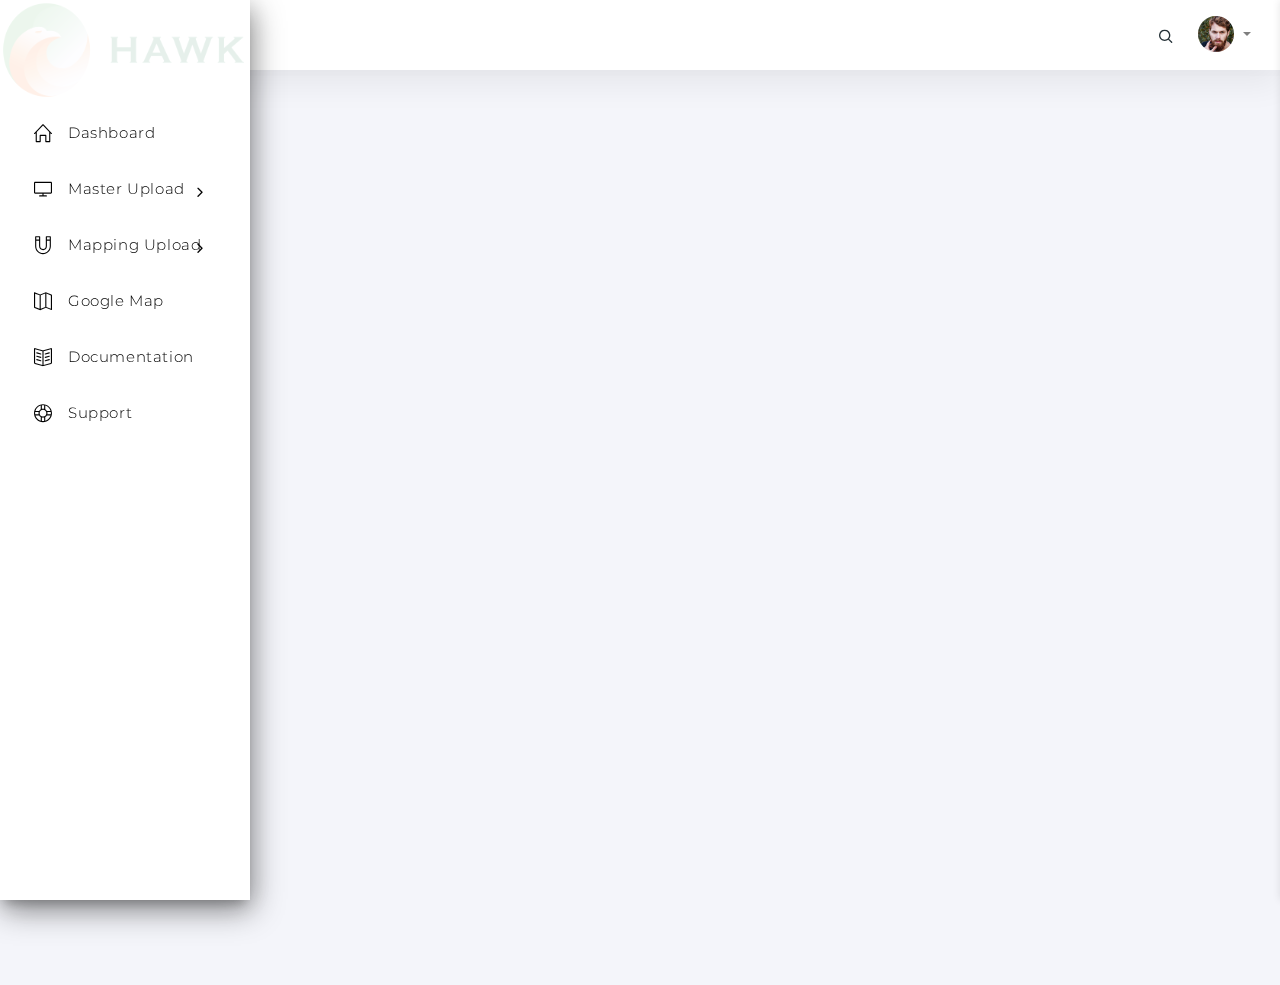
<file: template.html>
<!DOCTYPE html>
<html lang="en" class="loading">
<head>
    <meta http-equiv="Content-Type" content="text/html; charset=UTF-8">
    <meta http-equiv="X-UA-Compatible" content="IE=edge">
    <meta name="viewport" content="width=device-width, initial-scale=1.0, user-scalable=0, minimal-ui">
    <meta name="description" content="Convex admin is super flexible, powerful, clean &amp; modern responsive bootstrap 4 admin template with unlimited possibilities.">
    <meta name="keywords" content="admin template, Convex admin template, dashboard template, flat admin template, responsive admin template, web app">
    <meta name="author" content="PIXINVENT">
    <title>HAWK - Sale Dashboard</title>
    <link rel="apple-touch-icon" sizes="60x60" href="app-assets/img/ico/apple-icon-60.png">
    <link rel="apple-touch-icon" sizes="76x76" href="app-assets/img/ico/apple-icon-76.png">
    <link rel="apple-touch-icon" sizes="120x120" href="app-assets/img/ico/apple-icon-120.png">
    <link rel="apple-touch-icon" sizes="152x152" href="app-assets/img/ico/apple-icon-152.png">
    <link rel="shortcut icon" type="image/x-icon" href="./app-assets/img/ico/favicon.ico">
    <link rel="shortcut icon" type="image/png" href="./app-assets/img/ico/favicon-32.png">
    <meta name="apple-mobile-web-app-capable" content="yes">
    <meta name="apple-touch-fullscreen" content="yes">
    <meta name="apple-mobile-web-app-status-bar-style" content="default">
    <link href="https://fonts.googleapis.com/css?family=Rubik:300,400,500,700,900%7CMontserrat:300,400,500,600,700,800,900" rel="stylesheet">
    <link rel="stylesheet" type="text/css" href="./app-assets/fonts/feather/style.min.css">
    <link rel="stylesheet" type="text/css" href="./app-assets/fonts/simple-line-icons/style.css">
    <link rel="stylesheet" type="text/css" href="./app-assets/fonts/font-awesome/css/font-awesome.min.css">
    <link rel="stylesheet" type="text/css" href="./app-assets/vendors/css/perfect-scrollbar.min.css">
    <link rel="stylesheet" type="text/css" href="./app-assets/vendors/css/prism.min.css">
    <link rel="stylesheet" type="text/css" href="./app-assets/vendors/css/chartist.min.css">
    <link rel="stylesheet" type="text/css" href="./app-assets/css/app.css">
    <link rel="stylesheet" type="text/css" href="./app-assets/css/templatestyle.css">

    <link rel="stylesheet" type="text/css" href="./app-assets/vendors/css/sweetalert2.min.css">

</head>
<body data-col="2-columns" class=" 2-columns ">
<!-- ////////////////////////////////////////////////////////////////////////////-->
<div class="wrapper">


    <div data-active-color="black" data-background-color="white" data-image="" class="app-sidebar">
        <div class="sidebar-header">
            <img src="./app-assets/img/logo/hawklogo.png" alt="HAWK" width="250" height="100">
        </div>
        <div class="sidebar-content">
            <div class="nav-container">
                <ul id="main-menu-navigation" data-menu="menu-navigation" class="navigation navigation-main">
                    <li class="nav-item"><a href="#" class="menu-item active"><i class="icon-home"></i><span data-i18n="" class="menu-title">Dashboard</span></a>

                    </li>
                    <li class="has-sub nav-item"><a href="#"><i class="icon-screen-desktop"></i><span data-i18n="" class="menu-title">Master Upload</span></a>
                        <ul class="menu-content">
                            <li><a id="channel_menu"  data-tablename="Channel" data-primarykeycolumn="ID" class="menu-item">Channel Master</a>
                            </li>
                            <li><a id="department_menu" data-tablename="Department" data-primarykeycolumn="ID" class="menu-item">Department Master</a>
                            </li>
                            <li><a id="depot_menu" data-tablename="Depot" data-primarykeycolumn="CODE" class="menu-item">Depot Master</a>
                            </li>
                            <li><a id="designation_menu" data-tablename="Designation" data-primarykeycolumn="ID" class="menu-item">Designation Master</a>
                            </li>
                            <li><a id="district_menu" data-tablename="District" data-primarykeycolumn="ID" class="menu-item">District Master</a>
                            </li>
                            <li><a id="donor_menu" data-tablename="Donor" data-primarykeycolumn="CODE" class="menu-item">Donor Master</a>
                            </li>

                            <li><a id="employee_menu" data-tablename="Employee" data-primarykeycolumn="ID" class="mappingtable menu-item"
                                   data-dropdown1="DESIGNATION_ID" data-joiningtablename1 = "Designation" data-joiningcolumnname1="ID" data-joiningcolumnvalue1 = "NAME"
                                   data-dropdown2="DEPARTMENT_ID" data-joiningtablename2 = "Department" data-joiningcolumnname2="ID" data-joiningcolumnvalue2 = "NAME"

                            >Employee Master</a>
                            </li>
                            <li><a id="mnpchannelmapping_menu" class="mappingtable menu-item"
                                   data-tablename="MNPChannelMapping" data-primarykeycolumn="CLASS_CODE"
                                   data-dropdown1="CHANNEL" data-joiningtablename1 = "Channel" data-joiningcolumnname1="NAME" data-joiningcolumnvalue1 = "NAME"
                            >MNP Channel Master</a>
                            </li>
                            <li><a id="PRDGroupOn_menu" data-tablename="PRDGroupOn" data-primarykeycolumn="PRD_NAME" class="menu-item">GroupOn Master</a>
                            </li>

                            <li><a id="Provincemaster_menu" data-tablename="ProvinceMaster" data-primarykeycolumn="ID" class="menu-item">Province Master</a>
                            </li>
                            <li><a id="RegionMaster_menu" data-tablename="RegionMaster" data-primarykeycolumn="ID" class="menu-item">Region Master</a>
                            </li>

                            <li><a id="TehsilMaster_menu" data-tablename="TehsilMaster" data-primarykeycolumn="ID" class="menu-item">Tehsil Master</a>

                            <li><a id="TerritoryMaster_menu" data-tablename="TerritoryMaster" data-primarykeycolumn="ID" class="menu-item">Territory Master</a>
                            </li>
                            <li><a  class="menu-item">UCC Master</a>
                            </li>
                            <li><a id="Zone_menu" data-tablename="Zone" data-primarykeycolumn="ID" class="menu-item">Zone Master</a>
                            </li>
                        </ul>
                    </li>
                    <li class="has-sub nav-item"><a href="#"><i class="icon-magnet"></i><span data-i18n="" class="menu-title">Mapping Upload</span></a>
                        <ul class="menu-content">
                            </li>
                            <li><a id="TehsilSNDPOP_menu" data-tablename="TehsilSNDPOP" data-primarykeycolumn="SNDPOP_ID"
                                   data-dropdown1="TEHSIL_ID" data-joiningtablename1 = "TehsilMaster" data-joiningcolumnname1="ID" data-joiningcolumnvalue1 = "NAME"
                                   class="mappingtable menu-item">Tehsil SNDPOP mapping</a>
                            </li>
                            <li><a id="DepotSectionToPosition_menu" data-tablename="DepotSectionToPosition" data-primarykeycolumn="id"
                                   class="menu-item">Depot Section-Position</a>
                            </li>
                            <li><a id="DepotTerritoryToPosition_menu" data-tablename="DepotTerritoryToPosition" data-primarykeycolumn="ID"
                                   class="menu-item">Depot Territory-Position</a>
                            </li>
                            <li><a id="territoryemployeemapping_menu" data-tablename="TerritoryEmployeeMapping" data-primarykeycolumn="EMP_ID"
                                   data-dropdown1="territoryCode" data-joiningtablename1 = "TerritoryMaster" data-joiningcolumnname1="ID" data-joiningcolumnvalue1 = "NAME"
                                   data-dropdown2="EMP_ID" data-joiningtablename2 = "EmployeeIDPositionIDMapping" data-joiningcolumnname2="POSITION_ID" data-joiningcolumnvalue2 = "EMPLOYEE_ID"
                                   class="mappingtable menu-item">Territory Employee Mapping</a>
                            </li>
                            <li><a id="TeamDepartment_menu" data-tablename="TeamDepartment" data-primarykeycolumn="ID"
                                   data-dropdown1="DEPT_ID" data-joiningtablename1 = "Department" data-joiningcolumnname1="ID" data-joiningcolumnvalue1 = "NAME"
                                   class="mappingtable menu-item">Team Department Mapping</a>
                            </li>
                            <li><a id="teamregion_menu" data-tablename="TeamRegion" data-primarykeycolumn="ID" class="menu-item">Team Region Mapping</a>
                            </li>
                            <li><a  id="providertehsil_menu" data-tablename="ProviderTehsil" class="mappingtable menu-item" data-primarykeycolumn="PROVIDERCODE"
                                    data-dropdown1="TEHSIL_ID" data-joiningtablename1 = "TehsilMaster" data-joiningcolumnname1="ID" data-joiningcolumnvalue1 = "NAME"
                            >Provider Tehsil Mapping</a>
                            </li>
                            <li><a  class="menu-item">Employee Customer Mapping</a>
                            </li>
                            <li><a  id="employeedepot_menu" data-tablename="EmployeeDepot" class="mappingtable menu-item" data-primarykeycolumn="DEPOT_CODE"
                                    data-dropdown1="DEPOT_CODE" data-joiningtablename1 = "Depot" data-joiningcolumnname1="CODE" data-joiningcolumnvalue1 = "NAME"
                                    data-dropdown2="POSITION_CODE" data-joiningtablename2 = "EmployeeIDPositionIDMapping" data-joiningcolumnname2="POSITION_ID" data-joiningcolumnvalue2 = "EMPLOYEE_ID"
                            >Employee Depot Mapping</a>
                            </li>
                            <li><a id="employeepjp_menu" data-tablename="EmployeePJP" class="mappingtable menu-item" data-primarykeycolumn="PJP_CODE"
                                   data-dropdown1="POSITION_CODE" data-joiningtablename1 = "EmployeeIDPositionIDMapping" data-joiningcolumnname1="POSITION_ID" data-joiningcolumnvalue1 = "EMPLOYEE_ID"
                                   class="menu-item">Employee PJP Mapping</a>
                            </li>
                            <li><a id="employeepositionteam_menu" data-tablename="EmployeePositionTeam" class="mappingtable menu-item" data-primarykeycolumn="POSITION_ID"
                                   data-dropdown1="TEAM_ID" data-joiningtablename1 = "TeamDepartment" data-joiningcolumnname1="ID" data-joiningcolumnvalue1 = "ALIAS"
                                   data-dropdown2="POSITION_ID" data-joiningtablename2 = "EmployeeIDPositionIDMapping" data-joiningcolumnname2="POSITION_ID" data-joiningcolumnvalue2 = "EMPLOYEE_ID"
                            >Employee Team Mapping</a>
                            </li>
                            <li><a id="employeepositionteamregion_menu" data-tablename="EmployeePositionTeamRegion" class="mappingtable menu-item"
                                   data-primarykeycolumn="TEAMREGION_ID"
                                   data-dropdown1="TEAMREGION_ID" data-joiningtablename1 = "TeamRegion" data-joiningcolumnname1="ID" data-joiningcolumnvalue1 = "NAME"
                                   data-dropdown2="POSITION_ID" data-joiningtablename2 = "EmployeeIDPositionIDMapping" data-joiningcolumnname2="POSITION_ID" data-joiningcolumnvalue2 = "EMPLOYEE_ID"
                            >Employee Team Region Mapping</a>
                            </li>
                            <li><a id="employeetagging_menu" data-tablename="EmployeeTagging" class="mappingtable menu-item" data-primarykeycolumn="ID"
                                   data-dropdown1="DESIGNATION_ID" data-joiningtablename1 = "Designation" data-joiningcolumnname1="ID" data-joiningcolumnvalue1 = "NAME"
                            >Employee Provider Mapping</a>
                            </li>
                            <li><a id="employeezonemapping_menu" data-tablename="EmployeeZoneMapping" class="mappingtable menu-item"
                                   data-primarykeycolumn="POSITION_ID"
                                   data-dropdown1="ZONE_ID" data-joiningtablename1 = "Zone" data-joiningcolumnname1="ID" data-joiningcolumnvalue1 = "SUBZONE"
                                   data-dropdown2="POSITION_ID" data-joiningtablename2 = "EmployeeIDPositionIDMapping" data-joiningcolumnname2="POSITION_ID" data-joiningcolumnvalue2 = "EMPLOYEE_ID"
                            >Employee Zone Mapping</a>
                            </li>
                            <li><a id="employeeidpositionidmapping_menu" data-tablename="EmployeeIDPositionIDMapping" class="mappingtable menu-item"
                                   data-primarykeycolumn="EMPLOYEE_ID"
                                   data-dropdown1="EMPLOYEE_ID" data-joiningtablename1 = "Employee" data-joiningcolumnname1="ID" data-joiningcolumnvalue1 = "NAME"
                            >Employee ID and Position ID Mapping</a>
                            </li>
                            <li><a id="districtprovince_menu" data-tablename="DistrictProvince" class="mappingtable menu-item"
                                   data-primarykeycolumn="DIST_ID"
                                   data-dropdown1="DIST_ID" data-joiningtablename1 = "District" data-joiningcolumnname1="ID" data-joiningcolumnvalue1 = "NAME"
                                   data-dropdown2="PROVINCE_ID" data-joiningtablename2 = "ProvinceMaster" data-joiningcolumnname2="ID" data-joiningcolumnvalue2 = "NAME"
                            >District Province Mapping</a>
                            </li>
                            <li><a id="districtregionmapping_menu" data-tablename="DistrictRegionMapping" class="mappingtable menu-item"
                                   data-primarykeycolumn="DIST_ID"
                                   data-dropdown1="DIST_ID" data-joiningtablename1 = "District" data-joiningcolumnname1="ID" data-joiningcolumnvalue1 = "NAME"
                                   data-dropdown2="REGION_ID" data-joiningtablename2 = "RegionMaster" data-joiningcolumnname2="ID" data-joiningcolumnvalue2 = "NAME">District Region Mapping</a>
                            </li>
                            <li><a id="districttehsil_menu" data-tablename="DistrictTehsil" class="mappingtable menu-item"
                                   data-primarykeycolumn="DIST_ID"
                                   data-dropdown1="DIST_ID" data-joiningtablename1 = "District" data-joiningcolumnname1="ID" data-joiningcolumnvalue1 = "NAME"
                                   data-dropdown2="TEHSIL_ID" data-joiningtablename2 = "TehsilMaster" data-joiningcolumnname2="ID" data-joiningcolumnvalue2 = "NAME">District Tehsil Mapping</a>
                            </li>
                        </ul>
                    </li>

                    <li class=" nav-item"><a href="google-map.html"><i class="icon-map"></i><span data-i18n="" class="menu-title">Google Map</span></a>
                    </li>

                    <li class=" nav-item"><a href="http://pixinvent.com/demo/convex-bootstrap-admin-dashboard-template/documentation"><i class="icon-book-open"></i><span data-i18n="" class="menu-title">Documentation</span></a>
                    </li>
                    <li class=" nav-item"><a href="https://pixinvent.ticksy.com/"><i class="icon-support"></i><span data-i18n="" class="menu-title">Support</span></a>
                    </li>
                </ul>
            </div>
        </div>
        <div class="sidebar-background"></div>
    </div>


    <nav class="navbar navbar-expand-lg navbar-light bg-faded">
        <div class="container-fluid">
            <div class="navbar-header">

            </div>
            <div class="navbar-container">
                <div id="navbarSupportedContent" class="collapse navbar-collapse">
                    <ul class="navbar-nav">
                        <li class="nav-item mt-1 navbar-search text-left dropdown"><a id="search" href="#" data-toggle="dropdown" class="nav-link dropdown-toggle"><i class="ft-search blue-grey darken-4"></i></a>
                            <div aria-labelledby="search" class="search dropdown-menu dropdown-menu-right">
                                <div class="arrow_box_right">
                                    <form role="search" class="navbar-form navbar-right">
                                        <div class="position-relative has-icon-right mb-0">
                                            <input id="navbar-search" type="text" placeholder="Search" class="form-control"/>
                                            <div class="form-control-position navbar-search-close"><i class="ft-x"></i></div>
                                        </div>
                                    </form>
                                </div>
                            </div>
                        </li>

                        <li class="dropdown nav-item mr-0"><a id="dropdownBasic3" href="#" data-toggle="dropdown" class="nav-link position-relative dropdown-user-link dropdown-toggle"><span class="avatar avatar-online"><img id="navbar-avatar" src="./app-assets/img/portrait/small/avatar-s-3.jpg" alt="avatar"/></span>
                            <p class="d-none">User Settings</p></a>
                            <div aria-labelledby="dropdownBasic3" class="dropdown-menu dropdown-menu-right">
                                <div class="arrow_box_right">
                                    <a href="javascript:;" class="dropdown-item"><i class="ft-power mr-2"></i><span>Logout</span></a>
                                </div>
                            </div>
                        </li>
                    </ul>
                </div>
            </div>
        </div>
    </nav>

    <div id="admin_main_container" class="main-panel">
        <section id="channel_main_form" class="main-content hide_block">
            <div class="content-wrapper">
                <div class="container-fluid"><div class="row">
                    <div class="col-sm-12">
                        <h2 class="content-header">Channel Master</h2>
                    </div>
                </div>
                    <!-- Input Validation start -->
                    <section class="input-validation">
                        <div class="row">
                            <div class="col-md-12">
                                <div class="card">
                                    <div class="card-body">
                                        <div class="card-block">
                                            <form class="form-horizontal" novalidate="">
                                                <div class="row">
                                                    <div class="col-lg-6 col-md-12">
                                                        <div class="form-group">
                                                            <h5>ID <span class="required">*</span></h5>
                                                            <div class="controls">
                                                                <input id="inpChannelID" type="text" name="text" class="form-control" required="" data-validation-required-message="This field is required">
                                                                <div class="help-block"></div></div>
                                                        </div>
                                                        <div class="form-group">
                                                            <h5>Channel Name <span class="required">*</span></h5>
                                                            <div class="controls">
                                                                <input id="inpChannelNAME" type="text" name="text" class="form-control" required="" data-validation-required-message="This field is required">
                                                                <div class="help-block"></div></div>
                                                            <p>Channel name is <code>required</code> </p>
                                                        </div>
                                                    </div>
                                                </div>
                                                <div class="row">
                                                    <div class="col-lg-6 col-md-12">
                                                        <div class="block-button">
                                                            <a id="btnAddChannel" data-tablename="Channel" data-columns="ID*NAME" data-primarykeycolumn="ID" class="btnAddUpdate btn btn-success btn-lg btn-block">Add/Update</a>
                                                        </div>
                                                    </div>
                                                </div>
                                            </form>
                                            <section id="extended">
                                                <div class="row">
                                                    <div class="col-sm-12">
                                                        <div class="card">
                                                            <div class="card-header">
                                                                <div class="card-title-wrap bar-success">
                                                                    <h4 class="card-title">Data Entered</h4>
                                                                </div>
                                                            </div>
                                                            <div class="card-body">
                                                                <div id="channel_div_content" class="card-block">
                                                                </div>
                                                            </div>
                                                        </div>
                                                    </div>
                                                </div>
                                            </section>
                                        </div>
                                    </div>

                                </div>

                            </div>

                        </div>

                    </section>

                    <!-- Input Validation end -->
                </div>

            </div>

        </section>
        <section id="department_main_form" class="main-content hide_block">
            <div class="content-wrapper">
                <div class="container-fluid"><div class="row">
                    <div class="col-sm-12">
                        <h2 class="content-header">Department Master</h2>
                    </div>
                </div>
                    <!-- Input Validation start -->
                    <section class="input-validation">
                        <div class="row">
                            <div class="col-md-12">
                                <div class="card">
                                    <div class="card-body">
                                        <div class="card-block">
                                            <form class="form-horizontal" novalidate="">
                                                <div class="row">
                                                    <div class="col-lg-6 col-md-12">
                                                        <div class="form-group">
                                                            <h5>ID <span class="required">*</span></h5>
                                                            <div class="controls">
                                                                <input id="inpDepartmentID" type="text" name="text" class="form-control" required="" data-validation-required-message="This field is required">
                                                                <div class="help-block"></div></div>
                                                        </div>
                                                        <div class="form-group">
                                                            <h5>Department Name <span class="required">*</span></h5>
                                                            <div class="controls">
                                                                <input id="inpDepartmentNAME" type="text" name="text" class="form-control" required="" data-validation-required-message="This field is required">
                                                                <div class="help-block"></div></div>
                                                        </div>
                                                    </div>
                                                </div>
                                                <div class="row">
                                                    <div class="col-lg-6 col-md-12">
                                                        <div class="block-button">
                                                            <a id="btnAddDepartment" data-tablename="Department" data-columns="ID*NAME" data-primarykeycolumn="ID" class="btnAddUpdate btn btn-success btn-lg btn-block">Add</a>
                                                        </div>
                                                    </div>
                                                </div>
                                            </form>
                                            <section class="extended">
                                                <div class="row">
                                                    <div class="col-sm-12">
                                                        <div class="card">
                                                            <div class="card-header">
                                                                <div class="card-title-wrap bar-success">
                                                                    <h4 class="card-title">Data Entered</h4>
                                                                </div>
                                                            </div>
                                                            <div class="card-body">
                                                                <div id="department_div_content" class="card-block">
                                                                </div>
                                                            </div>
                                                        </div>
                                                    </div>
                                                </div>
                                            </section>
                                        </div>
                                    </div>

                                </div>

                            </div>

                        </div>

                    </section>

                    <!-- Input Validation end -->
                </div>

            </div>
        </section>
        <section id="depot_main_form" class="main-content hide_block">
            <div class="content-wrapper">
                <div class="container-fluid"><div class="row">
                    <div class="col-sm-12">
                        <h2 class="content-header">Depot Master</h2>
                    </div>
                </div>
                    <!-- Input Validation start -->
                    <section class="input-validation">
                        <div class="row">
                            <div class="col-md-12">
                                <div class="card">
                                    <div class="card-body">
                                        <div class="card-block">
                                            <form class="form-horizontal" novalidate="">
                                                <div class="row">
                                                    <div class="col-lg-6 col-md-12">
                                                        <div class="form-group">
                                                            <h5>CODE <span class="required">*</span></h5>
                                                            <div class="controls">
                                                                <input id="inpDepotCODE" type="text" name="text" class="form-control" required="" data-validation-required-message="This field is required">
                                                                <div class="help-block"></div></div>
                                                        </div>
                                                        <div class="form-group">
                                                            <h5>Depot Name <span class="required">*</span></h5>
                                                            <div class="controls">
                                                                <input id="inpDepotNAME" type="text" name="text" class="form-control" required="" data-validation-required-message="This field is required">
                                                                <div class="help-block"></div></div>
                                                            <p>Depot name is <code>required</code> </p>
                                                        </div>
                                                    </div>
                                                </div>
                                                <div class="row">
                                                    <div class="col-lg-6 col-md-12">
                                                        <div class="block-button">
                                                            <a id="btnAddDepot" data-tablename="Depot" data-columns="CODE*NAME" data-primarykeycolumn="CODE" class="btnAddUpdate btn btn-success btn-lg btn-block">Add/Update</a>
                                                        </div>
                                                    </div>
                                                </div>
                                            </form>
                                            <section class="extended">
                                                <div class="row">
                                                    <div class="col-sm-12">
                                                        <div class="card">
                                                            <div class="card-header">
                                                                <div class="card-title-wrap bar-success">
                                                                    <h4 class="card-title">Data Entered</h4>
                                                                </div>
                                                            </div>
                                                            <div class="card-body">
                                                                <div id="depot_div_content" class="card-block">
                                                                </div>
                                                            </div>
                                                        </div>
                                                    </div>
                                                </div>
                                            </section>
                                        </div>
                                    </div>

                                </div>

                            </div>

                        </div>

                    </section>

                    <!-- Input Validation end -->
                </div>

            </div>
        </section>
        <section id="designation_main_form" class="main-content hide_block">
            <div class="content-wrapper">
                <div class="container-fluid"><div class="row">
                    <div class="col-sm-12">
                        <h2 class="content-header">Designation Master</h2>
                    </div>
                </div>
                    <!-- Input Validation start -->
                    <section class="input-validation">
                        <div class="row">
                            <div class="col-md-12">
                                <div class="card">
                                    <div class="card-body">
                                        <div class="card-block">
                                            <form class="form-horizontal" novalidate="">
                                                <div class="row">
                                                    <div class="col-lg-6 col-md-12">
                                                        <div class="form-group">
                                                            <h5>ID <span class="required">*</span></h5>
                                                            <div class="controls">
                                                                <input id="inpDesignationID" type="text" name="text" class="form-control" required="" data-validation-required-message="This field is required">
                                                                <div class="help-block"></div></div>
                                                        </div>
                                                        <div class="form-group">
                                                            <h5>Designation Name <span class="required">*</span></h5>
                                                            <div class="controls">
                                                                <input id="inpDesignationNAME" type="text" name="text" class="form-control" required="" data-validation-required-message="This field is required">
                                                                <div class="help-block"></div></div>
                                                        </div>
                                                    </div>
                                                </div>
                                                <div class="row">
                                                    <div class="col-lg-6 col-md-12">
                                                        <div class="block-button">
                                                            <a id="btnAddDesignation" data-tablename="Designation" data-columns="ID*NAME" data-primarykeycolumn="ID" class="btnAddUpdate btn btn-success btn-lg btn-block">Add/Update</a>
                                                        </div>
                                                    </div>
                                                </div>
                                            </form>
                                            <section class="extended">
                                                <div class="row">
                                                    <div class="col-sm-12">
                                                        <div class="card">
                                                            <div class="card-header">
                                                                <div class="card-title-wrap bar-success">
                                                                    <h4 class="card-title">Data Entered</h4>
                                                                </div>
                                                            </div>
                                                            <div class="card-body">
                                                                <div id="designation_div_content" class="card-block">
                                                                </div>
                                                            </div>
                                                        </div>
                                                    </div>
                                                </div>
                                            </section>
                                        </div>
                                    </div>

                                </div>

                            </div>

                        </div>

                    </section>

                    <!-- Input Validation end -->
                </div>

            </div>
        </section>
        <section id="district_main_form" class="main-content hide_block">
            <div class="content-wrapper">
                <div class="container-fluid"><div class="row">
                    <div class="col-sm-12">
                        <h2 class="content-header">District Master</h2>
                    </div>
                </div>
                    <!-- Input Validation start -->
                    <section class="input-validation">
                        <div class="row">
                            <div class="col-md-12">
                                <div class="card">
                                    <div class="card-body">
                                        <div class="card-block">
                                            <form class="form-horizontal" novalidate="">
                                                <div class="row">
                                                    <div class="col-lg-6 col-md-12">
                                                        <div class="form-group">
                                                            <h5>ID <span class="required">*</span></h5>
                                                            <div class="controls">
                                                                <input id="inpDistrictID" type="text" name="text" class="form-control" required="" data-validation-required-message="This field is required">
                                                                <div class="help-block"></div></div>
                                                        </div>
                                                        <div class="form-group">
                                                            <h5>district Name <span class="required">*</span></h5>
                                                            <div class="controls">
                                                                <input id="inpDistrictNAME" type="text" name="text" class="form-control" required="" data-validation-required-message="This field is required">
                                                                <div class="help-block"></div></div>
                                                        </div>
                                                    </div>
                                                </div>
                                                <div class="row">
                                                    <div class="col-lg-6 col-md-12">
                                                        <div class="block-button">
                                                            <a id="btnAddDistrict" data-tablename="District" data-columns="ID*NAME" data-primarykeycolumn="ID" class="btnAddUpdate btn btn-success btn-lg btn-block">Add/Update</a>
                                                        </div>
                                                    </div>
                                                </div>
                                            </form>
                                            <section class="extended">
                                                <div class="row">
                                                    <div class="col-sm-12">
                                                        <div class="card">
                                                            <div class="card-header">
                                                                <div class="card-title-wrap bar-success">
                                                                    <h4 class="card-title">Data Entered</h4>
                                                                </div>
                                                            </div>
                                                            <div class="card-body">
                                                                <div id="district_div_content" class="card-block">
                                                                </div>
                                                            </div>
                                                        </div>
                                                    </div>
                                                </div>
                                            </section>
                                        </div>
                                    </div>

                                </div>

                            </div>

                        </div>

                    </section>

                    <!-- Input Validation end -->
                </div>

            </div>
        </section>
        <section id="donor_main_form" class="main-content hide_block"4>
            <div class="content-wrapper">
                <div class="container-fluid"><div class="row">
                    <div class="col-sm-12">
                        <h2 class="content-header">Donor Master</h2>
                    </div>
                </div>
                    <!-- Input Validation start -->
                    <section class="input-validation">
                        <div class="row">
                            <div class="col-md-12">
                                <div class="card">
                                    <div class="card-body">
                                        <div class="card-block">
                                            <form class="form-horizontal" novalidate="">
                                                <div class="row">
                                                    <div class="col-lg-6 col-md-12">
                                                        <div class="form-group">
                                                            <h5>ID <span class="required">*</span></h5>
                                                            <div class="controls">
                                                                <input id="inpDonorID" type="text" name="text" class="form-control" required="" data-validation-required-message="This field is required">
                                                                <div class="help-block"></div></div>
                                                        </div>
                                                        <div class="form-group">
                                                            <h5>Donor Name <span class="required">*</span></h5>
                                                            <div class="controls">
                                                                <input id="inpDonorNAME" type="text" name="text" class="form-control" required="" data-validation-required-message="This field is required">
                                                                <div class="help-block"></div></div>
                                                        </div>
                                                    </div>
                                                </div>
                                                <div class="row">
                                                    <div class="col-lg-6 col-md-12">
                                                        <div class="block-button">
                                                            <a id="btnAddDonor" data-tablename="Donor" data-columns="ID*NAME" data-primarykeycolumn="ID" class="btnAddUpdate btn btn-success btn-lg btn-block">Add</a>
                                                        </div>
                                                    </div>
                                                </div>
                                            </form>
                                            <section class="extended">
                                                <div class="row">
                                                    <div class="col-sm-12">
                                                        <div class="card">
                                                            <div class="card-header">
                                                                <div class="card-title-wrap bar-success">
                                                                    <h4 class="card-title">Data Entered</h4>
                                                                </div>
                                                            </div>
                                                            <div class="card-body">
                                                                <div id="donor_div_content" class="card-block">
                                                                </div>
                                                            </div>
                                                        </div>
                                                    </div>
                                                </div>
                                            </section>
                                        </div>
                                    </div>

                                </div>

                            </div>

                        </div>

                    </section>

                    <!-- Input Validation end -->
                </div>

            </div>
        </section>
        <section id="employee_main_form" class="main-content hide_block">
            <div class="content-wrapper">
                <div class="container-fluid"><div class="row">
                    <div class="col-sm-12">
                        <h2 class="content-header">Employee Master</h2>
                    </div>
                </div>
                    <!-- Input Validation start -->
                    <section class="input-validation">
                        <div class="row">
                            <div class="col-md-12">
                                <div class="card">
                                    <div class="card-body">
                                        <div class="card-block">
                                            <form class="form-horizontal" novalidate="">
                                                <div class="row">
                                                    <div class="col-lg-6 col-md-12">
                                                        <div class="form-group">
                                                            <h5>ID <span class="required">*</span></h5>
                                                            <div class="controls">
                                                                <input id="inpEmployeeID" type="text" name="text" class="form-control" required="" data-validation-required-message="This field is required">
                                                                <div class="help-block"></div></div>
                                                        </div>
                                                        <div class="form-group">
                                                            <h5>Employee Name <span class="required">*</span></h5>
                                                            <div class="controls">
                                                                <input id="inpEmployeeNAME" type="text" name="text" class="form-control" required="" data-validation-required-message="This field is required">
                                                                <div class="help-block"></div></div>
                                                            <p>Employee name is <code>required</code> </p>
                                                        </div>
                                                        <div class="form-group">
                                                            <h5>BASE <span class="required">*</span></h5>
                                                            <div class="controls">
                                                                <input id="inpEmployeeBASE" type="text" name="text" class="form-control" required="" data-validation-required-message="This field is required">
                                                                <div class="help-block"></div></div>
                                                            <p>Base is <code>required</code> </p>
                                                        </div>
                                                        <div class="form-group">
                                                            <h5>Designation ID <span class="required">*</span></h5>
                                                            <div class="controls">
                                                                <select class="custom-select form-control employee_designation_id_select"  id="inpEmployeeDESIGNATION_ID" name="location2"
                                                                >

                                                                </select>
                                                                <div class="help-block"></div></div>
                                                        </div>
                                                        <div class="form-group">
                                                            <h5>Department ID <span class="required">*</span></h5>
                                                            <div class="controls">
                                                                <select class="custom-select form-control employee_department_id_select"  id="inpEmployeeDEPARTMENT_ID" name="location2"
                                                                >

                                                                </select>
                                                                <div class="help-block"></div></div>
                                                        </div>
                                                    </div>
                                                </div>
                                                <div class="row">
                                                    <div class="col-lg-6 col-md-12">
                                                        <div class="block-button">
                                                            <a id="btnAddEmployee" data-tablename="Employee" data-columns="ID*NAME*DESIGNATION_ID*BASE*DEPARTMENT_ID" data-primarykeycolumn="ID" class="btnAddUpdate btnAddUpdate btn btn-success btn-lg btn-block">Add</a>
                                                        </div>
                                                    </div>
                                                </div>
                                            </form>
                                            <section class="extended">
                                                <div class="row">
                                                    <div class="col-sm-12">
                                                        <div class="card">
                                                            <div class="card-header">
                                                                <div class="card-title-wrap bar-success">
                                                                    <h4 class="card-title">Data Entered</h4>
                                                                </div>
                                                            </div>
                                                            <div class="card-body">
                                                                <div id="employee_div_content" class="card-block">
                                                                </div>
                                                            </div>
                                                        </div>
                                                    </div>
                                                </div>
                                            </section>
                                        </div>
                                    </div>

                                </div>

                            </div>

                        </div>

                    </section>

                    <!-- Input Validation end -->
                </div>

            </div>
        </section>
        <section id="mnpchannelmapping_main_form" class="main-content hide_block">
            <div class="content-wrapper">
                <div class="container-fluid"><div class="row">
                    <div class="col-sm-12">
                        <h2 class="content-header">MNP Channel Master</h2>
                    </div>
                </div>
                    <!-- Input Validation start -->
                    <section class="input-validation">
                        <div class="row">
                            <div class="col-md-12">
                                <div class="card">
                                    <div class="card-body">
                                        <div class="card-block">
                                            <form class="form-horizontal" novalidate="">
                                                <div class="row">
                                                    <div class="col-lg-6 col-md-12">
                                                        <div class="form-group">
                                                            <h5>CLASS CODE <span class="required">*</span></h5>
                                                            <div class="controls">
                                                                <input id="inpMNPChannelMappingCLASS_CODE" type="text" name="text" class="form-control" required="" data-validation-required-message="This field is required">
                                                                <div class="help-block"></div></div>
                                                        </div>
                                                        <div class="form-group">
                                                            <h5>CHANNEL <span class="required">*</span></h5>
                                                            <div class="controls">
                                                                <select class="custom-select form-control btnAddUpdate mnpchannelmapping_channel_select"
                                                                        id="inpMNPChannelMappingCHANNEL" name="location2"
                                                                >

                                                                </select>
                                                                <div class="help-block"></div></div>
                                                        </div>
                                                    </div>
                                                </div>
                                                <div class="row">
                                                    <div class="col-lg-6 col-md-12">
                                                        <div class="block-button">
                                                            <a id="btnAddMNPChannelMapping" data-tablename="MNPChannelMapping" data-columns="CLASS_CODE*CHANNEL" data-primarykeycolumn="CLASS_CODE" class="btnAddUpdate btn btn-success btn-lg btn-block">Add/Update</a>
                                                        </div>
                                                    </div>
                                                </div>
                                            </form>
                                            <section class="extended">
                                                <div class="row">
                                                    <div class="col-sm-12">
                                                        <div class="card">
                                                            <div class="card-header">
                                                                <div class="card-title-wrap bar-success">
                                                                    <h4 class="card-title">Data Entered</h4>
                                                                </div>
                                                            </div>
                                                            <div class="card-body">
                                                                <div id="mnpchannelmapping_div_content" class="card-block">
                                                                </div>
                                                            </div>
                                                        </div>
                                                    </div>
                                                </div>
                                            </section>
                                        </div>
                                    </div>

                                </div>

                            </div>

                        </div>

                    </section>

                    <!-- Input Validation end -->
                </div>

            </div>
        </section>

        <section id="prdgroupon_main_form" class="main-content hide_block">
            <div class="content-wrapper">
                <div class="container-fluid"><div class="row">
                    <div class="col-sm-12">
                        <h2 class="content-header">GROUPON Master</h2>
                    </div>
                </div>
                    <!-- Input Validation start -->
                    <section class="input-validation">
                        <div class="row">
                            <div class="col-md-12">
                                <div class="card">
                                    <div class="card-body">
                                        <div class="card-block">
                                            <form class="form-horizontal" novalidate="">
                                                <div class="row">
                                                    <div class="col-lg-6 col-md-12">
                                                        <div class="form-group">
                                                            <h5>PRD_NAME <span class="required">*</span></h5>
                                                            <div class="controls">
                                                                <input id="inpPRDGroupOnPRD_NAME" type="text" name="text" class="form-control" required="" data-validation-required-message="This field is required">
                                                                <div class="help-block"></div></div>
                                                        </div>
                                                        <div class="form-group">
                                                            <h5>PRD_CAT <span class="required">*</span></h5>
                                                            <div class="controls">
                                                                <input id="inpPRDGroupOnPRD_CAT" type="text" name="text" class="form-control" required="" data-validation-required-message="This field is required">
                                                                <div class="help-block"></div></div>
                                                        </div>
                                                        <div class="form-group">
                                                            <h5>GRP <span class="required">*</span></h5>
                                                            <div class="controls">
                                                                <input id="inpPRDGroupOnGRP" type="text" name="text" class="form-control" required="" data-validation-required-message="This field is required">
                                                                <div class="help-block"></div></div>
                                                        </div>
                                                        <div class="form-group">
                                                            <h5>PRD_GRP <span class="required">*</span></h5>
                                                            <div class="controls">
                                                                <input id="inpPRDGroupOnPRD_GRP" type="text" name="text" class="form-control" required="" data-validation-required-message="This field is required">
                                                                <div class="help-block"></div></div>
                                                        </div>
                                                        <div class="form-group">
                                                            <h5>GROUP_ON <span class="required">*</span></h5>
                                                            <div class="controls">
                                                                <input id="inpPRDGroupOnGROUP_ON" type="text" name="text" class="form-control" required="" data-validation-required-message="This field is required">
                                                                <div class="help-block"></div></div>
                                                        </div>
                                                        <div class="form-group">
                                                            <h5>QTY_CONVERSION <span class="required">*</span></h5>
                                                            <div class="controls">
                                                                <input id="inpPRDGroupOnQTY_CONVERSION" type="text" name="text" class="form-control" required="" data-validation-required-message="This field is required">
                                                                <div class="help-block"></div></div>
                                                        </div>
                                                        <div class="form-group">
                                                            <h5>CYP_CONVERSION <span class="required">*</span></h5>
                                                            <div class="controls">
                                                                <input id="inpPRDGroupOnCYP_CONVERSION" type="text" name="text" class="form-control" required="" data-validation-required-message="This field is required">
                                                                <div class="help-block"></div></div>
                                                        </div>
                                                    </div>
                                                </div>
                                                <div class="row">
                                                    <div class="col-lg-6 col-md-12">
                                                        <div class="block-button">
                                                            <a id="btnAddPRDGroupOn" data-tablename="PRDGroupOn" data-columns="PRD_NAME*PRD_CAT*GRP*PRD_GRP*GROUP_ON*QTY_CONVERSION*CYP_CONVERSION" data-primarykeycolumn="PRD_NAME" class="btnAddUpdate btn btn-success btn-lg btn-block">Add</a>
                                                        </div>
                                                    </div>
                                                </div>
                                            </form>
                                            <section class="extended">
                                                <div class="row">
                                                    <div class="col-sm-12">
                                                        <div class="card">
                                                            <div class="card-header">
                                                                <div class="card-title-wrap bar-success">
                                                                    <h4 class="card-title">Data Entered</h4>
                                                                </div>
                                                            </div>
                                                            <div class="card-body">
                                                                <div id="prdgroupon_div_content" class="card-block">
                                                                </div>
                                                            </div>
                                                        </div>
                                                    </div>
                                                </div>
                                            </section>
                                        </div>
                                    </div>

                                </div>

                            </div>

                        </div>

                    </section>

                    <!-- Input Validation end -->
                </div>

            </div>
        </section>
        <section id="provincemaster_main_form" class="main-content hide_block">
            <div class="content-wrapper">
                <div class="container-fluid"><div class="row">
                    <div class="col-sm-12">
                        <h2 class="content-header">Province Master</h2>
                    </div>
                </div>
                    <!-- Input Validation start -->
                    <section class="input-validation">
                        <div class="row">
                            <div class="col-md-12">
                                <div class="card">
                                    <div class="card-body">
                                        <div class="card-block">
                                            <form class="form-horizontal" novalidate="">
                                                <div class="row">
                                                    <div class="col-lg-6 col-md-12">
                                                        <div class="form-group">
                                                            <h5>ID <span class="required">*</span></h5>
                                                            <div class="controls">
                                                                <input id="inpProvinceMasterID" type="text" name="text" class="form-control" required="" data-validation-required-message="This field is required">
                                                                <div class="help-block"></div></div>
                                                        </div>
                                                        <div class="form-group">
                                                            <h5>Province Name <span class="required">*</span></h5>
                                                            <div class="controls">
                                                                <input id="inpProvinceMasterNAME" type="text" name="text" class="form-control" required="" data-validation-required-message="This field is required">
                                                                <div class="help-block"></div></div>
                                                        </div>
                                                    </div>
                                                </div>
                                                <div class="row">
                                                    <div class="col-lg-6 col-md-12">
                                                        <div class="block-button">
                                                            <a id="btnAddProvince" data-tablename="ProvinceMaster" data-columns="ID*NAME" data-primarykeycolumn="ID" class="btnAddUpdate btn btn-success btn-lg btn-block">Add</a>
                                                        </div>
                                                    </div>
                                                </div>
                                            </form>
                                            <section >
                                                <div class="row">
                                                    <div class="col-sm-12">
                                                        <div class="card">
                                                            <div class="card-header">
                                                                <div class="card-title-wrap bar-success">
                                                                    <h4 class="card-title">Data Entered</h4>
                                                                </div>
                                                            </div>
                                                            <div class="card-body">
                                                                <div id="provincemaster_div_content" class="card-block">
                                                                </div>
                                                            </div>
                                                        </div>
                                                    </div>
                                                </div>
                                            </section>
                                        </div>
                                    </div>

                                </div>

                            </div>

                        </div>

                    </section>

                    <!-- Input Validation end -->
                </div>

            </div>

        </section>
        <section id="regionmaster_main_form" class="main-content hide_block">
            <div class="content-wrapper">
                <div class="container-fluid"><div class="row">
                    <div class="col-sm-12">
                        <h2 class="content-header">Region Master</h2>
                    </div>
                </div>
                    <!-- Input Validation start -->
                    <section class="input-validation">
                        <div class="row">
                            <div class="col-md-12">
                                <div class="card">
                                    <div class="card-body">
                                        <div class="card-block">
                                            <form class="form-horizontal" novalidate="">
                                                <div class="row">
                                                    <div class="col-lg-6 col-md-12">
                                                        <div class="form-group">
                                                            <h5>ID <span class="required">*</span></h5>
                                                            <div class="controls">
                                                                <input id="inpRegionMasterID" type="text" name="text" class="form-control" required="" data-validation-required-message="This field is required">
                                                                <div class="help-block"></div></div>
                                                        </div>
                                                        <div class="form-group">
                                                            <h5>Region Name <span class="required">*</span></h5>
                                                            <div class="controls">
                                                                <input id="inpRegionMasterNAME" type="text" name="text" class="form-control" required="" data-validation-required-message="This field is required">
                                                                <div class="help-block"></div></div>
                                                        </div>
                                                    </div>
                                                </div>
                                                <div class="row">
                                                    <div class="col-lg-6 col-md-12">
                                                        <div class="block-button">
                                                            <a id="btnAddRegion" data-tablename="RegionMaster" data-columns="ID*NAME" data-primarykeycolumn="ID" class="btnAddUpdate btn btn-success btn-lg btn-block">Add</a>
                                                        </div>
                                                    </div>
                                                </div>
                                            </form>
                                            <section >
                                                <div class="row">
                                                    <div class="col-sm-12">
                                                        <div class="card">
                                                            <div class="card-header">
                                                                <div class="card-title-wrap bar-success">
                                                                    <h4 class="card-title">Data Entered</h4>
                                                                </div>
                                                            </div>
                                                            <div class="card-body">
                                                                <div id="regionmaster_div_content" class="card-block">
                                                                </div>
                                                            </div>
                                                        </div>
                                                    </div>
                                                </div>
                                            </section>
                                        </div>
                                    </div>

                                </div>

                            </div>

                        </div>

                    </section>

                    <!-- Input Validation end -->
                </div>

            </div>

        </section>
        <section id="tehsilmaster_main_form" class="main-content hide_block">
            <div class="content-wrapper">
                <div class="container-fluid"><div class="row">
                    <div class="col-sm-12">
                        <h2 class="content-header">Tehsil Master</h2>
                    </div>
                </div>
                    <!-- Input Validation start -->
                    <section class="input-validation">
                        <div class="row">
                            <div class="col-md-12">
                                <div class="card">
                                    <div class="card-body">
                                        <div class="card-block">
                                            <form class="form-horizontal" novalidate="">
                                                <div class="row">
                                                    <div class="col-lg-6 col-md-12">
                                                        <div class="form-group">
                                                            <h5>ID <span class="required">*</span></h5>
                                                            <div class="controls">
                                                                <input id="inpTehsilMasterID" type="text" name="text" class="form-control" required="" data-validation-required-message="This field is required">
                                                                <div class="help-block"></div></div>
                                                        </div>
                                                        <div class="form-group">
                                                            <h5>Tehsil Name <span class="required">*</span></h5>
                                                            <div class="controls">
                                                                <input id="inpTehsilMasterNAME" type="text" name="text" class="form-control" required="" data-validation-required-message="This field is required">
                                                                <div class="help-block"></div></div>
                                                        </div>
                                                        <div class="form-group">
                                                            <h5>URBAN_PERC <span class="required">*</span></h5>
                                                            <div class="controls">
                                                                <input id="inpTehsilMasterURBAN_PERC" type="text" name="text" class="form-control" required="" data-validation-required-message="This field is required">
                                                                <div class="help-block"></div></div>
                                                        </div>
                                                        <div class="form-group">
                                                            <h5>RURAL_PERC <span class="required">*</span></h5>
                                                            <div class="controls">
                                                                <input id="inpTehsilMasterRURAL_PERC" type="text" name="text" class="form-control" required="" data-validation-required-message="This field is required">
                                                                <div class="help-block"></div></div>
                                                        </div>
                                                    </div>
                                                </div>
                                                <div class="row">
                                                    <div class="col-lg-6 col-md-12">
                                                        <div class="block-button">
                                                            <a id="btnAddTehsil"  data-tablename="TehsilMaster" data-columns="ID*NAME*URBAN_PERC*RURAL_PERC" data-primarykeycolumn="ID" class="btnAddUpdate btn btn-success btn-lg btn-block">Add</a>
                                                        </div>
                                                    </div>
                                                </div>
                                            </form>
                                            <section >
                                                <div class="row">
                                                    <div class="col-sm-12">
                                                        <div class="card">
                                                            <div class="card-header">
                                                                <div class="card-title-wrap bar-success">
                                                                    <h4 class="card-title">Data Entered</h4>
                                                                </div>
                                                            </div>
                                                            <div class="card-body">
                                                                <div id="tehsilmaster_div_content" class="card-block">
                                                                </div>
                                                            </div>
                                                        </div>
                                                    </div>
                                                </div>
                                            </section>
                                        </div>
                                    </div>

                                </div>

                            </div>

                        </div>

                    </section>

                    <!-- Input Validation end -->
                </div>

            </div>

        </section>
        <section id="territorymaster_main_form" class="main-content hide_block">
            <div class="content-wrapper">
                <div class="container-fluid"><div class="row">
                    <div class="col-sm-12">
                        <h2 class="content-header">Territory Master</h2>
                    </div>
                </div>
                    <!-- Input Validation start -->
                    <section class="input-validation">
                        <div class="row">
                            <div class="col-md-12">
                                <div class="card">
                                    <div class="card-body">
                                        <div class="card-block">
                                            <form class="form-horizontal" novalidate="">
                                                <div class="row">
                                                    <div class="col-lg-6 col-md-12">
                                                        <div class="form-group">
                                                            <h5>ID <span class="required">*</span></h5>
                                                            <div class="controls">
                                                                <input id="inpTerritoryMasterID" type="text" name="text" class="form-control" required="" data-validation-required-message="This field is required">
                                                                <div class="help-block"></div></div>
                                                        </div>
                                                        <div class="form-group">
                                                            <h5>Territory Name <span class="required">*</span></h5>
                                                            <div class="controls">
                                                                <input id="inpTerritoryMasterNAME" type="text" name="text" class="form-control" required="" data-validation-required-message="This field is required">
                                                                <div class="help-block"></div></div>
                                                        </div>
                                                    </div>
                                                </div>
                                                <div class="row">
                                                    <div class="col-lg-6 col-md-12">
                                                        <div class="block-button">
                                                            <a id="btnAddTerritory"  data-tablename="TerritoryMaster" data-columns="ID*NAME" data-primarykeycolumn="ID" class="btnAddUpdate btn btn-success btn-lg btn-block">Add</a>
                                                        </div>
                                                    </div>
                                                </div>
                                            </form>
                                            <section >
                                                <div class="row">
                                                    <div class="col-sm-12">
                                                        <div class="card">
                                                            <div class="card-header">
                                                                <div class="card-title-wrap bar-success">
                                                                    <h4 class="card-title">Data Entered</h4>
                                                                </div>
                                                            </div>
                                                            <div class="card-body">
                                                                <div id="territorymaster_div_content" class="card-block">
                                                                </div>
                                                            </div>
                                                        </div>
                                                    </div>
                                                </div>
                                            </section>
                                        </div>
                                    </div>

                                </div>

                            </div>

                        </div>

                    </section>

                    <!-- Input Validation end -->
                </div>

            </div>

        </section>
        <section id="zone_main_form" class="main-content hide_block">
            <div class="content-wrapper">
                <div class="container-fluid"><div class="row">
                    <div class="col-sm-12">
                        <h2 class="content-header">Zone Master</h2>
                    </div>
                </div>
                    <!-- Input Validation start -->
                    <section class="input-validation">
                        <div class="row">
                            <div class="col-md-12">
                                <div class="card">
                                    <div class="card-body">
                                        <div class="card-block">
                                            <form class="form-horizontal" novalidate="">
                                                <div class="row">
                                                    <div class="col-lg-6 col-md-12">
                                                        <div class="form-group">
                                                            <h5>ID <span class="required">*</span></h5>
                                                            <div class="controls">
                                                                <input id="inpZoneID" type="text" name="text" class="form-control" required="" data-validation-required-message="This field is required">
                                                                <div class="help-block"></div></div>
                                                        </div>
                                                        <div class="form-group">
                                                            <h5>SUBZONE <span class="required">*</span></h5>
                                                            <div class="controls">
                                                                <input id="inpZoneSUBZONE" type="text" name="text" class="form-control" required="" data-validation-required-message="This field is required">
                                                                <div class="help-block"></div></div>
                                                        </div>
                                                        <div class="form-group">
                                                            <h5>ZONE <span class="required">*</span></h5>
                                                            <div class="controls">
                                                                <input id="inpZoneZONE" type="text" name="text" class="form-control" required="" data-validation-required-message="This field is required">
                                                                <div class="help-block"></div></div>
                                                        </div>
                                                        <div class="form-group">
                                                            <h5>SUBZONE ALIAS <span class="required">*</span></h5>
                                                            <div class="controls">
                                                                <input id="inpZoneSUBZONE_ALIAS" type="text" name="text" class="form-control" required="" data-validation-required-message="This field is required">
                                                                <div class="help-block"></div></div>
                                                        </div>
                                                        <div class="form-group">
                                                            <h5>ZONE ALIAS <span class="required">*</span></h5>
                                                            <div class="controls">
                                                                <input id="inpZoneZONE_ALIAS" type="text" name="text" class="form-control" required="" data-validation-required-message="This field is required">
                                                                <div class="help-block"></div></div>
                                                        </div>
                                                    </div>
                                                </div>
                                                <div class="row">
                                                    <div class="col-lg-6 col-md-12">
                                                        <div class="block-button">
                                                            <a id="btnAddZone" data-tablename="Zone" data-columns="ID*SUBZONE*ZONE*SUBZONE_ALIAS*ZONE_ALIAS*" data-primarykeycolumn="ID" class="btnAddUpdate btn btn-success btn-lg btn-block">Add</a>
                                                        </div>
                                                    </div>
                                                </div>
                                            </form>
                                            <section >
                                                <div class="row">
                                                    <div class="col-sm-12">
                                                        <div class="card">
                                                            <div class="card-header">
                                                                <div class="card-title-wrap bar-success">
                                                                    <h4 class="card-title">Data Entered</h4>
                                                                </div>
                                                            </div>
                                                            <div class="card-body">
                                                                <div id="zone_div_content" class="card-block">
                                                                </div>
                                                            </div>
                                                        </div>
                                                    </div>
                                                </div>
                                            </section>
                                        </div>
                                    </div>

                                </div>

                            </div>

                        </div>

                    </section>

                    <!-- Input Validation end -->
                </div>

            </div>

        </section>

        <section id="tehsilsndpop_main_form" class="main-content hide_block">
            <div class="content-wrapper">
                <div class="container-fluid"><div class="row">
                    <div class="col-sm-12">
                        <h2 class="content-header">SNDPOP - Tehsil mapping</h2>
                    </div>
                </div>
                    <!-- Input Validation start -->
                    <section class="input-validation">
                        <div class="row">
                            <div class="col-md-12">
                                <div class="card">
                                    <div class="card-body">
                                        <div class="card-block">
                                            <form class="form-horizontal" novalidate="">
                                                <div class="row">
                                                    <div class="col-lg-6 col-md-12">
                                                        <div class="form-group">
                                                            <h5>SNDPOP_ID <span class="required">*</span></h5>
                                                            <div class="controls">
                                                                <input id="inpTehsilSNDPOPSNDPOP_ID" type="text" name="text" class="form-control" required="" data-validation-required-message="This field is required">
                                                                <div class="help-block"></div></div>
                                                        </div>
                                                        <div class="form-group">
                                                            <h5>TEHSIL ID <span class="required">*</span></h5>
                                                            <div class="controls">
                                                                <select class="custom-select form-control tehsilsndpop_tehsil_id_select" id="inpTehsilSNDPOPTEHSIL_ID" name="location2">

                                                                </select>
                                                                <div class="help-block"></div></div>
                                                        </div>
                                                    </div>
                                                </div>
                                                <div class="row">
                                                    <div class="col-lg-6 col-md-12">
                                                        <div class="block-button">
                                                            <a id="btnAddTehsilSNDPOP" data-tablename="TehsilSNDPOP" data-columns="SNDPOP_ID*TEHSIL_ID" data-primarykeycolumn="SNDPOP_ID" class="btnAddUpdate btn btn-success btn-lg btn-block">Add/Update</a>
                                                        </div>
                                                    </div>
                                                </div>
                                            </form>
                                            <section id="">
                                                <div class="row">
                                                    <div class="col-sm-12">
                                                        <div class="card">
                                                            <div class="card-header">
                                                                <div class="card-title-wrap bar-success">
                                                                    <h4 class="card-title">Data Entered</h4>
                                                                </div>
                                                            </div>
                                                            <div class="card-body">
                                                                <div id="tehsilsndpop_div_content" class="card-block">
                                                                </div>
                                                            </div>
                                                        </div>
                                                    </div>
                                                </div>
                                            </section>
                                        </div>
                                    </div>

                                </div>

                            </div>

                        </div>

                    </section>

                    <!-- Input Validation end -->
                </div>

            </div>

        </section>
        <section id="territoryemployeemapping_main_form" class="main-content hide_block">
            <div class="content-wrapper">
                <div class="container-fluid"><div class="row">
                    <div class="col-sm-12">
                        <h2 class="content-header">Territory Employee Mapping</h2>
                    </div>
                </div>
                    <!-- Input Validation start -->
                    <section class="input-validation">
                        <div class="row">
                            <div class="col-md-12">
                                <div class="card">
                                    <div class="card-body">
                                        <div class="card-block">
                                            <form class="form-horizontal" novalidate="">
                                                <div class="row">
                                                    <div class="col-lg-6 col-md-12">
                                                        <div class="form-group">
                                                            <h5>Territory Code <span class="required">*</span></h5>
                                                            <div class="controls">
                                                                <select class="custom-select form-control territoryemployeemapping_territorycode_select" id="inpTerritoryEmployeeMappingTERRITORY_CODE" name="location2">

                                                                </select>
                                                                <div class="help-block"></div></div>
                                                        </div>
                                                        <div class="form-group">
                                                            <h5>Employee ID <span class="required">*</span></h5>
                                                            <div class="controls">
                                                                <select class="custom-select form-control territoryemployeemapping_emp_id_select" id="inpTerritoryEmployeeMappingEMP_ID" name="location2">

                                                                </select>
                                                                <div class="help-block"></div></div>
                                                        </div>
                                                    </div>
                                                    <div class="form-group">
                                                        <h5>Sharing <span class="required">*</span></h5>
                                                        <div class="controls">
                                                            <input id="inpTerritoryEmployeeMappingSHARING" type="Select" name="text" class="form-control" required="" data-validation-required-message="This field is required">
                                                            <div class="help-block"></div></div>
                                                    </div>
                                                </div>
                                                <div class="row">
                                                    <div class="col-lg-6 col-md-12">
                                                        <div class="block-button">
                                                            <a id="btnAdd" data-tablename="TerritoryEmployeeMapping" data-columns="EMP_ID*TERRITORY_CODE*SHARING" data-primarykeycolumn="EMP_ID" class="btnAddUpdate btn btn-success btn-lg btn-block">Add/Update</a>
                                                        </div>
                                                    </div>
                                                </div>

                                            </form>
                                            <section class="extended">
                                                <div class="row">
                                                    <div class="col-sm-12">
                                                        <div class="card">
                                                            <div class="card-header">
                                                                <div class="card-title-wrap bar-success">
                                                                    <h4 class="card-title">Data Entered</h4>
                                                                </div>
                                                            </div>
                                                            <div class="card-body">
                                                                <div id="territoryemployeemapping_div_content" class="card-block">
                                                                </div>
                                                            </div>
                                                        </div>
                                                    </div>
                                                </div>
                                            </section>
                                        </div>
                                    </div>

                                </div>

                            </div>

                        </div>

                    </section>

                    <!-- Input Validation end -->
                </div>

            </div>
        </section>
        <section id="teamdepartment_main_form" class="main-content hide_block">
            <div class="content-wrapper">
                <div class="container-fluid"><div class="row">
                    <div class="col-sm-12">
                        <h2 class="content-header">Team Department Mapping</h2>
                    </div>
                </div>
                    <!-- Input Validation start -->
                    <section class="input-validation">
                        <div class="row">
                            <div class="col-md-12">
                                <div class="card">
                                    <div class="card-body">
                                        <div class="card-block">
                                            <form class="form-horizontal" novalidate="">
                                                <div class="row">
                                                    <div class="col-lg-6 col-md-12">
                                                        <div class="form-group">
                                                            <h5>ID <span class="required">*</span></h5>
                                                            <div class="controls">
                                                                <input id="inpTeamDepartmentID" type="text" name="text" class="form-control" required="" data-validation-required-message="This field is required">
                                                                <div class="help-block"></div></div>
                                                        </div>
                                                        <div class="form-group">
                                                            <h5>NAME <span class="required">*</span></h5>
                                                            <div class="controls">
                                                                <input id="inpTeamDepartmentNAME" type="text" name="text" class="form-control" required="" data-validation-required-message="This field is required">
                                                                <div class="help-block"></div></div>
                                                        </div>
                                                        <div class="form-group">
                                                            <h5>ALIAS <span class="required">*</span></h5>
                                                            <div class="controls">
                                                                <input id="inpTeamDepartmentALIAS" type="text" name="text" class="form-control" required="" data-validation-required-message="This field is required">
                                                                <div class="help-block"></div></div>
                                                        </div>
                                                        <div class="form-group">
                                                            <h5>DEPT_ID <span class="required">*</span></h5>
                                                            <div class="controls">
                                                                <select class="custom-select form-control teamdepartment_dept_id_select" id="inpTeamDepartmentDEPT_ID" name="location2">

                                                                </select>
                                                                <div class="help-block"></div></div>
                                                        </div>
                                                    </div>
                                                </div>
                                                <div class="row">
                                                    <div class="col-lg-6 col-md-12">
                                                        <div class="block-button">
                                                            <a id="btnAddTeamDepartment" data-tablename="TeamDepartment" data-columns="ID*NAME*ALIAS*DEPT_ID" data-primarykeycolumn="ID" class="btnAddUpdate btn btn-success btn-lg btn-block">Add/Update</a>
                                                        </div>
                                                    </div>
                                                </div>

                                            </form>
                                            <section class="extended">
                                                <div class="row">
                                                    <div class="col-sm-12">
                                                        <div class="card">
                                                            <div class="card-header">
                                                                <div class="card-title-wrap bar-success">
                                                                    <h4 class="card-title">Data Entered</h4>
                                                                </div>
                                                            </div>
                                                            <div class="card-body">
                                                                <div id="teamdepartment_div_content" class="card-block">
                                                                </div>
                                                            </div>
                                                        </div>
                                                    </div>
                                                </div>
                                            </section>
                                        </div>
                                    </div>

                                </div>

                            </div>

                        </div>

                    </section>

                    <!-- Input Validation end -->
                </div>

            </div>
        </section>
        <section id="teamregion_main_form" class="main-content hide_block">
            <div class="content-wrapper">
                <div class="container-fluid"><div class="row">
                    <div class="col-sm-12">
                        <h2 class="content-header">Team Region Master</h2>
                    </div>
                </div>
                    <!-- Input Validation start -->
                    <section class="input-validation">
                        <div class="row">
                            <div class="col-md-12">
                                <div class="card">
                                    <div class="card-body">
                                        <div class="card-block">
                                            <form class="form-horizontal" novalidate="">
                                                <div class="row">
                                                    <div class="col-lg-6 col-md-12">
                                                        <div class="form-group">
                                                            <h5>ID <span class="required">*</span></h5>
                                                            <div class="controls">
                                                                <input id="inpTeamRegionID" type="text" name="text" class="form-control" required="" data-validation-required-message="This field is required">
                                                                <div class="help-block"></div></div>
                                                        </div>
                                                        <div class="form-group">
                                                            <h5> Name <span class="required">*</span></h5>
                                                            <div class="controls">
                                                                <input id="inpTeamRegionNAME" type="text" name="text" class="form-control" required="" data-validation-required-message="This field is required">
                                                                <div class="help-block"></div></div>
                                                        </div>
                                                        <div class="form-group">
                                                            <h5> Alias <span class="required">*</span></h5>
                                                            <div class="controls">
                                                                <input id="inpTeamRegionALIAS" type="text" name="text" class="form-control" required="" data-validation-required-message="This field is required">
                                                                <div class="help-block"></div></div>
                                                        </div>
                                                    </div>
                                                </div>
                                                <div class="row">
                                                    <div class="col-lg-6 col-md-12">
                                                        <div class="block-button">
                                                            <a id="btnAddTeamRegion" data-tablename="TeamRegion" data-columns="ID*NAME*ALIAS" data-primarykeycolumn="ID" class="btnAddUpdate btn btn-success btn-lg btn-block">Add</a>
                                                        </div>
                                                    </div>
                                                </div>
                                            </form>
                                            <section class="extended">
                                                <div class="row">
                                                    <div class="col-sm-12">
                                                        <div class="card">
                                                            <div class="card-header">
                                                                <div class="card-title-wrap bar-success">
                                                                    <h4 class="card-title">Data Entered</h4>
                                                                </div>
                                                            </div>
                                                            <div class="card-body">
                                                                <div id="teamregion_div_content" class="card-block">
                                                                </div>
                                                            </div>
                                                        </div>
                                                    </div>
                                                </div>
                                            </section>
                                        </div>
                                    </div>

                                </div>

                            </div>

                        </div>

                    </section>

                    <!-- Input Validation end -->
                </div>

            </div>
        </section>
        <section id="providertehsil_main_form" class="main-content hide_block">
            <div class="content-wrapper">
                <div class="container-fluid"><div class="row">
                    <div class="col-sm-12">
                        <h2 class="content-header">Provider Tehsil Mapping</h2>
                    </div>
                </div>
                    <!-- Input Validation start -->
                    <section class="input-validation">
                        <div class="row">
                            <div class="col-md-12">
                                <div class="card">
                                    <div class="card-body">
                                        <div class="card-block">
                                            <form class="form-horizontal" novalidate="">
                                                <div class="row">
                                                    <div class="col-lg-6 col-md-12">
                                                        <div class="form-group">
                                                            <h5>PROVIDERCODE <span class="required">*</span></h5>
                                                            <div class="controls">
                                                                <input id="inpProviderTehsilPROVIDERCODE" type="text" name="text" class="form-control" required="" data-validation-required-message="This field is required">
                                                                <div class="help-block"></div></div>
                                                        </div>
                                                        <div class="form-group">
                                                            <h5>TEHSIL ID <span class="required">*</span></h5>
                                                            <div class="controls">
                                                                <select class="custom-select form-control providertehsil_tehsil_id_select" id="inpProviderTehsilTEHSIL_ID" name="location2">

                                                                </select>
                                                                <div class="help-block"></div></div>
                                                        </div>
                                                    </div>
                                                </div>
                                                <div class="row">
                                                    <div class="col-lg-6 col-md-12">
                                                        <div class="block-button">
                                                            <a id="btnAddProviderTehsil" data-tablename="ProviderTehsil" data-columns="PROVIDERCODE*TEHSIL_ID" data-primarykeycolumn="PROVIDERCODE" class="btnAddUpdate btn btn-success btn-lg btn-block">Add</a>
                                                        </div>
                                                    </div>
                                                </div>

                                            </form>
                                            <section class="extended">
                                                <div class="row">
                                                    <div class="col-sm-12">
                                                        <div class="card">
                                                            <div class="card-header">
                                                                <div class="card-title-wrap bar-success">
                                                                    <h4 class="card-title">Data Entered</h4>
                                                                </div>
                                                            </div>
                                                            <div class="card-body">
                                                                <div id="providertehsil_div_content" class="card-block">
                                                                </div>
                                                            </div>
                                                        </div>
                                                    </div>
                                                </div>
                                            </section>
                                        </div>
                                    </div>

                                </div>

                            </div>

                        </div>

                    </section>

                    <!-- Input Validation end -->
                </div>

            </div>
        </section>
        <section id="employeepjp_main_form" class="main-content hide_block">
            <div class="content-wrapper">
                <div class="container-fluid"><div class="row">
                    <div class="col-sm-12">
                        <h2 class="content-header">Employee PJP Mapping</h2>
                    </div>
                </div>
                    <!-- Input Validation start -->
                    <section class="input-validation">
                        <div class="row">
                            <div class="col-md-12">
                                <div class="card">
                                    <div class="card-body">
                                        <div class="card-block">
                                            <form class="form-horizontal" novalidate="">
                                                <div class="row">
                                                    <div class="col-lg-6 col-md-12">
                                                        <div class="form-group">
                                                            <h5>PJP CODE <span class="required">*</span></h5>
                                                            <div class="controls">
                                                                <input id="inpEmployeePJPPJP_CODE" type="text" name="text" class="form-control" required="" data-validation-required-message="This field is required">
                                                                <div class="help-block"></div></div>
                                                        </div>
                                                        <div class="form-group">
                                                            <h5>Employee Position Code <span class="required">*</span></h5>
                                                            <div class="controls">
                                                                <select class="custom-select form-control employeepjp_position_code_select" id="inpEmployeePJPPOSITION_CODE" name="location2">

                                                                </select>
                                                                <div class="help-block"></div></div>
                                                        </div>
                                                    </div>
                                                </div>
                                                <div class="row">
                                                    <div class="col-lg-6 col-md-12">
                                                        <div class="block-button">
                                                            <a id="btnAddEmployeePJP" data-tablename="EmployeePJP" data-columns="PJP_CODE*POSITION_CODE" data-primarykeycolumn="PJP_CODE" class="btnAddUpdate btn btn-success btn-lg btn-block">Add</a>
                                                        </div>
                                                    </div>
                                                </div>

                                            </form>
                                            <section class="extended">
                                                <div class="row">
                                                    <div class="col-sm-12">
                                                        <div class="card">
                                                            <div class="card-header">
                                                                <div class="card-title-wrap bar-success">
                                                                    <h4 class="card-title">Data Entered</h4>
                                                                </div>
                                                            </div>
                                                            <div class="card-body">
                                                                <div id="employeepjp_div_content" class="card-block">
                                                                </div>
                                                            </div>
                                                        </div>
                                                    </div>
                                                </div>
                                            </section>
                                        </div>
                                    </div>

                                </div>

                            </div>

                        </div>

                    </section>

                    <!-- Input Validation end -->
                </div>

            </div>
        </section>
        <section id="employeepositionteam_main_form" class="main-content hide_block">
            <div class="content-wrapper">
                <div class="container-fluid"><div class="row">
                    <div class="col-sm-12">
                        <h2 class="content-header">Employee TEAM Mapping</h2>
                    </div>
                </div>
                    <!-- Input Validation start -->
                    <section class="input-validation">
                        <div class="row">
                            <div class="col-md-12">
                                <div class="card">
                                    <div class="card-body">
                                        <div class="card-block">
                                            <form class="form-horizontal" novalidate="">
                                                <div class="row">
                                                    <div class="col-lg-6 col-md-12">
                                                        <div class="form-group">
                                                            <h5>TEAM_ID <span class="required">*</span></h5>
                                                            <div class="controls">
                                                                <select class="custom-select form-control employeepositionteam_team_id_select" id="inpEmployeePositionTeamTEAM_ID" name="location2">

                                                                </select>
                                                                <div class="help-block"></div></div>
                                                        </div>
                                                        <div class="form-group">
                                                            <h5>POSITION_ID<span class="required">*</span></h5>
                                                            <div class="controls">
                                                                <select class="custom-select form-control employeepositionteam_position_id_select" id="inpEmployeePositionTeamPOSITION_ID" name="location2">

                                                                </select>
                                                                <div class="help-block"></div></div>
                                                        </div>
                                                    </div>
                                                </div>
                                                <div class="row">
                                                    <div class="col-lg-6 col-md-12">
                                                        <div class="block-button">
                                                            <a id="btnAddEmployeeTeamMapping" data-tablename="EmployeePositionTeam" data-columns="TEAM_ID*POSITION_ID" data-primarykeycolumn="POSITION_ID" class="btnAddUpdate btn btn-success btn-lg btn-block">Add</a>
                                                        </div>
                                                    </div>
                                                </div>

                                            </form>
                                            <section class="extended">
                                                <div class="row">
                                                    <div class="col-sm-12">
                                                        <div class="card">
                                                            <div class="card-header">
                                                                <div class="card-title-wrap bar-success">
                                                                    <h4 class="card-title">Data Entered</h4>
                                                                </div>
                                                            </div>
                                                            <div class="card-body">
                                                                <div id="employeepositionteam_div_content" class="card-block">
                                                                </div>
                                                            </div>
                                                        </div>
                                                    </div>
                                                </div>
                                            </section>
                                        </div>
                                    </div>

                                </div>

                            </div>

                        </div>

                    </section>

                    <!-- Input Validation end -->
                </div>

            </div>
        </section>
        <section id="employeepositionteamregion_main_form" class="main-content hide_block">
            <div class="content-wrapper">
                <div class="container-fluid"><div class="row">
                    <div class="col-sm-12">
                        <h2 class="content-header">Employee TEAM Region</h2>
                    </div>
                </div>
                    <!-- Input Validation start -->
                    <section class="input-validation">
                        <div class="row">
                            <div class="col-md-12">
                                <div class="card">
                                    <div class="card-body">
                                        <div class="card-block">
                                            <form class="form-horizontal" novalidate="">
                                                <div class="row">
                                                    <div class="col-lg-6 col-md-12">
                                                        <div class="form-group">
                                                            <h5>TEAMREGION_ID <span class="required">*</span></h5>
                                                            <div class="controls">
                                                                <select class="custom-select form-control employeepositionteamregion_teamregion_id_select" id="inpEmployeePositionTeamRegionTEAMREGION_ID" name="location2">

                                                                </select>
                                                                <div class="help-block"></div></div>
                                                        </div>
                                                        <div class="form-group">
                                                            <h5>POSITION_ID<span class="required">*</span></h5>
                                                            <div class="controls">
                                                                <select class="custom-select form-control employeepositionteamregion_position_id_select" id="inpEmployeePositionTeamRegionPOSITION_ID" name="location2">

                                                                </select>
                                                                <div class="help-block"></div></div>
                                                        </div>
                                                    </div>
                                                </div>
                                                <div class="row">
                                                    <div class="col-lg-6 col-md-12">
                                                        <div class="block-button">
                                                            <a id="btnAddEmployeePositionTeamRegion" data-tablename="EmployeePositionTeamRegion" data-columns="POSITION_ID*TEAMREGION_ID" data-primarykeycolumn="POSITION_ID" class="btnAddUpdate btn btn-success btn-lg btn-block">Add</a>
                                                        </div>
                                                    </div>
                                                </div>

                                            </form>
                                            <section class="extended">
                                                <div class="row">
                                                    <div class="col-sm-12">
                                                        <div class="card">
                                                            <div class="card-header">
                                                                <div class="card-title-wrap bar-success">
                                                                    <h4 class="card-title">Data Entered</h4>
                                                                </div>
                                                            </div>
                                                            <div class="card-body">
                                                                <div id="employeepositionteamregion_div_content" class="card-block">
                                                                </div>
                                                            </div>
                                                        </div>
                                                    </div>
                                                </div>
                                            </section>
                                        </div>
                                    </div>

                                </div>

                            </div>

                        </div>

                    </section>

                    <!-- Input Validation end -->
                </div>

            </div>
        </section>
        <section id="employeedepot_main_form" class="main-content hide_block">
            <div class="content-wrapper">
                <div class="container-fluid"><div class="row">
                    <div class="col-sm-12">
                        <h2 class="content-header">Employee Depot Region</h2>
                    </div>
                </div>
                    <!-- Input Validation start -->
                    <section class="input-validation">
                        <div class="row">
                            <div class="col-md-12">
                                <div class="card">
                                    <div class="card-body">
                                        <div class="card-block">
                                            <form class="form-horizontal" novalidate="">
                                                <div class="row">
                                                    <div class="col-lg-6 col-md-12">
                                                        <div class="form-group">
                                                            <h5>DEPOT_CODE <span class="required">*</span></h5>
                                                            <div class="controls">
                                                                <select class="custom-select form-control employeedepot_depot_code_select" id="inpEmployeeDepotDEPOT_CODE" name="location2">

                                                                </select>
                                                                <div class="help-block"></div></div>
                                                        </div>
                                                        <div class="form-group">
                                                            <h5>POSITION_CODE<span class="required">*</span></h5>
                                                            <div class="controls">
                                                                <select class="custom-select form-control employeedepot_position_code_select" id="inpEmployeeDepotPOSITION_CODE" name="location2">

                                                                </select>
                                                                <div class="help-block"></div></div>
                                                        </div>
                                                    </div>
                                                </div>
                                                <div class="row">
                                                    <div class="col-lg-6 col-md-12">
                                                        <div class="block-button">
                                                            <a id="btnAddEmployeeDepot" data-tablename="EmployeeDepot" data-columns="DEPOT_CODE*POSITION_CODE" data-primarykeycolumn="DEPOT_CODE" class="btnAddUpdate btn btn-success btn-lg btn-block">Add</a>
                                                        </div>
                                                    </div>
                                                </div>

                                            </form>
                                            <section class="extended">
                                                <div class="row">
                                                    <div class="col-sm-12">
                                                        <div class="card">
                                                            <div class="card-header">
                                                                <div class="card-title-wrap bar-success">
                                                                    <h4 class="card-title">Data Entered</h4>
                                                                </div>
                                                            </div>
                                                            <div class="card-body">
                                                                <div id="employeedepot_div_content" class="card-block">
                                                                </div>
                                                            </div>
                                                        </div>
                                                    </div>
                                                </div>
                                            </section>
                                        </div>
                                    </div>

                                </div>

                            </div>

                        </div>

                    </section>

                    <!-- Input Validation end -->
                </div>

            </div>
        </section>
        <section id="employeezonemapping_main_form" class="main-content hide_block">
            <div class="content-wrapper">
                <div class="container-fluid"><div class="row">
                    <div class="col-sm-12">
                        <h2 class="content-header">Employee Zone Mapping</h2>
                    </div>
                </div>
                    <!-- Input Validation start -->
                    <section class="input-validation">
                        <div class="row">
                            <div class="col-md-12">
                                <div class="card">
                                    <div class="card-body">
                                        <div class="card-block">
                                            <form class="form-horizontal" novalidate="">
                                                <div class="row">
                                                    <div class="col-lg-6 col-md-12">
                                                        <div class="form-group">
                                                            <h5>ZONE_ID <span class="required">*</span></h5>
                                                            <div class="controls">
                                                                <select class="custom-select form-control employeezonemapping_zone_id_select" id="inpEmployeeZoneMappingZONE_ID" name="location2">

                                                                </select>
                                                                <div class="help-block"></div></div>
                                                        </div>
                                                        <div class="form-group">
                                                            <h5>POSITION_ID<span class="required">*</span></h5>
                                                            <div class="controls">
                                                                <select class="custom-select form-control employeezonemapping_position_id_select" id="inpEmployeeZoneMappingPOSITION_ID" name="location2">

                                                                </select>
                                                                <div class="help-block"></div></div>
                                                        </div>
                                                    </div>
                                                </div>
                                                <div class="row">
                                                    <div class="col-lg-6 col-md-12">
                                                        <div class="block-button">
                                                            <a id="btnAddEmployeeZoneMapping" data-tablename="EmployeeZoneMapping" data-columns="POSITION_ID*ZONE_ID" data-primarykeycolumn="POSITION_ID" class="btnAddUpdate btn btn-success btn-lg btn-block">Add</a>
                                                        </div>
                                                    </div>
                                                </div>

                                            </form>
                                            <section class="extended">
                                                <div class="row">
                                                    <div class="col-sm-12">
                                                        <div class="card">
                                                            <div class="card-header">
                                                                <div class="card-title-wrap bar-success">
                                                                    <h4 class="card-title">Data Entered</h4>
                                                                </div>
                                                            </div>
                                                            <div class="card-body">
                                                                <div id="employeezonemapping_div_content" class="card-block">
                                                                </div>
                                                            </div>
                                                        </div>
                                                    </div>
                                                </div>
                                            </section>
                                        </div>
                                    </div>

                                </div>

                            </div>

                        </div>

                    </section>

                    <!-- Input Validation end -->
                </div>

            </div>
        </section>
        <section id="employeeidpositionidmapping_main_form" class="main-content hide_block">
            <div class="content-wrapper">
                <div class="container-fluid"><div class="row">
                    <div class="col-sm-12">
                        <h2 class="content-header">Employee Position Mapping</h2>
                    </div>
                </div>
                    <!-- Input Validation start -->
                    <section class="input-validation">
                        <div class="row">
                            <div class="col-md-12">
                                <div class="card">
                                    <div class="card-body">
                                        <div class="card-block">
                                            <form class="form-horizontal" novalidate="">
                                                <div class="row">
                                                    <div class="col-lg-6 col-md-12">
                                                        <div class="form-group">
                                                            <h5>EMPLOYEE_ID <span class="required">*</span></h5>
                                                            <div class="controls">
                                                                <select class="custom-select form-control employeeidpositionidmapping_employee_id_select" id="inpEmployeeIDPositionIDMappingEMPLOYEE_ID" name="location2">

                                                                </select>
                                                                <div class="help-block"></div></div>
                                                        </div>
                                                        <div class="form-group">
                                                            <h5>POSITION_ID <span class="required">*</span></h5>
                                                            <div class="controls">
                                                                <input id="inpEmployeeIDPositionIDMappingPOSITION_ID" type="text" name="text" class="form-control" required="" data-validation-required-message="This field is required">
                                                                <div class="help-block"></div></div>
                                                        </div>
                                                        <div class="form-group">
                                                            <h5>SAS_ID <span class="required">*</span></h5>
                                                            <div class="controls">
                                                                <input id="inpEmployeeIDPositionIDMappingSAS_ID" type="text" name="text" class="form-control" required="" data-validation-required-message="This field is required">
                                                                <div class="help-block"></div></div>
                                                        </div>
                                                    </div>
                                                </div>
                                                <div class="row">
                                                    <div class="col-lg-6 col-md-12">
                                                        <div class="block-button">
                                                            <a id="btnAddEmployeeIDPositionIDMapping" data-tablename="EmployeeIDPositionIDMapping" data-columns="EMPLOYEE_ID*POSITION_ID*SAS_ID" data-primarykeycolumn="EMPLOYEE_ID" class="btnAddUpdate btn btn-success btn-lg btn-block">Add</a>
                                                        </div>
                                                    </div>
                                                </div>

                                            </form>
                                            <section class="extended">
                                                <div class="row">
                                                    <div class="col-sm-12">
                                                        <div class="card">
                                                            <div class="card-header">
                                                                <div class="card-title-wrap bar-success">
                                                                    <h4 class="card-title">Data Entered</h4>
                                                                </div>
                                                            </div>
                                                            <div class="card-body">
                                                                <div id="employeeidpositionidmapping_div_content" class="card-block">
                                                                </div>
                                                            </div>
                                                        </div>
                                                    </div>
                                                </div>
                                            </section>
                                        </div>
                                    </div>

                                </div>

                            </div>

                        </div>

                    </section>

                    <!-- Input Validation end -->
                </div>

            </div>
        </section>
        <section id="districtprovince_main_form" class="main-content hide_block">
            <div class="content-wrapper">
                <div class="container-fluid"><div class="row">
                    <div class="col-sm-12">
                        <h2 class="content-header">District Province Mapping</h2>
                    </div>
                </div>
                    <!-- Input Validation start -->
                    <section class="input-validation">
                        <div class="row">
                            <div class="col-md-12">
                                <div class="card">
                                    <div class="card-body">
                                        <div class="card-block">
                                            <form class="form-horizontal" novalidate="">
                                                <div class="row">
                                                    <div class="col-lg-6 col-md-12">
                                                        <div class="form-group">
                                                            <h5>DIST_ID <span class="required">*</span></h5>
                                                            <div class="controls">
                                                                <select class="custom-select form-control districtprovince_dist_id_select" id="inpDistrictProvinceDIST_ID" name="location2">

                                                                </select>
                                                                <div class="help-block"></div></div>
                                                        </div>
                                                        <div class="form-group">
                                                            <h5>PROVINCE_ID<span class="required">*</span></h5>
                                                            <div class="controls">
                                                                <select class="custom-select form-control districtprovince_province_id_select" id="inpDistrictProvincePROVINCE_ID" name="location2">

                                                                </select>
                                                                <div class="help-block"></div></div>
                                                        </div>
                                                    </div>
                                                </div>
                                                <div class="row">
                                                    <div class="col-lg-6 col-md-12">
                                                        <div class="block-button">
                                                            <a id="btnAddDistrictProvince" data-tablename="DistrictProvince" data-columns="DIST_ID*PROVINCE_ID" data-primarykeycolumn="DIST_ID" class="btnAddUpdate btn btn-success btn-lg btn-block">Add</a>
                                                        </div>
                                                    </div>
                                                </div>

                                            </form>
                                            <section class="extended">
                                                <div class="row">
                                                    <div class="col-sm-12">
                                                        <div class="card">
                                                            <div class="card-header">
                                                                <div class="card-title-wrap bar-success">
                                                                    <h4 class="card-title">Data Entered</h4>
                                                                </div>
                                                            </div>
                                                            <div class="card-body">
                                                                <div id="districtprovince_div_content" class="card-block">
                                                                </div>
                                                            </div>
                                                        </div>
                                                    </div>
                                                </div>
                                            </section>
                                        </div>
                                    </div>

                                </div>

                            </div>

                        </div>

                    </section>

                    <!-- Input Validation end -->
                </div>

            </div>
        </section>
        <section id="districtregionmapping_main_form" class="main-content hide_block">
            <div class="content-wrapper">
                <div class="container-fluid"><div class="row">
                    <div class="col-sm-12">
                        <h2 class="content-header">District Region Mapping</h2>
                    </div>
                </div>
                    <!-- Input Validation start -->
                    <section class="input-validation">
                        <div class="row">
                            <div class="col-md-12">
                                <div class="card">
                                    <div class="card-body">
                                        <div class="card-block">
                                            <form class="form-horizontal" novalidate="">
                                                <div class="row">
                                                    <div class="col-lg-6 col-md-12">
                                                        <div class="form-group">
                                                            <h5>DIST_ID <span class="required">*</span></h5>
                                                            <div class="controls">
                                                                <select class="custom-select form-control districtregionmapping_dist_id_select" id="inpDistrictRegionMappingDIST_ID" name="location2">

                                                                </select>
                                                                <div class="help-block"></div></div>
                                                        </div>
                                                        <div class="form-group">
                                                            <h5>REGION_ID<span class="required">*</span></h5>
                                                            <div class="controls">
                                                                <select class="custom-select form-control districtregionmapping_region_id_select" id="inpDistrictRegionMappingREGION_ID" name="location2">

                                                                </select>
                                                                <div class="help-block"></div></div>
                                                        </div>
                                                    </div>
                                                </div>
                                                <div class="row">
                                                    <div class="col-lg-6 col-md-12">
                                                        <div class="block-button">
                                                            <a id="btnAddDistrictRegionMapping" data-tablename="DistrictRegionMapping" data-columns="DIST_ID*REGION_ID" data-primarykeycolumn="DIST_ID" class="btnAddUpdate btn btn-success btn-lg btn-block">Add</a>
                                                        </div>
                                                    </div>
                                                </div>

                                            </form>
                                            <section class="extended">
                                                <div class="row">
                                                    <div class="col-sm-12">
                                                        <div class="card">
                                                            <div class="card-header">
                                                                <div class="card-title-wrap bar-success">
                                                                    <h4 class="card-title">Data Entered</h4>
                                                                </div>
                                                            </div>
                                                            <div class="card-body">
                                                                <div id="districtregionmapping_div_content" class="card-block">
                                                                </div>
                                                            </div>
                                                        </div>
                                                    </div>
                                                </div>
                                            </section>
                                        </div>
                                    </div>

                                </div>

                            </div>

                        </div>

                    </section>

                    <!-- Input Validation end -->
                </div>

            </div>
        </section>
        <section id="districttehsil_main_form" class="main-content hide_block">
            <div class="content-wrapper">
                <div class="container-fluid"><div class="row">
                    <div class="col-sm-12">
                        <h2 class="content-header">District Tehsil Mapping</h2>
                    </div>
                </div>
                    <!-- Input Validation start -->
                    <section class="input-validation">
                        <div class="row">
                            <div class="col-md-12">
                                <div class="card">
                                    <div class="card-body">
                                        <div class="card-block">
                                            <form class="form-horizontal" novalidate="">
                                                <div class="row">
                                                    <div class="col-lg-6 col-md-12">
                                                        <div class="form-group">
                                                            <h5>DIST_ID <span class="required">*</span></h5>
                                                            <div class="controls">
                                                                <select class="custom-select form-control districttehsil_dist_id_select" id="inpDistrictTehsilDIST_ID" name="location2">

                                                                </select>
                                                                <div class="help-block"></div></div>
                                                        </div>
                                                        <div class="form-group">
                                                            <h5>TEHSIL_ID<span class="required">*</span></h5>
                                                            <div class="controls">
                                                                <select class="custom-select form-control districttehsil_tehsil_id_select" id="inpDistrictTehsilTEHSIL_ID" name="location2">

                                                                </select>
                                                                <div class="help-block"></div></div>
                                                        </div>
                                                    </div>
                                                </div>
                                                <div class="row">
                                                    <div class="col-lg-6 col-md-12">
                                                        <div class="block-button">
                                                            <a id="btnAddDistrictTehsil" data-tablename="DistrictTehsil" data-columns="DIST_ID*TEHSIL_ID" data-primarykeycolumn="DIST_ID" class="btnAddUpdate btn btn-success btn-lg btn-block">Add</a>
                                                        </div>
                                                    </div>
                                                </div>

                                            </form>
                                            <section class="extended">
                                                <div class="row">
                                                    <div class="col-sm-12">
                                                        <div class="card">
                                                            <div class="card-header">
                                                                <div class="card-title-wrap bar-success">
                                                                    <h4 class="card-title">Data Entered</h4>
                                                                </div>
                                                            </div>
                                                            <div class="card-body">
                                                                <div id="districttehsil_div_content" class="card-block">
                                                                </div>
                                                            </div>
                                                        </div>
                                                    </div>
                                                </div>
                                            </section>
                                        </div>
                                    </div>

                                </div>

                            </div>

                        </div>

                    </section>

                    <!-- Input Validation end -->
                </div>

            </div>
        </section>

        <section id="depotsectiontoposition_main_form" class="main-content hide_block">
            <div class="content-wrapper">
                <div class="container-fluid"><div class="row">
                    <div class="col-sm-12">
                        <h2 class="content-header">Depot Section to Position Mapping</h2>
                    </div>
                </div>
                    <!-- Input Validation start -->
                    <section class="input-validation">
                        <div class="row">
                            <div class="col-md-12">
                                <div class="card">
                                    <div class="card-body">
                                        <div class="card-block">
                                            <form class="form-horizontal" novalidate="">
                                                <div class="row">
                                                    <div class="col-lg-6 col-md-12">
                                                        <div class="form-group">
                                                            <h5>NewSectionCode <span class="required">*</span></h5>
                                                            <div class="controls">
                                                                <input id="inpDepotSectionToPositionNewSectionCode" type="text" name="text" class="form-control" required="" data-validation-required-message="This field is required">
                                                                <div class="help-block"></div></div>
                                                        </div>
                                                        <div class="form-group">
                                                            <h5>PositionCode <span class="required">*</span></h5>
                                                            <div class="controls">
                                                                <input id="inpDepotSectionToPositionPositionCode" type="text" name="text" class="form-control" required="" data-validation-required-message="This field is required">
                                                                <div class="help-block"></div></div>
                                                        </div>
                                                    </div>
                                                </div>
                                                <div class="row">
                                                    <div class="col-lg-6 col-md-12">
                                                        <div class="block-button">
                                                            <a id="btnAddDepotSectionToPosition" data-tablename="DepotSectionToPosition" data-columns="PositionCode*NewSectionCode" data-primarykeycolumn="id" class="btnAddUpdate btn btn-success btn-lg btn-block">Add</a>
                                                        </div>
                                                    </div>
                                                </div>
                                            </form>
                                            <section class="extended">
                                                <div class="row">
                                                    <div class="col-sm-12">
                                                        <div class="card">
                                                            <div class="card-header">
                                                                <div class="card-title-wrap bar-success">
                                                                    <h4 class="card-title">Data Entered</h4>
                                                                </div>
                                                            </div>
                                                            <div class="card-body">
                                                                <div id="depotsectiontoposition_div_content" class="card-block">
                                                                </div>
                                                            </div>
                                                        </div>
                                                    </div>
                                                </div>
                                            </section>
                                        </div>
                                    </div>

                                </div>

                            </div>

                        </div>

                    </section>

                    <!-- Input Validation end -->
                </div>

            </div>
        </section>
        <section id="depotterritorytoposition_main_form" class="main-content hide_block">
            <div class="content-wrapper">
                <div class="container-fluid"><div class="row">
                    <div class="col-sm-12">
                        <h2 class="content-header">Depot Territory to Position Mapping</h2>
                    </div>
                </div>
                    <!-- Input Validation start -->
                    <section class="input-validation">
                        <div class="row">
                            <div class="col-md-12">
                                <div class="card">
                                    <div class="card-body">
                                        <div class="card-block">
                                            <form class="form-horizontal" novalidate="">
                                                <div class="row">
                                                    <div class="col-lg-6 col-md-12">
                                                        <div class="form-group">
                                                            <h5>position_code <span class="required">*</span></h5>
                                                            <div class="controls">
                                                                <input id="inpDepotTerritoryToPositionposition_code" type="text" name="text" class="form-control" required="" data-validation-required-message="This field is required">
                                                                <div class="help-block"></div></div>
                                                        </div>
                                                        <div class="form-group">
                                                            <h5>depot_territory <span class="required">*</span></h5>
                                                            <div class="controls">
                                                                <input id="inpDepotTerritoryToPositiondepot_territory" type="text" name="text" class="form-control" required="" data-validation-required-message="This field is required">
                                                                <div class="help-block"></div></div>
                                                        </div>
                                                    </div>
                                                </div>
                                                <div class="row">
                                                    <div class="col-lg-6 col-md-12">
                                                        <div class="block-button">
                                                            <a id="btnAddDepotTerritoryToPosition" data-tablename="DepotTerritoryToPosition" data-columns="depot_territory*position_code" data-primarykeycolumn="id" class="btnAddUpdate btn btn-success btn-lg btn-block">Add</a>
                                                        </div>
                                                    </div>
                                                </div>
                                            </form>
                                            <section class="extended">
                                                <div class="row">
                                                    <div class="col-sm-12">
                                                        <div class="card">
                                                            <div class="card-header">
                                                                <div class="card-title-wrap bar-success">
                                                                    <h4 class="card-title">Data Entered</h4>
                                                                </div>
                                                            </div>
                                                            <div class="card-body">
                                                                <div id="depotterritorytoposition_div_content" class="card-block">
                                                                </div>
                                                            </div>
                                                        </div>
                                                    </div>
                                                </div>
                                            </section>
                                        </div>
                                    </div>

                                </div>

                            </div>

                        </div>

                    </section>

                    <!-- Input Validation end -->
                </div>

            </div>
        </section>

        <section id="employeetagging_main_form" class="main-content hide_block">
            <div class="content-wrapper">
                <div class="container-fluid"><div class="row">
                    <div class="col-sm-12">
                        <h2 class="content-header">Employee - Provider Tagging</h2>
                    </div>
                </div>
                    <!-- Input Validation start -->
                    <section class="input-validation">
                        <div class="row">
                            <div class="col-md-12">
                                <div class="card">
                                    <div class="card-body">
                                        <div class="card-block">
                                            <form class="form-horizontal" novalidate="">
                                                <div class="row">
                                                    <div class="col-lg-6 col-md-12">
                                                        <div class="form-group">
                                                            <h5>POSITION_ID <span class="required">*</span></h5>
                                                            <div class="controls">
                                                                <input id="inpEmployeeTaggingPOSITION_ID" type="text" name="text" class="form-control" required="" data-validation-required-message="This field is required">
                                                                <div class="help-block"></div></div>
                                                        </div>
                                                        <div class="form-group">
                                                            <h5>TAGGED_TO <span class="required">*</span></h5>
                                                            <div class="controls">
                                                                <input id="inpEmployeeTaggingTAGGED_TO" type="text" name="text" class="form-control" required="" data-validation-required-message="This field is required">
                                                                <div class="help-block"></div></div>
                                                        </div>
                                                        <div class="form-group">
                                                            <h5>Designation ID <span class="required">*</span></h5>
                                                            <div class="controls">
                                                                <select class="custom-select form-control employeetagging_designation_id_select"  id="inpEmployeeTaggingDESIGNATION_ID" name="location2"
                                                                >

                                                                </select>
                                                                <div class="help-block"></div></div>
                                                        </div>
                                                    </div>
                                                </div>
                                                <div class="row">
                                                    <div class="col-lg-6 col-md-12">
                                                        <div class="block-button">
                                                            <a id="btnAddEmployeeTagging" data-tablename="EmployeeTagging" data-columns="POSITION_ID*DESIGNATION_ID*TAGGED_TO" data-primarykeycolumn="ID" class="btnAddUpdate btnAddUpdate btn btn-success btn-lg btn-block">Add</a>
                                                        </div>
                                                    </div>
                                                </div>
                                            </form>
                                            <section class="extended">
                                                <div class="row">
                                                    <div class="col-sm-12">
                                                        <div class="card">
                                                            <div class="card-header">
                                                                <div class="card-title-wrap bar-success">
                                                                    <h4 class="card-title">Data Entered</h4>
                                                                </div>
                                                            </div>
                                                            <div class="card-body">
                                                                <div id="employeetagging_div_content" class="card-block">
                                                                </div>
                                                            </div>
                                                        </div>
                                                    </div>
                                                </div>
                                            </section>
                                        </div>
                                    </div>

                                </div>

                            </div>

                        </div>

                    </section>

                    <!-- Input Validation end -->
                </div>

            </div>
        </section>
    </div>
</div>
<!-- ////////////////////////////////////////////////////////////////////////////-->

<aside id="notification-sidebar" class="notification-sidebar d-none d-sm-none d-md-block"><a class="notification-sidebar-close"><i class="ft-x font-medium-3"></i></a>
    <div class="side-nav notification-sidebar-content">
        <div class="row">
            <div class="col-12 mt-1">
                <ul class="nav nav-tabs">
                    <li class="nav-item"><a id="base-tab1" data-toggle="tab" aria-controls="base-tab1" href="#activity-tab" aria-expanded="true" class="nav-link active"><strong>Activity</strong></a></li>
                    <li class="nav-item"><a id="base-tab2" data-toggle="tab" aria-controls="base-tab2" href="#settings-tab" aria-expanded="false" class="nav-link"><strong>Settings</strong></a></li>
                </ul>
                <div class="tab-content">
                    <div id="activity-tab" role="tabpanel" aria-expanded="true" aria-labelledby="base-tab1" class="tab-pane active">
                        <div id="activity-timeline" class="col-12 timeline-left">
                            <h6 class="mt-1 mb-3 text-bold-400">RECENT ACTIVITY</h6>
                            <div class="timeline">
                                <ul class="list-unstyled base-timeline activity-timeline ml-0">
                                    <li>
                                        <div class="timeline-icon bg-danger"><i class="ft-shopping-cart"></i></div>
                                        <div class="base-timeline-info"><a href="#" class="text-uppercase text-danger">Update</a><span class="d-block">Jim Doe Purchased new equipments for zonal office.</span></div><small class="text-muted">just now</small>
                                    </li>
                                    <li>
                                        <div class="timeline-icon bg-primary"><i class="fa fa-plane"></i></div>
                                        <div class="base-timeline-info"><a href="#" class="text-uppercase text-primary">Added</a><span class="d-block">Your Next flight for USA will be on 15th August 2015.</span></div><small class="text-muted">25 hours ago</small>
                                    </li>
                                    <li>
                                        <div class="timeline-icon bg-dark"><i class="ft-mic"></i></div>
                                        <div class="base-timeline-info"><a href="#" class="text-uppercase text-dark">Assined</a><span class="d-block">Natalya Parker Send you a voice mail for next conference.</span></div><small class="text-muted">15 days ago</small>
                                    </li>
                                    <li>
                                        <div class="timeline-icon bg-warning"><i class="ft-map-pin"></i></div>
                                        <div class="base-timeline-info"><a href="#" class="text-uppercase text-warning">New</a><span class="d-block">Jessy Jay open a new store at S.G Road.</span></div><small class="text-muted">20 days ago</small>
                                    </li>
                                    <li>
                                        <div class="timeline-icon bg-primary"><i class="ft-inbox"></i></div>
                                        <div class="base-timeline-info"><a href="#" class="text-uppercase text-primary">Added</a><span class="d-block">voice mail for conference.</span></div><small class="text-muted">2 Week Ago</small>
                                    </li>
                                    <li>
                                        <div class="timeline-icon bg-danger"><i class="ft-mic"></i></div>
                                        <div class="base-timeline-info"><a href="#" class="text-uppercase text-danger">Update</a><span class="d-block">Natalya Parker Jessy Jay open a new store at S.G Road.</span></div><small class="text-muted">1 Month Ago</small>
                                    </li>
                                    <li>
                                        <div class="timeline-icon bg-dark"><i class="ft-inbox"></i></div>
                                        <div class="base-timeline-info"><a href="#" class="text-uppercase text-dark">Assined</a><span class="d-block">Natalya Parker Send you a voice mail for Updated conference.</span></div><small class="text-muted">1 Month ago</small>
                                    </li>
                                    <li>
                                        <div class="timeline-icon bg-warning"><i class="ft-map-pin"></i></div>
                                        <div class="base-timeline-info"><a href="#" class="text-uppercase text-warning">New</a><span class="d-block">Started New project with Jessie Lee.</span></div><small class="text-muted">2 Month ago</small>
                                    </li>
                                </ul>
                            </div>
                        </div>
                    </div>
                    <div id="settings-tab" aria-labelledby="base-tab2" class="tab-pane">
                        <div id="settings" class="col-12">
                            <h6 class="mt-1 mb-3 text-bold-400">GENERAL SETTINGS</h6>
                            <ul class="list-unstyled">
                                <li>
                                    <div class="togglebutton">
                                        <div class="switch"><span class="text-bold-500">Notifications</span>
                                            <div class="float-right">
                                                <div class="form-group">
                                                    <div class="custom-control custom-checkbox mb-2 mr-sm-2 mb-sm-0">
                                                        <input id="notifications1" checked="checked" type="checkbox" class="custom-control-input">
                                                        <label for="notifications1" class="custom-control-label"></label>
                                                    </div>
                                                </div>
                                            </div>
                                        </div>
                                    </div>
                                    <p>Use checkboxes when looking for yes or no answers.</p>
                                </li>
                                <li>
                                    <div class="togglebutton">
                                        <div class="switch"><span class="text-bold-500">Show recent activity</span>
                                            <div class="float-right">
                                                <div class="form-group">
                                                    <div class="custom-control custom-checkbox mb-2 mr-sm-2 mb-sm-0">
                                                        <input id="recent-activity1" checked="checked" type="checkbox" class="custom-control-input">
                                                        <label for="recent-activity1" class="custom-control-label"></label>
                                                    </div>
                                                </div>
                                            </div>
                                        </div>
                                    </div>
                                    <p>The for attribute is necessary to bind our custom checkbox with the input.</p>
                                </li>
                                <li>
                                    <div class="togglebutton">
                                        <div class="switch"><span class="text-bold-500">Notifications</span>
                                            <div class="float-right">
                                                <div class="form-group">
                                                    <div class="custom-control custom-checkbox mb-2 mr-sm-2 mb-sm-0">
                                                        <input id="notifications2" type="checkbox" class="custom-control-input">
                                                        <label for="notifications2" class="custom-control-label"></label>
                                                    </div>
                                                </div>
                                            </div>
                                        </div>
                                    </div>
                                    <p>Use checkboxes when looking for yes or no answers.</p>
                                </li>
                                <li>
                                    <div class="togglebutton">
                                        <div class="switch"><span class="text-bold-500">Show recent activity</span>
                                            <div class="float-right">
                                                <div class="form-group">
                                                    <div class="custom-control custom-checkbox mb-2 mr-sm-2 mb-sm-0">
                                                        <input id="recent-activity2" type="checkbox" class="custom-control-input">
                                                        <label for="recent-activity2" class="custom-control-label"></label>
                                                    </div>
                                                </div>
                                            </div>
                                        </div>
                                    </div>
                                    <p>The for attribute is necessary to bind our custom checkbox with the input.</p>
                                </li>
                                <li>
                                    <div class="togglebutton">
                                        <div class="switch"><span class="text-bold-500">Show your emails</span>
                                            <div class="float-right">
                                                <div class="form-group">
                                                    <div class="custom-control custom-checkbox mb-2 mr-sm-2 mb-sm-0">
                                                        <input id="show-emails" type="checkbox" class="custom-control-input">
                                                        <label for="show-emails" class="custom-control-label"></label>
                                                    </div>
                                                </div>
                                            </div>
                                        </div>
                                    </div>
                                    <p>Use checkboxes when looking for yes or no answers.</p>
                                </li>
                                <li>
                                    <div class="togglebutton">
                                        <div class="switch"><span class="text-bold-500">Show Task statistics</span>
                                            <div class="float-right">
                                                <div class="form-group">
                                                    <div class="custom-control custom-checkbox mb-2 mr-sm-2 mb-sm-0">
                                                        <input id="show-stats" checked="checked" type="checkbox" class="custom-control-input">
                                                        <label for="show-stats" class="custom-control-label"></label>
                                                    </div>
                                                </div>
                                            </div>
                                        </div>
                                    </div>
                                    <p>The for attribute is necessary to bind our custom checkbox with the input.</p>
                                </li>
                            </ul>
                        </div>
                    </div>
                </div>
            </div>
        </div>
    </div>
</aside>
<!-- BEGIN VENDOR JS-->
<script src="./app-assets/vendors/js/core/jquery-3.3.1.min.js"></script>
<script src="./app-assets/vendors/js/core/popper.min.js"></script>
<script src="./app-assets/vendors/js/core/bootstrap.min.js"></script>
<script src="./app-assets/vendors/js/perfect-scrollbar.jquery.min.js"></script>
<script src="./app-assets/vendors/js/prism.min.js"></script>
<script src="./app-assets/vendors/js/jquery.matchHeight-min.js"></script>
<script src="./app-assets/vendors/js/screenfull.min.js"></script>
<script src="./app-assets/vendors/js/pace/pace.min.js"></script>
<!-- BEGIN VENDOR JS-->
<!-- BEGIN PAGE VENDOR JS-->
<script src="./app-assets/vendors/js/chartist.min.js"></script>
<!-- END PAGE VENDOR JS-->
<!-- BEGIN CONVEX JS-->
<script src="./app-assets/js/app-sidebar.js"></script>
<script src="./app-assets/js/notification-sidebar.js"></script>
<!-- END CONVEX JS-->
<!-- BEGIN PAGE LEVEL JS-->
<script src="./app-assets/js/dashboard-ecommerce.js"></script>
<!-- END PAGE LEVEL JS-->
<script>
    function includeHTML() {
        var z, i, elmnt, file, xhttp;
        /* Loop through a collection of all HTML elements: */
        z = document.getElementsByTagName("*");
        for (i = 0; i < z.length; i++) {
            elmnt = z[i];
            /*search for elements with a certain atrribute:*/
            file = elmnt.getAttribute("w3-include-html");
            if (file) {
                /* Make an HTTP request using the attribute value as the file name: */
                xhttp = new XMLHttpRequest();
                xhttp.onreadystatechange = function() {
                    if (this.readyState == 4) {
                        if (this.status == 200) {elmnt.innerHTML = this.responseText;}
                        if (this.status == 404) {elmnt.innerHTML = "Page not found.";}
                        /* Remove the attribute, and call this function once more: */
                        elmnt.removeAttribute("w3-include-html");
                        includeHTML();
                    }
                }
                xhttp.open("GET", file, true);
                xhttp.send();
                /* Exit the function: */
                return;
            }
        }
    }
</script>
<script src="./assets/js/common.js"></script>
<script src="./app-assets/vendors/js/sweetalert2.min.js"></script>
<script src="./assets/js/admin_main_page_generic.js"></script>
<script src="./assets/js/admin_main_page.js"></script>
<script src="app-assets/vendors/js/datatable/datatables.min.js"></script>
<script src="app-assets/js/data-tables/datatable-basic.js"></script>
</body>
</html>
</file>
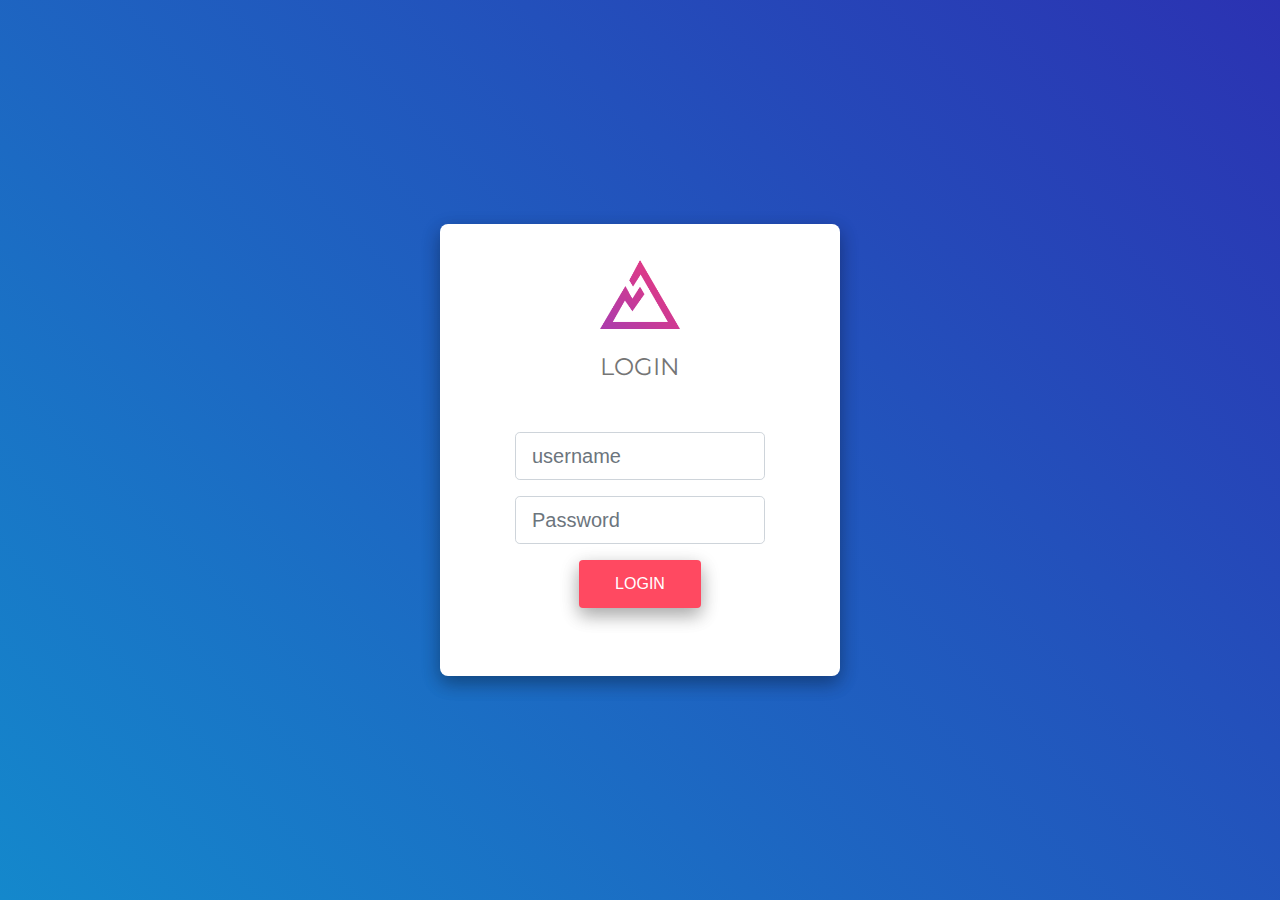
<file: pages/adminPanelLogin.html>
<!DOCTYPE html>
<html lang="en" class="loading">
  <head>
    <meta http-equiv="Content-Type" content="text/html; charset=UTF-8">
    <meta http-equiv="X-UA-Compatible" content="IE=edge">
    <meta name="viewport" content="width=device-width, initial-scale=1.0, user-scalable=0, minimal-ui">
    <meta name="description" content="Convex admin is super flexible, powerful, clean &amp; modern responsive bootstrap 4 admin template with unlimited possibilities.">
    <meta name="keywords" content="admin template, Convex admin template, dashboard template, flat admin template, responsive admin template, web app">
    <meta name="author" content="PIXINVENT">
    <title>Login Page - Fynul Solution</title>
    <link rel="apple-touch-icon" sizes="60x60" href="app-assets/img/ico/apple-icon-60.png">
    <link rel="apple-touch-icon" sizes="76x76" href="app-assets/img/ico/apple-icon-76.png">
    <link rel="apple-touch-icon" sizes="120x120" href="app-assets/img/ico/apple-icon-120.png">
    <link rel="apple-touch-icon" sizes="152x152" href="app-assets/img/ico/apple-icon-152.png">
    <link rel="shortcut icon" type="image/x-icon" href="../app-assets/img/ico/favicon.ico">
    <link rel="shortcut icon" type="image/png" href="../app-assets/img/ico/favicon-32.png">
    <meta name="apple-mobile-web-app-capable" content="yes">
    <meta name="apple-touch-fullscreen" content="yes">
    <meta name="apple-mobile-web-app-status-bar-style" content="default">
    <link href="https://fonts.googleapis.com/css?family=Rubik:300,400,500,700,900%7CMontserrat:300,400,500,600,700,800,900" rel="stylesheet">
    <link rel="stylesheet" type="text/css" href="../app-assets/fonts/feather/style.min.css">
    <link rel="stylesheet" type="text/css" href="../app-assets/fonts/simple-line-icons/style.css">
    <link rel="stylesheet" type="text/css" href="../app-assets/fonts/font-awesome/css/font-awesome.min.css">
    <link rel="stylesheet" type="text/css" href="../app-assets/vendors/css/perfect-scrollbar.min.css">
    <link rel="stylesheet" type="text/css" href="../app-assets/vendors/css/prism.min.css">
    <link rel="stylesheet" type="text/css" href="../app-assets/css/app.css">
  </head>
  <body data-col="1-column" class=" 1-column  blank-page blank-page">
    <!-- ////////////////////////////////////////////////////////////////////////////-->
    <div class="wrapper"><!--Login Page Starts-->
<section id="login">
    <div class="container-fluid">
        <div class="row full-height-vh">
            <div class="col-12 d-flex align-items-center justify-content-center gradient-aqua-marine">
                <div class="card px-4 py-2 box-shadow-2 width-400">
                    <div class="card-header text-center">
                        <img src="../app-assets/img/logos/logo-color-big.png" alt="company-logo" class="mb-3" width="80">
                        <h4 class="text-uppercase text-bold-400 grey darken-1">Login</h4>
                    </div>
                    <div class="card-body">
                        <div class="card-block">
                            <div>
                                <div class="form-group">
                                    <div class="col-md-12">
                                        <input type="username" class="form-control form-control-lg" name="inputEmail" id="inputID" placeholder="username" required>
                                    </div>
                                </div>

                                <div class="form-group">
                                    <div class="col-md-12">
                                        <input type="password" class="form-control form-control-lg" name="inputPass" id="inputPass" placeholder="Password" required>
                                    </div>
                                </div>


                                <div class="form-group">
                                    <div class="text-center col-md-12">
                                        <button id="btnLogin" class="btn btn-danger px-4 py-2 text-uppercase white font-small-4 box-shadow-2 border-0">LOGIN</button>
                                    </div>
                                </div>
                            </div>
                        </div>
                    </div>
                </div>
            </div>
        </div>
    </div>
</section>
<!--Login Page Ends-->
    </div>
    <!-- ////////////////////////////////////////////////////////////////////////////-->

    <!-- BEGIN VENDOR JS-->
    <script src="../app-assets/vendors/js/core/jquery-3.3.1.min.js"></script>
    <script src="../app-assets/vendors/js/core/popper.min.js"></script>
    <script src="../app-assets/vendors/js/core/bootstrap.min.js"></script>
    <script src="../app-assets/vendors/js/perfect-scrollbar.jquery.min.js"></script>
    <script src="../app-assets/vendors/js/prism.min.js"></script>
    <script src="../app-assets/vendors/js/jquery.matchHeight-min.js"></script>
    <script src="../app-assets/vendors/js/screenfull.min.js"></script>
    <script src="../app-assets/vendors/js/pace/pace.min.js"></script>
    <!-- BEGIN VENDOR JS-->
    <!-- BEGIN PAGE VENDOR JS-->
    <!-- END PAGE VENDOR JS-->
    <!-- BEGIN CONVEX JS-->
    <script src="../app-assets/js/app-sidebar.js"></script>
    <script src="../app-assets/js/notification-sidebar.js"></script>
    <!-- END CONVEX JS-->
    <!-- BEGIN PAGE LEVEL JS-->
    <!-- END PAGE LEVEL JS-->

  <!-- Fynuls js files-->
    <script src="../assets/js/login.js"></script>
  </body>
</html>
</file>
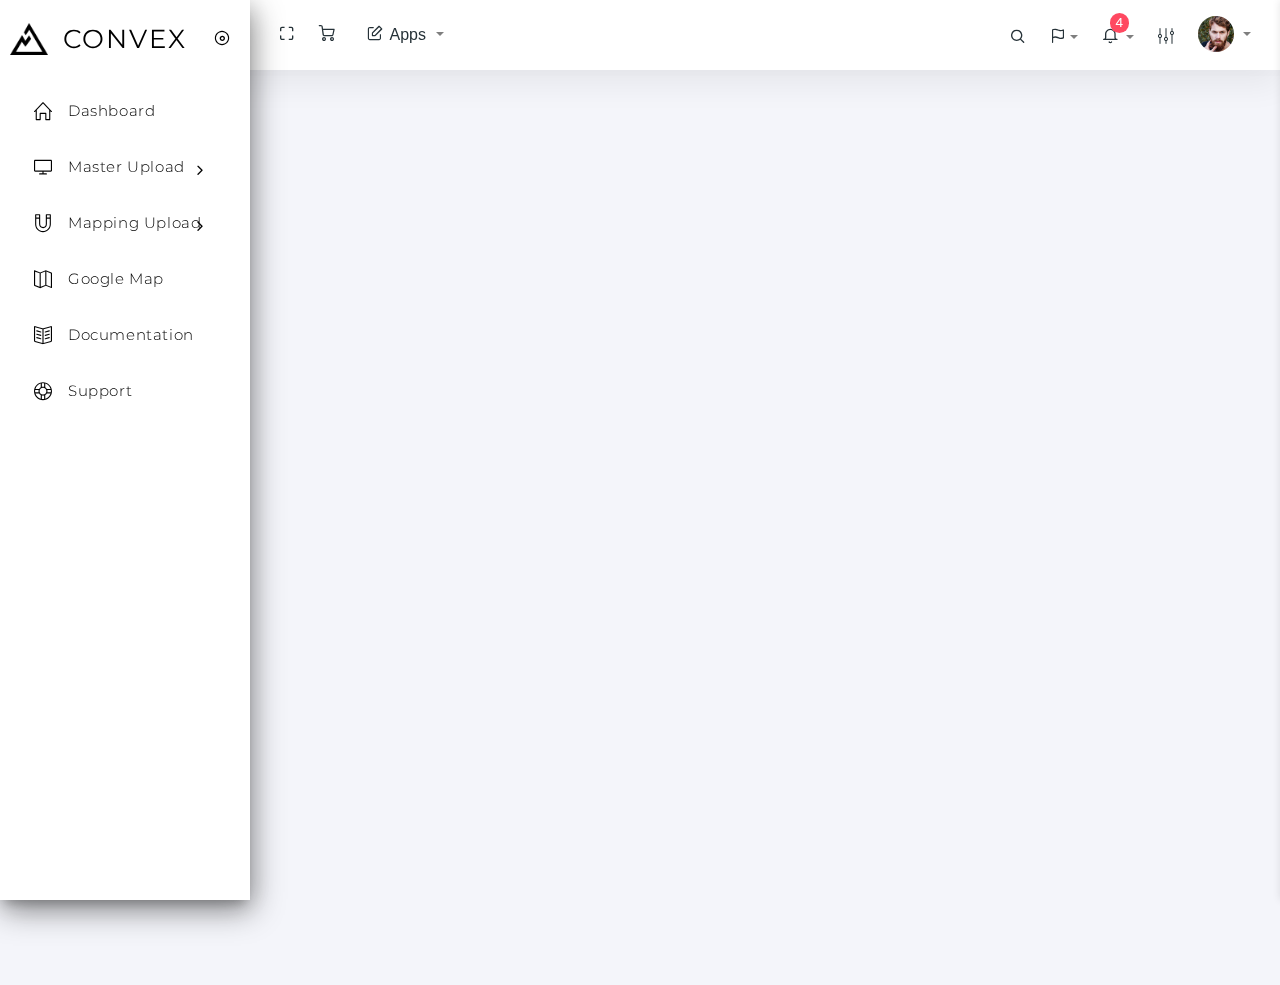
<file: pages/template.html>
<!DOCTYPE html>
<html lang="en" class="loading">
  <head>
    <meta http-equiv="Content-Type" content="text/html; charset=UTF-8">
    <meta http-equiv="X-UA-Compatible" content="IE=edge">
    <meta name="viewport" content="width=device-width, initial-scale=1.0, user-scalable=0, minimal-ui">
    <meta name="description" content="Convex admin is super flexible, powerful, clean &amp; modern responsive bootstrap 4 admin template with unlimited possibilities.">
    <meta name="keywords" content="admin template, Convex admin template, dashboard template, flat admin template, responsive admin template, web app">
    <meta name="author" content="PIXINVENT">
    <title>eCommerce Dashboard - Convex bootstrap 4 admin dashboard template</title>
    <link rel="apple-touch-icon" sizes="60x60" href="app-assets/img/ico/apple-icon-60.png">
    <link rel="apple-touch-icon" sizes="76x76" href="app-assets/img/ico/apple-icon-76.png">
    <link rel="apple-touch-icon" sizes="120x120" href="app-assets/img/ico/apple-icon-120.png">
    <link rel="apple-touch-icon" sizes="152x152" href="app-assets/img/ico/apple-icon-152.png">
    <link rel="shortcut icon" type="image/x-icon" href="../app-assets/img/ico/favicon.ico">
    <link rel="shortcut icon" type="image/png" href="../app-assets/img/ico/favicon-32.png">
    <meta name="apple-mobile-web-app-capable" content="yes">
    <meta name="apple-touch-fullscreen" content="yes">
    <meta name="apple-mobile-web-app-status-bar-style" content="default">
    <link href="https://fonts.googleapis.com/css?family=Rubik:300,400,500,700,900%7CMontserrat:300,400,500,600,700,800,900" rel="stylesheet">
    <link rel="stylesheet" type="text/css" href="../app-assets/fonts/feather/style.min.css">
    <link rel="stylesheet" type="text/css" href="../app-assets/fonts/simple-line-icons/style.css">
    <link rel="stylesheet" type="text/css" href="../app-assets/fonts/font-awesome/css/font-awesome.min.css">
    <link rel="stylesheet" type="text/css" href="../app-assets/vendors/css/perfect-scrollbar.min.css">
    <link rel="stylesheet" type="text/css" href="../app-assets/vendors/css/prism.min.css">
    <link rel="stylesheet" type="text/css" href="../app-assets/vendors/css/chartist.min.css">
    <link rel="stylesheet" type="text/css" href="../app-assets/css/app.css">
    <link rel="stylesheet" type="text/css" href="../app-assets/css/templatestyle.css">

  </head>
  <body data-col="2-columns" class=" 2-columns ">
    <!-- ////////////////////////////////////////////////////////////////////////////-->
    <div class="wrapper">


      <div data-active-color="black" data-background-color="white" data-image="" class="app-sidebar">
        <div class="sidebar-header">
          <div class="logo clearfix"><a href="index.html" class="logo-text float-left">
              <div class="logo-img"><img src="../app-assets/img/logo-dark.png" alt="Convex Logo"/></div><span class="text align-middle">CONVEX</span></a><a id="sidebarToggle" href="javascript:;" class="nav-toggle d-none d-sm-none d-md-none d-lg-block"><i data-toggle="expanded" class="ft-disc toggle-icon"></i></a><a id="sidebarClose" href="javascript:;" class="nav-close d-block d-md-block d-lg-none d-xl-none"><i class="ft-circle"></i></a></div>
        </div>
        <div class="sidebar-content">
          <div class="nav-container">
            <ul id="main-menu-navigation" data-menu="menu-navigation" class="navigation navigation-main">
              <li class="nav-item"><a href="#" class="menu-item active"><i class="icon-home"></i><span data-i18n="" class="menu-title">Dashboard</span></a>

              </li>
              <li class="has-sub nav-item"><a href="#"><i class="icon-screen-desktop"></i><span data-i18n="" class="menu-title">Master Upload</span></a>
                <ul class="menu-content">
                  <li><a id="channel_menu"  data-tablename="Channel" data-primarykeycolumn="ID" class="menu-item">Channel Master</a>
                  </li>
                  <li><a id="department_menu" data-tablename="Department" data-primarykeycolumn="ID" class="menu-item">Department Master</a>
                  </li>
                  <li><a id="depot_menu" data-tablename="Depot" data-primarykeycolumn="CODE" class="menu-item">Depot Master</a>
                  </li>
                  <li><a id="designation_menu" data-tablename="Designation" data-primarykeycolumn="ID" class="menu-item">Designation Master</a>
                  </li>
                  <li><a id="district_menu" data-tablename="District" data-primarykeycolumn="ID" class="menu-item">District Master</a>
                  </li>
                  <li><a id="donor_menu" data-tablename="Donor" data-primarykeycolumn="CODE" class="menu-item">Donor Master</a>
                  </li>

                  <li><a id="employee_menu" data-tablename="Employee" data-primarykeycolumn="ID" class="mappingtable menu-item"
                         data-dropdown1="DESIGNATION_ID" data-joiningtablename1 = "Designation" data-joiningcolumnname1="ID" data-joiningcolumnvalue1 = "NAME"
                         data-dropdown2="DEPARTMENT_ID" data-joiningtablename2 = "Department" data-joiningcolumnname2="ID" data-joiningcolumnvalue2 = "NAME"

                  >Employee Master</a>
                  </li>
                  <li><a id="mnpchannelmapping_menu" class="mappingtable menu-item"
                         data-tablename="MNPChannelMapping" data-primarykeycolumn="CLASS_CODE"
                         data-dropdown1="CHANNEL" data-joiningtablename1 = "Channel" data-joiningcolumnname1="ID" data-joiningcolumnvalue1 = "NAME"
                  >MNP Channel Master</a>
                  </li>
                  <li><a href="chat.html" class="menu-item">GroupOn Master</a>
                  </li>

                  <li><a href="chat.html" class="menu-item">Province Master</a>
                  </li>
                  <li><a href="chat.html" class="menu-item">Region Master</a>
                  </li>

                  <li><a href="chat.html" class="menu-item">Tehsil Master</a>

                  <li><a href="chat.html" class="menu-item">Territory Master</a>
                  </li>
                  <li><a href="chat.html" class="menu-item">UCC Master</a>
                  </li>
                  <li><a href="chat.html" class="menu-item">Zone Master</a>
                  </li>
                </ul>
              </li>
              <li class="has-sub nav-item"><a href="#"><i class="icon-magnet"></i><span data-i18n="" class="menu-title">Mapping Upload</span></a>
                <ul class="menu-content">
                  </li>
                  <li><a href="chat.html" class="menu-item">Tehsil SNDPOP mapping</a>
                  </li>
                  <li><a id="territoryemployeemapping_menu" data-tablename="TerritoryEmployeeMapping"
                         data-dropdown1="territoryCode" data-joiningtablename1 = "TerritoryMaster" data-joiningcolumnname1="ID" data-joiningcolumnvalue1 = "NAME"

                         class="mappingtable menu-item">Territory Employee Mapping</a>
                  </li>
                  <li><a href="chat.html" class="menu-item">Team Department Mapping</a>
                  </li>
                  <li><a href="chat.html" class="menu-item">Team Region Mapping</a>
                  </li>
                  <li><a href="chat.html" class="menu-item">Provider Tehsil Mapping</a>
                  </li>
                  <li><a href="chat.html" class="menu-item">Employee Customer Mapping</a>
                  </li>
                  <li><a href="chat.html" class="menu-item">Employee Depot Mapping</a>
                  </li>
                  <li><a href="chat.html" class="menu-item">Employee PJP Mapping</a>
                  </li>
                  <li><a href="chat.html" class="menu-item">Employee Team Mapping</a>
                  </li>
                  <li><a href="chat.html" class="menu-item">Employee Team Region Mapping</a>
                  </li>
                  <li><a href="chat.html" class="menu-item">Employee Provider Mapping</a>
                  </li>
                  <li><a href="chat.html" class="menu-item">Employee Zone Mapping</a>
                  </li>
                  <li><a href="chat.html" class="menu-item">Employee ID and Position ID Mapping</a>
                  </li>
                  <li><a href="chat.html" class="menu-item">District Province Mapping</a>
                  </li>
                  <li><a href="chat.html" class="menu-item">District Region Mapping</a>
                  </li>
                  <li><a href="chat.html" class="menu-item">District Tehsil Mapping</a>
                  </li>
                </ul>
              </li>

              <li class=" nav-item"><a href="google-map.html"><i class="icon-map"></i><span data-i18n="" class="menu-title">Google Map</span></a>
              </li>

              <li class=" nav-item"><a href="http://pixinvent.com/demo/convex-bootstrap-admin-dashboard-template/documentation"><i class="icon-book-open"></i><span data-i18n="" class="menu-title">Documentation</span></a>
              </li>
              <li class=" nav-item"><a href="https://pixinvent.ticksy.com/"><i class="icon-support"></i><span data-i18n="" class="menu-title">Support</span></a>
              </li>
            </ul>
          </div>
        </div>
        <div class="sidebar-background"></div>
      </div>


      <nav class="navbar navbar-expand-lg navbar-light bg-faded">
        <div class="container-fluid">
          <div class="navbar-header">
            <button type="button" data-toggle="collapse" class="navbar-toggle d-lg-none float-left"><span class="sr-only">Toggle navigation</span><span class="icon-bar"></span><span class="icon-bar"></span><span class="icon-bar"></span></button><span class="d-lg-none navbar-right navbar-collapse-toggle"><a class="open-navbar-container"><i class="ft-more-vertical"></i></a></span><a id="navbar-fullscreen" href="javascript:;" class="mr-2 display-inline-block apptogglefullscreen"><i class="ft-maximize blue-grey darken-4 toggleClass"></i>
              <p class="d-none">fullscreen</p></a><a class="ml-2 display-inline-block"><i class="ft-shopping-cart blue-grey darken-4"></i>
              <p class="d-none">cart</p></a>
            <div class="dropdown ml-2 display-inline-block"><a id="apps" href="#" data-toggle="dropdown" class="nav-link position-relative dropdown-toggle"><i class="ft-edit blue-grey darken-4"></i><span class="mx-1 blue-grey darken-4 text-bold-400">Apps</span></a>
              <div class="apps dropdown-menu">
                <div class="arrow_box"><a href="chat.html" class="dropdown-item py-1"><span>Chat</span></a><a href="taskboard.html" class="dropdown-item py-1"><span>TaskBoard</span></a><a href="calendar.html" class="dropdown-item py-1"><span>Calendar</span></a></div>
              </div>
            </div>
          </div>
          <div class="navbar-container">
            <div id="navbarSupportedContent" class="collapse navbar-collapse">
              <ul class="navbar-nav">
                <li class="nav-item mt-1 navbar-search text-left dropdown"><a id="search" href="#" data-toggle="dropdown" class="nav-link dropdown-toggle"><i class="ft-search blue-grey darken-4"></i></a>
                  <div aria-labelledby="search" class="search dropdown-menu dropdown-menu-right">
                    <div class="arrow_box_right">
                      <form role="search" class="navbar-form navbar-right">
                        <div class="position-relative has-icon-right mb-0">
                          <input id="navbar-search" type="text" placeholder="Search" class="form-control"/>
                          <div class="form-control-position navbar-search-close"><i class="ft-x"></i></div>
                        </div>
                      </form>
                    </div>
                  </div>
                </li>
                <li class="dropdown nav-item mt-1"><a id="dropdownBasic" href="#" data-toggle="dropdown" class="nav-link position-relative dropdown-toggle"><i class="ft-flag blue-grey darken-4"></i><span class="selected-language d-none"></span></a>
                  <div class="dropdown-menu dropdown-menu-right">
                    <div class="arrow_box_right"><a href="javascript:;" class="dropdown-item py-1"><img src="../app-assets/img/flags/us.png" alt="English Flag" class="langimg"/><span> English</span></a><a href="javascript:;" class="dropdown-item py-1"><img src="../app-assets/img/flags/es.png" alt="Spanish Flag" class="langimg"/><span> Spanish</span></a><a href="javascript:;" class="dropdown-item py-1"><img src="../app-assets/img/flags/br.png" alt="Portuguese Flag" class="langimg"/><span> Portuguese</span></a><a href="javascript:;" class="dropdown-item"><img src="../app-assets/img/flags/de.png" alt="French Flag" class="langimg"/><span> French</span></a></div>
                  </div>
                </li>
                <li class="dropdown nav-item mt-1"><a id="dropdownBasic2" href="#" data-toggle="dropdown" class="nav-link position-relative dropdown-toggle"><i class="ft-bell blue-grey darken-4"></i><span class="notification badge badge-pill badge-danger">4</span>
                    <p class="d-none">Notifications</p></a>
                  <div class="notification-dropdown dropdown-menu dropdown-menu-right">
                    <div class="arrow_box_right">
                      <div class="noti-list"><a class="dropdown-item noti-container py-2"><i class="ft-share info float-left d-block font-medium-4 mt-2 mr-2"></i><span class="noti-wrapper"><span class="noti-title line-height-1 d-block text-bold-400 info">New Order Received</span><span class="noti-text">Lorem ipsum dolor sit ametitaque in, et!</span></span></a><a class="dropdown-item noti-container py-2"><i class="ft-save warning float-left d-block font-medium-4 mt-2 mr-2"></i><span class="noti-wrapper"><span class="noti-title line-height-1 d-block text-bold-400 warning">New User Registered</span><span class="noti-text">Lorem ipsum dolor sit ametitaque in </span></span></a><a class="dropdown-item noti-container py-2"><i class="ft-repeat danger float-left d-block font-medium-4 mt-2 mr-2"></i><span class="noti-wrapper"><span class="noti-title line-height-1 d-block text-bold-400 danger">New Order Received</span><span class="noti-text">Lorem ipsum dolor sit ametest?</span></span></a><a class="dropdown-item noti-container py-2"><i class="ft-shopping-cart success float-left d-block font-medium-4 mt-2 mr-2"></i><span class="noti-wrapper"><span class="noti-title line-height-1 d-block text-bold-400 success">New Item In Your Cart</span><span class="noti-text">Lorem ipsum dolor sit ametnatus aut.</span></span></a><a class="dropdown-item noti-container py-2"><i class="ft-heart info float-left d-block font-medium-4 mt-2 mr-2"></i><span class="noti-wrapper"><span class="noti-title line-height-1 d-block text-bold-400 info">New Sale</span><span class="noti-text">Lorem ipsum dolor sit ametnatus aut.</span></span></a><a class="dropdown-item noti-container py-2"><i class="ft-box warning float-left d-block font-medium-4 mt-2 mr-2"></i><span class="noti-wrapper"><span class="noti-title line-height-1 d-block text-bold-400 warning">Order Delivered</span><span class="noti-text">Lorem ipsum dolor sit ametnatus aut.</span></span></a></div><a class="noti-footer primary text-center d-block border-top border-top-blue-grey border-top-lighten-4 text-bold-400 py-1">Read All Notifications</a>
                    </div>
                  </div>
                </li>
                <li class="nav-item mt-1 d-none d-lg-block"><a id="navbar-notification-sidebar" href="javascript:;" class="nav-link position-relative notification-sidebar-toggle"><i class="icon-equalizer blue-grey darken-4"></i>
                    <p class="d-none">Notifications Sidebar</p></a></li>
                <li class="dropdown nav-item mr-0"><a id="dropdownBasic3" href="#" data-toggle="dropdown" class="nav-link position-relative dropdown-user-link dropdown-toggle"><span class="avatar avatar-online"><img id="navbar-avatar" src="../app-assets/img/portrait/small/avatar-s-3.jpg" alt="avatar"/></span>
                    <p class="d-none">User Settings</p></a>
                  <div aria-labelledby="dropdownBasic3" class="dropdown-menu dropdown-menu-right">
                    <div class="arrow_box_right"><a href="user-profile-page.html" class="dropdown-item py-1"><i class="ft-edit mr-2"></i><span>My Profile</span></a><a href="chat.html" class="dropdown-item py-1"><i class="ft-message-circle mr-2"></i><span>My Chat</span></a><a href="javascript:;" class="dropdown-item py-1"><i class="ft-settings mr-2"></i><span>Settings</span></a>
                      <div class="dropdown-divider"></div><a href="javascript:;" class="dropdown-item"><i class="ft-power mr-2"></i><span>Logout</span></a>
                    </div>
                  </div>
                </li>
              </ul>
            </div>
          </div>
        </div>
      </nav>

      <div id="admin_main_container" class="main-panel">
        <section id="channel_main_form" class="main-content hide_block">
          <div class="content-wrapper">
            <div class="container-fluid"><div class="row">
              <div class="col-sm-12">
                <h2 class="content-header">Channel Master</h2>
              </div>
            </div>
              <!-- Input Validation start -->
              <section class="input-validation">
                <div class="row">
                  <div class="col-md-12">
                    <div class="card">
                      <div class="card-body">
                        <div class="card-block">
                          <form class="form-horizontal" novalidate="">
                            <div class="row">
                              <div class="col-lg-6 col-md-12">
                                  <div class="form-group">
                                  <h5>ID <span class="required">*</span></h5>
                                  <div class="controls">
                                    <input id="inpChannelID" type="text" name="text" class="form-control" required="" data-validation-required-message="This field is required">
                                    <div class="help-block"></div></div>
                                </div>
                                  <div class="form-group">
                                      <h5>Channel Name <span class="required">*</span></h5>
                                      <div class="controls">
                                          <input id="inpChannelName" type="text" name="text" class="form-control" required="" data-validation-required-message="This field is required">
                                          <div class="help-block"></div></div>
                                      <p>Channel name is <code>required</code> </p>
                                  </div>
                              </div>
                            </div>
                            <div class="row">
                              <div class="col-lg-6 col-md-12">
                                <div class="block-button">
                                  <a id="btnAddChannel" class="btn btn-success btn-lg btn-block">Add</a>
                                </div>
                              </div>
                            </div>
                          </form>
                          <section id="extended">
                            <div class="row">
                              <div class="col-sm-12">
                                <div class="card">
                                  <div class="card-header">
                                    <div class="card-title-wrap bar-success">
                                      <h4 class="card-title">Data Entered</h4>
                                    </div>
                                  </div>
                                  <div class="card-body">
                                    <div id="channel_div_content" class="card-block">
                                    </div>
                                  </div>
                                </div>
                              </div>
                            </div>
                          </section>
                        </div>
                      </div>

                    </div>

                  </div>

                </div>

              </section>

              <!-- Input Validation end -->
            </div>

          </div>

        </section>
        <section id="department_main_form" class="main-content hide_block">
            <div class="content-wrapper">
                <div class="container-fluid"><div class="row">
                    <div class="col-sm-12">
                        <h2 class="content-header">Department Master</h2>
                    </div>
                </div>
                    <!-- Input Validation start -->
                    <section class="input-validation">
                        <div class="row">
                            <div class="col-md-12">
                                <div class="card">
                                    <div class="card-body">
                                        <div class="card-block">
                                            <form class="form-horizontal" novalidate="">
                                                <div class="row">
                                                    <div class="col-lg-6 col-md-12">
                                                        <div class="form-group">
                                                            <h5>ID <span class="required">*</span></h5>
                                                            <div class="controls">
                                                                <input id="inpDepartmentID" type="text" name="text" class="form-control" required="" data-validation-required-message="This field is required">
                                                                <div class="help-block"></div></div>
                                                        </div>
                                                        <div class="form-group">
                                                            <h5>Channel Name <span class="required">*</span></h5>
                                                            <div class="controls">
                                                                <input id="inpDepartmentName" type="text" name="text" class="form-control" required="" data-validation-required-message="This field is required">
                                                                <div class="help-block"></div></div>
                                                            <p>Department name is <code>required</code> </p>
                                                        </div>
                                                    </div>
                                                </div>
                                                <div class="row">
                                                    <div class="col-lg-6 col-md-12">
                                                        <div class="block-button">
                                                            <a id="btnAddDepartment" class="btn btn-success btn-lg btn-block">Add</a>
                                                        </div>
                                                    </div>
                                                </div>
                                            </form>
                                            <section class="extended">
                                                <div class="row">
                                                    <div class="col-sm-12">
                                                        <div class="card">
                                                            <div class="card-header">
                                                                <div class="card-title-wrap bar-success">
                                                                    <h4 class="card-title">Data Entered</h4>
                                                                </div>
                                                            </div>
                                                            <div class="card-body">
                                                                <div id="department_div_content" class="card-block">
                                                                </div>
                                                            </div>
                                                        </div>
                                                    </div>
                                                </div>
                                            </section>
                                        </div>
                                    </div>

                                </div>

                            </div>

                        </div>

                    </section>

                    <!-- Input Validation end -->
                </div>

            </div>
        </section>
        <section id="depot_main_form" class="main-content hide_block">
          <div class="content-wrapper">
            <div class="container-fluid"><div class="row">
              <div class="col-sm-12">
                <h2 class="content-header">Depot Master</h2>
              </div>
            </div>
              <!-- Input Validation start -->
              <section class="input-validation">
                <div class="row">
                  <div class="col-md-12">
                    <div class="card">
                      <div class="card-body">
                        <div class="card-block">
                          <form class="form-horizontal" novalidate="">
                            <div class="row">
                              <div class="col-lg-6 col-md-12">
                                <div class="form-group">
                                  <h5>CODE <span class="required">*</span></h5>
                                  <div class="controls">
                                    <input id="inpDepotID" type="text" name="text" class="form-control" required="" data-validation-required-message="This field is required">
                                    <div class="help-block"></div></div>
                                </div>
                                <div class="form-group">
                                  <h5>Depot Name <span class="required">*</span></h5>
                                  <div class="controls">
                                    <input id="inpDepotName" type="text" name="text" class="form-control" required="" data-validation-required-message="This field is required">
                                    <div class="help-block"></div></div>
                                  <p>Depot name is <code>required</code> </p>
                                </div>
                              </div>
                            </div>
                            <div class="row">
                              <div class="col-lg-6 col-md-12">
                                <div class="block-button">
                                  <a id="btnAddDepot" class="btn btn-success btn-lg btn-block">Add</a>
                                </div>
                              </div>
                            </div>
                          </form>
                          <section class="extended">
                            <div class="row">
                              <div class="col-sm-12">
                                <div class="card">
                                  <div class="card-header">
                                    <div class="card-title-wrap bar-success">
                                      <h4 class="card-title">Data Entered</h4>
                                    </div>
                                  </div>
                                  <div class="card-body">
                                    <div id="depot_div_content" class="card-block">
                                    </div>
                                  </div>
                                </div>
                              </div>
                            </div>
                          </section>
                        </div>
                      </div>

                    </div>

                  </div>

                </div>

              </section>

              <!-- Input Validation end -->
            </div>

          </div>
        </section>
        <section id="designation_main_form" class="main-content hide_block">
          <div class="content-wrapper">
            <div class="container-fluid"><div class="row">
              <div class="col-sm-12">
                <h2 class="content-header">Designation Master</h2>
              </div>
            </div>
              <!-- Input Validation start -->
              <section class="input-validation">
                <div class="row">
                  <div class="col-md-12">
                    <div class="card">
                      <div class="card-body">
                        <div class="card-block">
                          <form class="form-horizontal" novalidate="">
                            <div class="row">
                              <div class="col-lg-6 col-md-12">
                                <div class="form-group">
                                  <h5>ID <span class="required">*</span></h5>
                                  <div class="controls">
                                    <input id="inpDesignationID" type="text" name="text" class="form-control" required="" data-validation-required-message="This field is required">
                                    <div class="help-block"></div></div>
                                </div>
                                <div class="form-group">
                                  <h5>Designation Name <span class="required">*</span></h5>
                                  <div class="controls">
                                    <input id="inpDesignationName" type="text" name="text" class="form-control" required="" data-validation-required-message="This field is required">
                                    <div class="help-block"></div></div>
                                  <p>Designation name is <code>required</code> </p>
                                </div>
                              </div>
                            </div>
                            <div class="row">
                              <div class="col-lg-6 col-md-12">
                                <div class="block-button">
                                  <a id="btnAddDesignation" class="btn btn-success btn-lg btn-block">Add</a>
                                </div>
                              </div>
                            </div>
                          </form>
                          <section class="extended">
                            <div class="row">
                              <div class="col-sm-12">
                                <div class="card">
                                  <div class="card-header">
                                    <div class="card-title-wrap bar-success">
                                      <h4 class="card-title">Data Entered</h4>
                                    </div>
                                  </div>
                                  <div class="card-body">
                                    <div id="designation_div_content" class="card-block">
                                    </div>
                                  </div>
                                </div>
                              </div>
                            </div>
                          </section>
                        </div>
                      </div>

                    </div>

                  </div>

                </div>

              </section>

              <!-- Input Validation end -->
            </div>

          </div>
        </section>
        <section id="district_main_form" class="main-content hide_block">
          <div class="content-wrapper">
            <div class="container-fluid"><div class="row">
              <div class="col-sm-12">
                <h2 class="content-header">District Master</h2>
              </div>
            </div>
              <!-- Input Validation start -->
              <section class="input-validation">
                <div class="row">
                  <div class="col-md-12">
                    <div class="card">
                      <div class="card-body">
                        <div class="card-block">
                          <form class="form-horizontal" novalidate="">
                            <div class="row">
                              <div class="col-lg-6 col-md-12">
                                <div class="form-group">
                                  <h5>ID <span class="required">*</span></h5>
                                  <div class="controls">
                                    <input id="inpDistrictID" type="text" name="text" class="form-control" required="" data-validation-required-message="This field is required">
                                    <div class="help-block"></div></div>
                                </div>
                                <div class="form-group">
                                  <h5>district Name <span class="required">*</span></h5>
                                  <div class="controls">
                                    <input id="inpDistrictName" type="text" name="text" class="form-control" required="" data-validation-required-message="This field is required">
                                    <div class="help-block"></div></div>
                                  <p>District name is <code>required</code> </p>
                                </div>
                              </div>
                            </div>
                            <div class="row">
                              <div class="col-lg-6 col-md-12">
                                <div class="block-button">
                                  <a id="btnAddDistrict" class="btn btn-success btn-lg btn-block">Add</a>
                                </div>
                              </div>
                            </div>
                          </form>
                          <section class="extended">
                            <div class="row">
                              <div class="col-sm-12">
                                <div class="card">
                                  <div class="card-header">
                                    <div class="card-title-wrap bar-success">
                                      <h4 class="card-title">Data Entered</h4>
                                    </div>
                                  </div>
                                  <div class="card-body">
                                    <div id="district_div_content" class="card-block">
                                    </div>
                                  </div>
                                </div>
                              </div>
                            </div>
                          </section>
                        </div>
                      </div>

                    </div>

                  </div>

                </div>

              </section>

              <!-- Input Validation end -->
            </div>

          </div>
        </section>
        <section id="donor_main_form" class="main-content hide_block">
          <div class="content-wrapper">
            <div class="container-fluid"><div class="row">
              <div class="col-sm-12">
                <h2 class="content-header">Donor Master</h2>
              </div>
            </div>
              <!-- Input Validation start -->
              <section class="input-validation">
                <div class="row">
                  <div class="col-md-12">
                    <div class="card">
                      <div class="card-body">
                        <div class="card-block">
                          <form class="form-horizontal" novalidate="">
                            <div class="row">
                              <div class="col-lg-6 col-md-12">
                                <div class="form-group">
                                  <h5>ID <span class="required">*</span></h5>
                                  <div class="controls">
                                    <input id="inpDonorID" type="text" name="text" class="form-control" required="" data-validation-required-message="This field is required">
                                    <div class="help-block"></div></div>
                                </div>
                                <div class="form-group">
                                  <h5>Donor Name <span class="required">*</span></h5>
                                  <div class="controls">
                                    <input id="inpDonorName" type="text" name="text" class="form-control" required="" data-validation-required-message="This field is required">
                                    <div class="help-block"></div></div>
                                  <p>District name is <code>required</code> </p>
                                </div>
                              </div>
                            </div>
                            <div class="row">
                              <div class="col-lg-6 col-md-12">
                                <div class="block-button">
                                  <a id="btnAddDonor" class="btn btn-success btn-lg btn-block">Add</a>
                                </div>
                              </div>
                            </div>
                          </form>
                          <section class="extended">
                            <div class="row">
                              <div class="col-sm-12">
                                <div class="card">
                                  <div class="card-header">
                                    <div class="card-title-wrap bar-success">
                                      <h4 class="card-title">Data Entered</h4>
                                    </div>
                                  </div>
                                  <div class="card-body">
                                    <div id="donor_div_content" class="card-block">
                                    </div>
                                  </div>
                                </div>
                              </div>
                            </div>
                          </section>
                        </div>
                      </div>

                    </div>

                  </div>

                </div>

              </section>

              <!-- Input Validation end -->
            </div>

          </div>
        </section>
        <section id="employee_main_form" class="main-content hide_block">
          <div class="content-wrapper">
            <div class="container-fluid"><div class="row">
              <div class="col-sm-12">
                <h2 class="content-header">Employee Master</h2>
              </div>
            </div>
              <!-- Input Validation start -->
              <section class="input-validation">
                <div class="row">
                  <div class="col-md-12">
                    <div class="card">
                      <div class="card-body">
                        <div class="card-block">
                          <form class="form-horizontal" novalidate="">
                            <div class="row">
                              <div class="col-lg-6 col-md-12">
                                <div class="form-group">
                                  <h5>ID <span class="required">*</span></h5>
                                  <div class="controls">
                                    <input id="inpEmployeeID" type="text" name="text" class="form-control" required="" data-validation-required-message="This field is required">
                                    <div class="help-block"></div></div>
                                </div>
                                <div class="form-group">
                                  <h5>Employee Name <span class="required">*</span></h5>
                                  <div class="controls">
                                    <input id="inpEmployeeName" type="text" name="text" class="form-control" required="" data-validation-required-message="This field is required">
                                    <div class="help-block"></div></div>
                                  <p>Employee name is <code>required</code> </p>
                                </div>
                                <div class="form-group">
                                  <h5>BASE <span class="required">*</span></h5>
                                  <div class="controls">
                                    <input id="inpEmployeeBase" type="text" name="text" class="form-control" required="" data-validation-required-message="This field is required">
                                    <div class="help-block"></div></div>
                                  <p>Base is <code>required</code> </p>
                                </div>
                                <div class="form-group">
                                  <h5>Designation ID <span class="required">*</span></h5>
                                  <div class="controls">
                                    <select class="custom-select form-control" id="employee_designation_id_select" name="location2"
                                      >

                                    </select>
                                    <div class="help-block"></div></div>
                                </div>
                                <div class="form-group">
                                  <h5>Designation ID <span class="required">*</span></h5>
                                  <div class="controls">
                                    <select class="custom-select form-control" id="employee_department_id_select" name="location2"
                                    >

                                    </select>
                                    <div class="help-block"></div></div>
                                </div>
                              </div>
                            </div>
                            <div class="row">
                              <div class="col-lg-6 col-md-12">
                                <div class="block-button">
                                  <a id="btnAddEmployee" class="btn btn-success btn-lg btn-block">Add</a>
                                </div>
                              </div>
                            </div>
                          </form>
                          <section class="extended">
                            <div class="row">
                              <div class="col-sm-12">
                                <div class="card">
                                  <div class="card-header">
                                    <div class="card-title-wrap bar-success">
                                      <h4 class="card-title">Data Entered</h4>
                                    </div>
                                  </div>
                                  <div class="card-body">
                                    <div id="employee_div_content" class="card-block">
                                    </div>
                                  </div>
                                </div>
                              </div>
                            </div>
                          </section>
                        </div>
                      </div>

                    </div>

                  </div>

                </div>

              </section>

              <!-- Input Validation end -->
            </div>

          </div>
        </section>
        <section id="mnpchannelmapping_main_form" class="main-content hide_block">
          <div class="content-wrapper">
            <div class="container-fluid"><div class="row">
              <div class="col-sm-12">
                <h2 class="content-header">MNP Channel Master</h2>
              </div>
            </div>
              <!-- Input Validation start -->
              <section class="input-validation">
                <div class="row">
                  <div class="col-md-12">
                    <div class="card">
                      <div class="card-body">
                        <div class="card-block">
                          <form class="form-horizontal" novalidate="">
                            <div class="row">
                              <div class="col-lg-6 col-md-12">
                                <div class="form-group">
                                  <h5>CLASS CODE <span class="required">*</span></h5>
                                  <div class="controls">
                                    <input id="inpCLASS_CODE" type="text" name="text" class="form-control" required="" data-validation-required-message="This field is required">
                                    <div class="help-block"></div></div>
                                </div>
                                <div class="form-group">
                                  <h5>CHANNEL <span class="required">*</span></h5>
                                  <div class="controls">
                                    <select class="custom-select form-control" id="mnpchannelmapping_channel_select" name="location2"
                                    >

                                    </select>
                                    <div class="help-block"></div></div>
                                </div>
                              </div>
                            </div>
                            <div class="row">
                              <div class="col-lg-6 col-md-12">
                                <div class="block-button">
                                  <a id="btnAddMNPChannelMapping" class="btn btn-success btn-lg btn-block">Add</a>
                                </div>
                              </div>
                            </div>
                          </form>
                          <section class="extended">
                            <div class="row">
                              <div class="col-sm-12">
                                <div class="card">
                                  <div class="card-header">
                                    <div class="card-title-wrap bar-success">
                                      <h4 class="card-title">Data Entered</h4>
                                    </div>
                                  </div>
                                  <div class="card-body">
                                    <div id="mnpchannelmapping_div_content" class="card-block">
                                    </div>
                                  </div>
                                </div>
                              </div>
                            </div>
                          </section>
                        </div>
                      </div>

                    </div>

                  </div>

                </div>

              </section>

              <!-- Input Validation end -->
            </div>

          </div>
        </section>
        <section id="territoryemployeemapping_main_form" class="main-content hide_block">
          <div class="content-wrapper">
            <div class="container-fluid"><div class="row">
              <div class="col-sm-12">
                <h2 class="content-header">Territory Employee Mapping</h2>
              </div>
            </div>
              <!-- Input Validation start -->
              <section class="input-validation">
                <div class="row">
                  <div class="col-md-12">
                    <div class="card">
                      <div class="card-body">
                        <div class="card-block">
                          <form class="form-horizontal" novalidate="">
                            <div class="row">
                              <div class="col-lg-6 col-md-12">
                                <div class="form-group">
                                  <h5>Territory Code <span class="required">*</span></h5>
                                  <div class="controls">
                                    <select class="custom-select form-control" id="territoryemployeemapping_territorycode_select" name="location2">

                                    </select>
                                    <div class="help-block"></div></div>
                                </div>
                                <div class="form-group">
                                  <h5>Employee ID <span class="required">*</span></h5>
                                  <div class="controls">
                                    <select class="custom-select form-control" id="territoryemployeemapping_emp_id_select" name="location2">

                                    </select>
                                    <div class="help-block"></div></div>
                                </div>
                              </div>
                              <div class="form-group">
                                <h5>Sharing <span class="required">*</span></h5>
                                <div class="controls">
                                  <input id="inpSharing" type="Select" name="text" class="form-control" required="" data-validation-required-message="This field is required">
                                  <div class="help-block"></div></div>
                              </div>
                            </div>
                            <div class="row">
                              <div class="col-lg-6 col-md-12">
                                <div class="block-button">
                                  <a id="btnAdd" class="btn btn-success btn-lg btn-block">Add</a>
                                </div>
                              </div>
                            </div>

                          </form>
                          <section class="extended">
                            <div class="row">
                              <div class="col-sm-12">
                                <div class="card">
                                  <div class="card-header">
                                    <div class="card-title-wrap bar-success">
                                      <h4 class="card-title">Data Entered</h4>
                                    </div>
                                  </div>
                                  <div class="card-body">
                                    <div id="_div_content" class="card-block">
                                    </div>
                                  </div>
                                </div>
                              </div>
                            </div>
                          </section>
                        </div>
                      </div>

                    </div>

                  </div>

                </div>

              </section>

              <!-- Input Validation end -->
            </div>

          </div>
        </section>
      </div>
    </div>
    <!-- ////////////////////////////////////////////////////////////////////////////-->

    <aside id="notification-sidebar" class="notification-sidebar d-none d-sm-none d-md-block"><a class="notification-sidebar-close"><i class="ft-x font-medium-3"></i></a>
      <div class="side-nav notification-sidebar-content">
        <div class="row">
          <div class="col-12 mt-1">
            <ul class="nav nav-tabs">
              <li class="nav-item"><a id="base-tab1" data-toggle="tab" aria-controls="base-tab1" href="#activity-tab" aria-expanded="true" class="nav-link active"><strong>Activity</strong></a></li>
              <li class="nav-item"><a id="base-tab2" data-toggle="tab" aria-controls="base-tab2" href="#settings-tab" aria-expanded="false" class="nav-link"><strong>Settings</strong></a></li>
            </ul>
            <div class="tab-content">
              <div id="activity-tab" role="tabpanel" aria-expanded="true" aria-labelledby="base-tab1" class="tab-pane active">
                <div id="activity-timeline" class="col-12 timeline-left">
                  <h6 class="mt-1 mb-3 text-bold-400">RECENT ACTIVITY</h6>
                  <div class="timeline">
                    <ul class="list-unstyled base-timeline activity-timeline ml-0">
                      <li>
                        <div class="timeline-icon bg-danger"><i class="ft-shopping-cart"></i></div>
                        <div class="base-timeline-info"><a href="#" class="text-uppercase text-danger">Update</a><span class="d-block">Jim Doe Purchased new equipments for zonal office.</span></div><small class="text-muted">just now</small>
                      </li>
                      <li>
                        <div class="timeline-icon bg-primary"><i class="fa fa-plane"></i></div>
                        <div class="base-timeline-info"><a href="#" class="text-uppercase text-primary">Added</a><span class="d-block">Your Next flight for USA will be on 15th August 2015.</span></div><small class="text-muted">25 hours ago</small>
                      </li>
                      <li>
                        <div class="timeline-icon bg-dark"><i class="ft-mic"></i></div>
                        <div class="base-timeline-info"><a href="#" class="text-uppercase text-dark">Assined</a><span class="d-block">Natalya Parker Send you a voice mail for next conference.</span></div><small class="text-muted">15 days ago</small>
                      </li>
                      <li>
                        <div class="timeline-icon bg-warning"><i class="ft-map-pin"></i></div>
                        <div class="base-timeline-info"><a href="#" class="text-uppercase text-warning">New</a><span class="d-block">Jessy Jay open a new store at S.G Road.</span></div><small class="text-muted">20 days ago</small>
                      </li>
                      <li>
                        <div class="timeline-icon bg-primary"><i class="ft-inbox"></i></div>
                        <div class="base-timeline-info"><a href="#" class="text-uppercase text-primary">Added</a><span class="d-block">voice mail for conference.</span></div><small class="text-muted">2 Week Ago</small>
                      </li>
                      <li>
                        <div class="timeline-icon bg-danger"><i class="ft-mic"></i></div>
                        <div class="base-timeline-info"><a href="#" class="text-uppercase text-danger">Update</a><span class="d-block">Natalya Parker Jessy Jay open a new store at S.G Road.</span></div><small class="text-muted">1 Month Ago</small>
                      </li>
                      <li>
                        <div class="timeline-icon bg-dark"><i class="ft-inbox"></i></div>
                        <div class="base-timeline-info"><a href="#" class="text-uppercase text-dark">Assined</a><span class="d-block">Natalya Parker Send you a voice mail for Updated conference.</span></div><small class="text-muted">1 Month ago</small>
                      </li>
                      <li>
                        <div class="timeline-icon bg-warning"><i class="ft-map-pin"></i></div>
                        <div class="base-timeline-info"><a href="#" class="text-uppercase text-warning">New</a><span class="d-block">Started New project with Jessie Lee.</span></div><small class="text-muted">2 Month ago</small>
                      </li>
                    </ul>
                  </div>
                </div>
              </div>
              <div id="settings-tab" aria-labelledby="base-tab2" class="tab-pane">
                <div id="settings" class="col-12">
                  <h6 class="mt-1 mb-3 text-bold-400">GENERAL SETTINGS</h6>
                  <ul class="list-unstyled">
                    <li>
                      <div class="togglebutton">
                        <div class="switch"><span class="text-bold-500">Notifications</span>
                          <div class="float-right">
                            <div class="form-group">
                              <div class="custom-control custom-checkbox mb-2 mr-sm-2 mb-sm-0">
                                <input id="notifications1" checked="checked" type="checkbox" class="custom-control-input">
                                <label for="notifications1" class="custom-control-label"></label>
                              </div>
                            </div>
                          </div>
                        </div>
                      </div>
                      <p>Use checkboxes when looking for yes or no answers.</p>
                    </li>
                    <li>
                      <div class="togglebutton">
                        <div class="switch"><span class="text-bold-500">Show recent activity</span>
                          <div class="float-right">
                            <div class="form-group">
                              <div class="custom-control custom-checkbox mb-2 mr-sm-2 mb-sm-0">
                                <input id="recent-activity1" checked="checked" type="checkbox" class="custom-control-input">
                                <label for="recent-activity1" class="custom-control-label"></label>
                              </div>
                            </div>
                          </div>
                        </div>
                      </div>
                      <p>The for attribute is necessary to bind our custom checkbox with the input.</p>
                    </li>
                    <li>
                      <div class="togglebutton">
                        <div class="switch"><span class="text-bold-500">Notifications</span>
                          <div class="float-right">
                            <div class="form-group">
                              <div class="custom-control custom-checkbox mb-2 mr-sm-2 mb-sm-0">
                                <input id="notifications2" type="checkbox" class="custom-control-input">
                                <label for="notifications2" class="custom-control-label"></label>
                              </div>
                            </div>
                          </div>
                        </div>
                      </div>
                      <p>Use checkboxes when looking for yes or no answers.</p>
                    </li>
                    <li>
                      <div class="togglebutton">
                        <div class="switch"><span class="text-bold-500">Show recent activity</span>
                          <div class="float-right">
                            <div class="form-group">
                              <div class="custom-control custom-checkbox mb-2 mr-sm-2 mb-sm-0">
                                <input id="recent-activity2" type="checkbox" class="custom-control-input">
                                <label for="recent-activity2" class="custom-control-label"></label>
                              </div>
                            </div>
                          </div>
                        </div>
                      </div>
                      <p>The for attribute is necessary to bind our custom checkbox with the input.</p>
                    </li>
                    <li>
                      <div class="togglebutton">
                        <div class="switch"><span class="text-bold-500">Show your emails</span>
                          <div class="float-right">
                            <div class="form-group">
                              <div class="custom-control custom-checkbox mb-2 mr-sm-2 mb-sm-0">
                                <input id="show-emails" type="checkbox" class="custom-control-input">
                                <label for="show-emails" class="custom-control-label"></label>
                              </div>
                            </div>
                          </div>
                        </div>
                      </div>
                      <p>Use checkboxes when looking for yes or no answers.</p>
                    </li>
                    <li>
                      <div class="togglebutton">
                        <div class="switch"><span class="text-bold-500">Show Task statistics</span>
                          <div class="float-right">
                            <div class="form-group">
                              <div class="custom-control custom-checkbox mb-2 mr-sm-2 mb-sm-0">
                                <input id="show-stats" checked="checked" type="checkbox" class="custom-control-input">
                                <label for="show-stats" class="custom-control-label"></label>
                              </div>
                            </div>
                          </div>
                        </div>
                      </div>
                      <p>The for attribute is necessary to bind our custom checkbox with the input.</p>
                    </li>
                  </ul>
                </div>
              </div>
            </div>
          </div>
        </div>
      </div>
    </aside>
    <!-- BEGIN VENDOR JS-->
    <script src="../app-assets/vendors/js/core/jquery-3.3.1.min.js"></script>
    <script src="../app-assets/vendors/js/core/popper.min.js"></script>
    <script src="../app-assets/vendors/js/core/bootstrap.min.js"></script>
    <script src="../app-assets/vendors/js/perfect-scrollbar.jquery.min.js"></script>
    <script src="../app-assets/vendors/js/prism.min.js"></script>
    <script src="../app-assets/vendors/js/jquery.matchHeight-min.js"></script>
    <script src="../app-assets/vendors/js/screenfull.min.js"></script>
    <script src="../app-assets/vendors/js/pace/pace.min.js"></script>
    <!-- BEGIN VENDOR JS-->
    <!-- BEGIN PAGE VENDOR JS-->
    <script src="../app-assets/vendors/js/chartist.min.js"></script>
    <!-- END PAGE VENDOR JS-->
    <!-- BEGIN CONVEX JS-->
    <script src="../app-assets/js/app-sidebar.js"></script>
    <script src="../app-assets/js/notification-sidebar.js"></script>
    <!-- END CONVEX JS-->
    <!-- BEGIN PAGE LEVEL JS-->
    <script src="../app-assets/js/dashboard-ecommerce.js"></script>
    <!-- END PAGE LEVEL JS-->
    <script>
        function includeHTML() {
            var z, i, elmnt, file, xhttp;
            /* Loop through a collection of all HTML elements: */
            z = document.getElementsByTagName("*");
            for (i = 0; i < z.length; i++) {
                elmnt = z[i];
                /*search for elements with a certain atrribute:*/
                file = elmnt.getAttribute("w3-include-html");
                if (file) {
                    /* Make an HTTP request using the attribute value as the file name: */
                    xhttp = new XMLHttpRequest();
                    xhttp.onreadystatechange = function() {
                        if (this.readyState == 4) {
                            if (this.status == 200) {elmnt.innerHTML = this.responseText;}
                            if (this.status == 404) {elmnt.innerHTML = "Page not found.";}
                            /* Remove the attribute, and call this function once more: */
                            elmnt.removeAttribute("w3-include-html");
                            includeHTML();
                        }
                    }
                    xhttp.open("GET", file, true);
                    xhttp.send();
                    /* Exit the function: */
                    return;
                }
            }
        }
    </script>

    <script src="../assets/js/admin_main_page_generic.js"></script>
    <script src="../assets/js/admin_main_page.js"></script>
  </body>
</html>
</file>
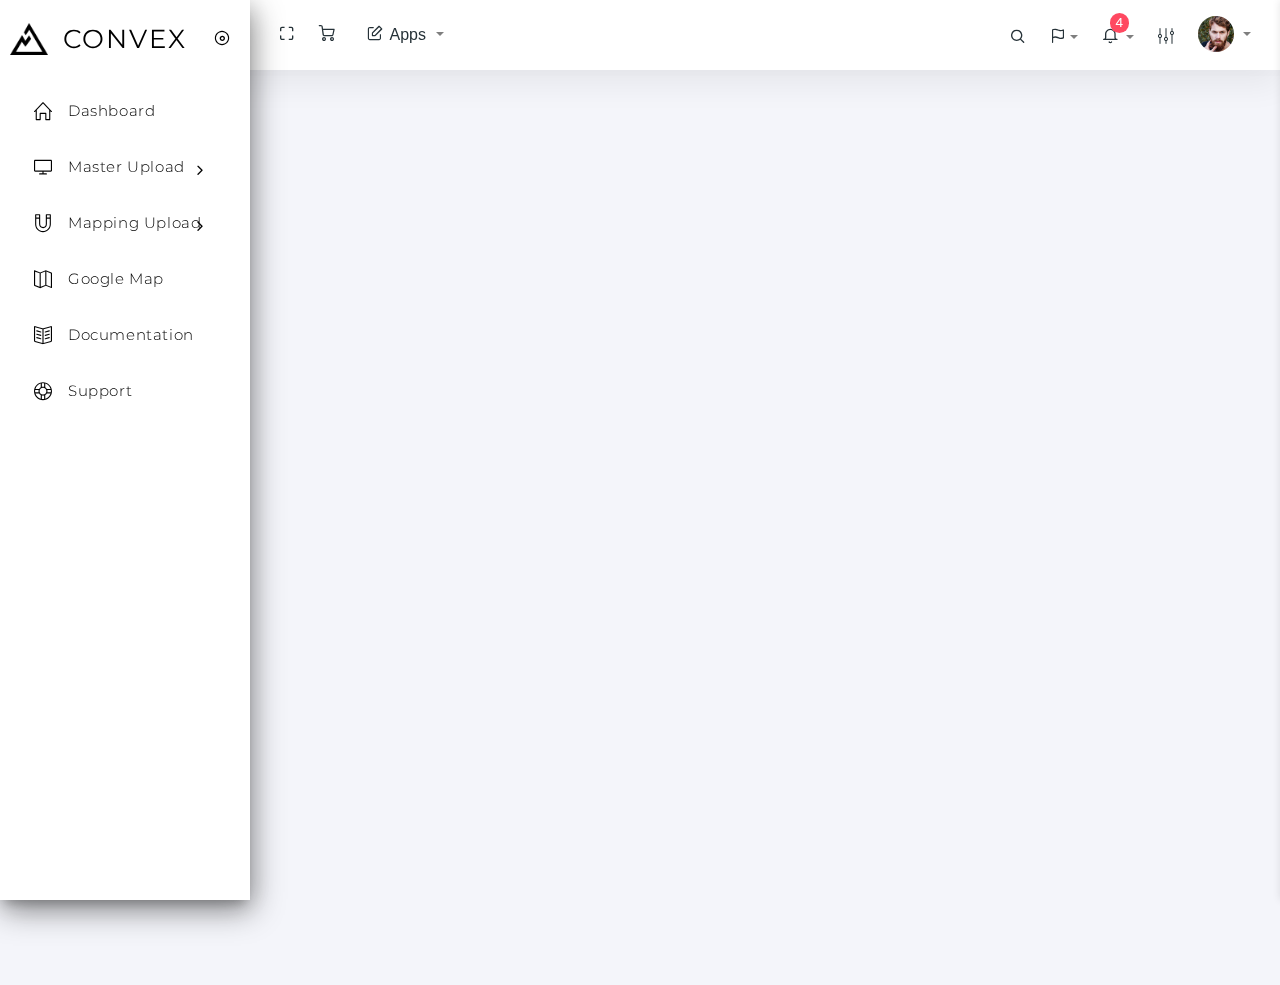
<file: pages/template_hassan.html>
<!DOCTYPE html>
<html lang="en" class="loading">
  <head>
    <meta http-equiv="Content-Type" content="text/html; charset=UTF-8">
    <meta http-equiv="X-UA-Compatible" content="IE=edge">
    <meta name="viewport" content="width=device-width, initial-scale=1.0, user-scalable=0, minimal-ui">
    <meta name="description" content="Convex admin is super flexible, powerful, clean &amp; modern responsive bootstrap 4 admin template with unlimited possibilities.">
    <meta name="keywords" content="admin template, Convex admin template, dashboard template, flat admin template, responsive admin template, web app">
    <meta name="author" content="PIXINVENT">
    <title>eCommerce Dashboard - Convex bootstrap 4 admin dashboard template</title>
    <link rel="apple-touch-icon" sizes="60x60" href="app-assets/img/ico/apple-icon-60.png">
    <link rel="apple-touch-icon" sizes="76x76" href="app-assets/img/ico/apple-icon-76.png">
    <link rel="apple-touch-icon" sizes="120x120" href="app-assets/img/ico/apple-icon-120.png">
    <link rel="apple-touch-icon" sizes="152x152" href="app-assets/img/ico/apple-icon-152.png">
    <link rel="shortcut icon" type="image/x-icon" href="../app-assets/img/ico/favicon.ico">
    <link rel="shortcut icon" type="image/png" href="../app-assets/img/ico/favicon-32.png">
    <meta name="apple-mobile-web-app-capable" content="yes">
    <meta name="apple-touch-fullscreen" content="yes">
    <meta name="apple-mobile-web-app-status-bar-style" content="default">
    <link href="https://fonts.googleapis.com/css?family=Rubik:300,400,500,700,900%7CMontserrat:300,400,500,600,700,800,900" rel="stylesheet">
    <link rel="stylesheet" type="text/css" href="../app-assets/fonts/feather/style.min.css">
    <link rel="stylesheet" type="text/css" href="../app-assets/fonts/simple-line-icons/style.css">
    <link rel="stylesheet" type="text/css" href="../app-assets/fonts/font-awesome/css/font-awesome.min.css">
    <link rel="stylesheet" type="text/css" href="../app-assets/vendors/css/perfect-scrollbar.min.css">
    <link rel="stylesheet" type="text/css" href="../app-assets/vendors/css/prism.min.css">
    <link rel="stylesheet" type="text/css" href="../app-assets/vendors/css/chartist.min.css">
    <link rel="stylesheet" type="text/css" href="../app-assets/css/app.css">
    <link rel="stylesheet" type="text/css" href="../app-assets/css/templatestyle.css">

  </head>
  <body data-col="2-columns" class=" 2-columns ">
    <!-- ////////////////////////////////////////////////////////////////////////////-->
    <div class="wrapper">


      <div data-active-color="black" data-background-color="white" data-image="" class="app-sidebar">
        <div class="sidebar-header">
          <div class="logo clearfix"><a href="index.html" class="logo-text float-left">
              <div class="logo-img"><img src="../app-assets/img/logo-dark.png" alt="Convex Logo"/></div><span class="text align-middle">CONVEX</span></a><a id="sidebarToggle" href="javascript:;" class="nav-toggle d-none d-sm-none d-md-none d-lg-block"><i data-toggle="expanded" class="ft-disc toggle-icon"></i></a><a id="sidebarClose" href="javascript:;" class="nav-close d-block d-md-block d-lg-none d-xl-none"><i class="ft-circle"></i></a></div>
        </div>
        <div class="sidebar-content">
          <div class="nav-container">
            <ul id="main-menu-navigation" data-menu="menu-navigation" class="navigation navigation-main">
              <li class="nav-item"><a href="#" class="menu-item active"><i class="icon-home"></i><span data-i18n="" class="menu-title">Dashboard</span></a>

              </li>
              <li class="has-sub nav-item"><a href="#"><i class="icon-screen-desktop"></i><span data-i18n="" class="menu-title">Master Upload</span></a>
                <ul class="menu-content">
                  <li><a id="channel_menu" data-tablename="Channel" data-primarykeycolumn="ID" class="menu-item">Channel Master</a>
                  </li>
                  <li><a id="department_menu" data-tablename="Department" data-primarykeycolumn="ID" class="menu-item">Department Master</a>
                  </li>
                  <li><a href="chat.html" class="menu-item">Depot Master</a>
                  </li>
                  <li><a href="chat.html" class="menu-item">Designation Master</a>
                  </li>
                  <li><a href="chat.html" class="menu-item">District Master</a>
                  </li>
                  <li><a href="chat.html" class="menu-item">Donor Master</a>
                  </li>

                  <li><a href="chat.html" class="menu-item">Employee Master</a>
                  </li>
                  <li><a href="chat.html" class="menu-item">MNP Channel Master</a>
                  </li>
                  <li><a href="chat.html" class="menu-item">GroupOn Master</a>
                  </li>

                  <li><a href="chat.html" class="menu-item">Province Master</a>
                  </li>
                  <li><a href="chat.html" class="menu-item">Region Master</a>
                  </li>

                  <li><a href="chat.html" class="menu-item">Tehsil Master</a>

                  <li><a href="chat.html" class="menu-item">Territory Master</a>
                  </li>
                  <li><a href="chat.html" class="menu-item">UCC Master</a>
                  </li>
                  <li><a href="chat.html" class="menu-item">Zone Master</a>
                  </li>
                </ul>
              </li>
              <li class="has-sub nav-item"><a href="#"><i class="icon-magnet"></i><span data-i18n="" class="menu-title">Mapping Upload</span></a>
                <ul class="menu-content">
                  </li>
                  <li><a href="chat.html" class="menu-item">Tehsil SNDPOP mapping</a>
                  </li>
                  <li><a id="territoryemployeemapping_menu" data-tablename="TerritoryEmployeeMapping"
                         data-dropdown1="territoryCode" data-joiningtablename1 = "TerritoryMaster" data-joiningcolumnname1="ID" data-joiningcolumnvalue1 = "NAME"

                         class="mappingtable menu-item">Territory Employee Mapping</a>
                  </li>
                  <li><a href="chat.html" class="menu-item">Team Department Mapping</a>
                  </li>
                  <li><a href="chat.html" class="menu-item">Team Region Mapping</a>
                  </li>
                  <li><a href="chat.html" class="menu-item">Provider Tehsil Mapping</a>
                  </li>
                  <li><a href="chat.html" class="menu-item">Employee Customer Mapping</a>
                  </li>
                  <li><a href="chat.html" class="menu-item">Employee Depot Mapping</a>
                  </li>
                  <li><a href="chat.html" class="menu-item">Employee PJP Mapping</a>
                  </li>
                  <li><a href="chat.html" class="menu-item">Employee Team Mapping</a>
                  </li>
                  <li><a href="chat.html" class="menu-item">Employee Team Region Mapping</a>
                  </li>
                  <li><a href="chat.html" class="menu-item">Employee Provider Mapping</a>
                  </li>
                  <li><a href="chat.html" class="menu-item">Employee Zone Mapping</a>
                  </li>
                  <li><a href="chat.html" class="menu-item">Employee ID and Position ID Mapping</a>
                  </li>
                  <li><a href="chat.html" class="menu-item">District Province Mapping</a>
                  </li>
                  <li><a href="chat.html" class="menu-item">District Region Mapping</a>
                  </li>
                  <li><a href="chat.html" class="menu-item">District Tehsil Mapping</a>
                  </li>
                </ul>
              </li>

              <li class=" nav-item"><a href="google-map.html"><i class="icon-map"></i><span data-i18n="" class="menu-title">Google Map</span></a>
              </li>

              <li class=" nav-item"><a href="http://pixinvent.com/demo/convex-bootstrap-admin-dashboard-template/documentation"><i class="icon-book-open"></i><span data-i18n="" class="menu-title">Documentation</span></a>
              </li>
              <li class=" nav-item"><a href="https://pixinvent.ticksy.com/"><i class="icon-support"></i><span data-i18n="" class="menu-title">Support</span></a>
              </li>
            </ul>
          </div>
        </div>
        <div class="sidebar-background"></div>
      </div>


      <nav class="navbar navbar-expand-lg navbar-light bg-faded">
        <div class="container-fluid">
          <div class="navbar-header">
            <button type="button" data-toggle="collapse" class="navbar-toggle d-lg-none float-left"><span class="sr-only">Toggle navigation</span><span class="icon-bar"></span><span class="icon-bar"></span><span class="icon-bar"></span></button><span class="d-lg-none navbar-right navbar-collapse-toggle"><a class="open-navbar-container"><i class="ft-more-vertical"></i></a></span><a id="navbar-fullscreen" href="javascript:;" class="mr-2 display-inline-block apptogglefullscreen"><i class="ft-maximize blue-grey darken-4 toggleClass"></i>
              <p class="d-none">fullscreen</p></a><a class="ml-2 display-inline-block"><i class="ft-shopping-cart blue-grey darken-4"></i>
              <p class="d-none">cart</p></a>
            <div class="dropdown ml-2 display-inline-block"><a id="apps" href="#" data-toggle="dropdown" class="nav-link position-relative dropdown-toggle"><i class="ft-edit blue-grey darken-4"></i><span class="mx-1 blue-grey darken-4 text-bold-400">Apps</span></a>
              <div class="apps dropdown-menu">
                <div class="arrow_box"><a href="chat.html" class="dropdown-item py-1"><span>Chat</span></a><a href="taskboard.html" class="dropdown-item py-1"><span>TaskBoard</span></a><a href="calendar.html" class="dropdown-item py-1"><span>Calendar</span></a></div>
              </div>
            </div>
          </div>
          <div class="navbar-container">
            <div id="navbarSupportedContent" class="collapse navbar-collapse">
              <ul class="navbar-nav">
                <li class="nav-item mt-1 navbar-search text-left dropdown"><a id="search" href="#" data-toggle="dropdown" class="nav-link dropdown-toggle"><i class="ft-search blue-grey darken-4"></i></a>
                  <div aria-labelledby="search" class="search dropdown-menu dropdown-menu-right">
                    <div class="arrow_box_right">
                      <form role="search" class="navbar-form navbar-right">
                        <div class="position-relative has-icon-right mb-0">
                          <input id="navbar-search" type="text" placeholder="Search" class="form-control"/>
                          <div class="form-control-position navbar-search-close"><i class="ft-x"></i></div>
                        </div>
                      </form>
                    </div>
                  </div>
                </li>
                <li class="dropdown nav-item mt-1"><a id="dropdownBasic" href="#" data-toggle="dropdown" class="nav-link position-relative dropdown-toggle"><i class="ft-flag blue-grey darken-4"></i><span class="selected-language d-none"></span></a>
                  <div class="dropdown-menu dropdown-menu-right">
                    <div class="arrow_box_right"><a href="javascript:;" class="dropdown-item py-1"><img src="../app-assets/img/flags/us.png" alt="English Flag" class="langimg"/><span> English</span></a><a href="javascript:;" class="dropdown-item py-1"><img src="../app-assets/img/flags/es.png" alt="Spanish Flag" class="langimg"/><span> Spanish</span></a><a href="javascript:;" class="dropdown-item py-1"><img src="../app-assets/img/flags/br.png" alt="Portuguese Flag" class="langimg"/><span> Portuguese</span></a><a href="javascript:;" class="dropdown-item"><img src="../app-assets/img/flags/de.png" alt="French Flag" class="langimg"/><span> French</span></a></div>
                  </div>
                </li>
                <li class="dropdown nav-item mt-1"><a id="dropdownBasic2" href="#" data-toggle="dropdown" class="nav-link position-relative dropdown-toggle"><i class="ft-bell blue-grey darken-4"></i><span class="notification badge badge-pill badge-danger">4</span>
                    <p class="d-none">Notifications</p></a>
                  <div class="notification-dropdown dropdown-menu dropdown-menu-right">
                    <div class="arrow_box_right">
                      <div class="noti-list"><a class="dropdown-item noti-container py-2"><i class="ft-share info float-left d-block font-medium-4 mt-2 mr-2"></i><span class="noti-wrapper"><span class="noti-title line-height-1 d-block text-bold-400 info">New Order Received</span><span class="noti-text">Lorem ipsum dolor sit ametitaque in, et!</span></span></a><a class="dropdown-item noti-container py-2"><i class="ft-save warning float-left d-block font-medium-4 mt-2 mr-2"></i><span class="noti-wrapper"><span class="noti-title line-height-1 d-block text-bold-400 warning">New User Registered</span><span class="noti-text">Lorem ipsum dolor sit ametitaque in </span></span></a><a class="dropdown-item noti-container py-2"><i class="ft-repeat danger float-left d-block font-medium-4 mt-2 mr-2"></i><span class="noti-wrapper"><span class="noti-title line-height-1 d-block text-bold-400 danger">New Order Received</span><span class="noti-text">Lorem ipsum dolor sit ametest?</span></span></a><a class="dropdown-item noti-container py-2"><i class="ft-shopping-cart success float-left d-block font-medium-4 mt-2 mr-2"></i><span class="noti-wrapper"><span class="noti-title line-height-1 d-block text-bold-400 success">New Item In Your Cart</span><span class="noti-text">Lorem ipsum dolor sit ametnatus aut.</span></span></a><a class="dropdown-item noti-container py-2"><i class="ft-heart info float-left d-block font-medium-4 mt-2 mr-2"></i><span class="noti-wrapper"><span class="noti-title line-height-1 d-block text-bold-400 info">New Sale</span><span class="noti-text">Lorem ipsum dolor sit ametnatus aut.</span></span></a><a class="dropdown-item noti-container py-2"><i class="ft-box warning float-left d-block font-medium-4 mt-2 mr-2"></i><span class="noti-wrapper"><span class="noti-title line-height-1 d-block text-bold-400 warning">Order Delivered</span><span class="noti-text">Lorem ipsum dolor sit ametnatus aut.</span></span></a></div><a class="noti-footer primary text-center d-block border-top border-top-blue-grey border-top-lighten-4 text-bold-400 py-1">Read All Notifications</a>
                    </div>
                  </div>
                </li>
                <li class="nav-item mt-1 d-none d-lg-block"><a id="navbar-notification-sidebar" href="javascript:;" class="nav-link position-relative notification-sidebar-toggle"><i class="icon-equalizer blue-grey darken-4"></i>
                    <p class="d-none">Notifications Sidebar</p></a></li>
                <li class="dropdown nav-item mr-0"><a id="dropdownBasic3" href="#" data-toggle="dropdown" class="nav-link position-relative dropdown-user-link dropdown-toggle"><span class="avatar avatar-online"><img id="navbar-avatar" src="../app-assets/img/portrait/small/avatar-s-3.jpg" alt="avatar"/></span>
                    <p class="d-none">User Settings</p></a>
                  <div aria-labelledby="dropdownBasic3" class="dropdown-menu dropdown-menu-right">
                    <div class="arrow_box_right"><a href="user-profile-page.html" class="dropdown-item py-1"><i class="ft-edit mr-2"></i><span>My Profile</span></a><a href="chat.html" class="dropdown-item py-1"><i class="ft-message-circle mr-2"></i><span>My Chat</span></a><a href="javascript:;" class="dropdown-item py-1"><i class="ft-settings mr-2"></i><span>Settings</span></a>
                      <div class="dropdown-divider"></div><a href="javascript:;" class="dropdown-item"><i class="ft-power mr-2"></i><span>Logout</span></a>
                    </div>
                  </div>
                </li>
              </ul>
            </div>
          </div>
        </div>
      </nav>

      <div id="admin_main_container" class="main-panel">
        <section id="channel_main_form" class="main-content hide_block">
          <div class="content-wrapper">
            <div class="container-fluid"><div class="row">
              <div class="col-sm-12">
                <h2 class="content-header">Channel Master</h2>
              </div>
            </div>
              <!-- Input Validation start -->
              <section class="input-validation">
                <div class="row">
                  <div class="col-md-12">
                    <div class="card">
                      <div class="card-body">
                        <div class="card-block">
                          <form class="form-horizontal" novalidate="">
                            <div class="row">
                              <div class="col-lg-6 col-md-12">
                                  <div class="form-group">
                                  <h5>ID <span class="required">*</span></h5>
                                  <div class="controls">
                                    <input id="inpChannelID" type="text" name="text" class="form-control" required="" data-validation-required-message="This field is required">
                                    <div class="help-block"></div></div>
                                </div>
                                  <div class="form-group">
                                      <h5>Channel Name <span class="required">*</span></h5>
                                      <div class="controls">
                                          <input id="inpChannelName" type="text" name="text" class="form-control" required="" data-validation-required-message="This field is required">
                                          <div class="help-block"></div></div>
                                      <p>Channel name is <code>required</code> </p>
                                  </div>
                              </div>
                            </div>
                            <div class="row">
                              <div class="col-lg-6 col-md-12">
                                <div class="block-button">
                                  <a id="btnAddChannel" class="btn btn-success btn-lg btn-block">Add</a>
                                </div>
                              </div>
                            </div>
                          </form>
                          <section id="extended">
                            <div class="row">
                              <div class="col-sm-12">
                                <div class="card">
                                  <div class="card-header">
                                    <div class="card-title-wrap bar-success">
                                      <h4 class="card-title">Data Entered</h4>
                                    </div>
                                  </div>
                                  <div class="card-body">
                                    <div id="channel_div_content" class="card-block">
                                    </div>
                                  </div>
                                </div>
                              </div>
                            </div>
                          </section>
                        </div>
                      </div>

                    </div>

                  </div>

                </div>

              </section>

              <!-- Input Validation end -->
            </div>

          </div>

        </section>
        <section id="department_main_form" class="main-content hide_block">
            <div class="content-wrapper">
                <div class="container-fluid"><div class="row">
                    <div class="col-sm-12">
                        <h2 class="content-header">Department Master</h2>
                    </div>
                </div>
                    <!-- Input Validation start -->
                    <section class="input-validation">
                        <div class="row">
                            <div class="col-md-12">
                                <div class="card">
                                    <div class="card-body">
                                        <div class="card-block">
                                            <form class="form-horizontal" novalidate="">
                                                <div class="row">
                                                    <div class="col-lg-6 col-md-12">
                                                        <div class="form-group">
                                                            <h5>ID <span class="required">*</span></h5>
                                                            <div class="controls">
                                                                <input id="inpDepartmentID" type="text" name="text" class="form-control" required="" data-validation-required-message="This field is required">
                                                                <div class="help-block"></div></div>
                                                        </div>
                                                        <div class="form-group">
                                                            <h5>Channel Name <span class="required">*</span></h5>
                                                            <div class="controls">
                                                                <input id="inpDepartmentName" type="text" name="text" class="form-control" required="" data-validation-required-message="This field is required">
                                                                <div class="help-block"></div></div>
                                                            <p>Department name is <code>required</code> </p>
                                                        </div>
                                                    </div>
                                                </div>
                                                <div class="row">
                                                    <div class="col-lg-6 col-md-12">
                                                        <div class="block-button">
                                                            <a id="btnAddDepartment" class="btn btn-success btn-lg btn-block">Add</a>
                                                        </div>
                                                    </div>
                                                </div>
                                            </form>
                                            <section class="extended">
                                                <div class="row">
                                                    <div class="col-sm-12">
                                                        <div class="card">
                                                            <div class="card-header">
                                                                <div class="card-title-wrap bar-success">
                                                                    <h4 class="card-title">Data Entered</h4>
                                                                </div>
                                                            </div>
                                                            <div class="card-body">
                                                                <div id="department_div_content" class="card-block">
                                                                </div>
                                                            </div>
                                                        </div>
                                                    </div>
                                                </div>
                                            </section>
                                        </div>
                                    </div>

                                </div>

                            </div>

                        </div>

                    </section>

                    <!-- Input Validation end -->
                </div>

            </div>
        </section>
        <section id="territoryemployeemapping_main_form" class="main-content hide_block">
          <div class="content-wrapper">
            <div class="container-fluid"><div class="row">
              <div class="col-sm-12">
                <h2 class="content-header">Territory Employee Mapping</h2>
              </div>
            </div>
              <!-- Input Validation start -->
              <section class="input-validation">
                <div class="row">
                  <div class="col-md-12">
                    <div class="card">
                      <div class="card-body">
                        <div class="card-block">
                          <form class="form-horizontal" novalidate="">
                            <div class="row">
                              <div class="col-lg-6 col-md-12">
                                <div class="form-group">
                                  <h5>Territory Code <span class="required">*</span></h5>
                                  <div class="controls">
                                    <select class="custom-select form-control" id="territoryemployeemapping_territorycode_select" name="location2">

                                    </select>
                                    <div class="help-block"></div></div>
                                </div>
                                <div class="form-group">
                                  <h5>Employee ID <span class="required">*</span></h5>
                                  <div class="controls">
                                    <select class="custom-select form-control" id="territoryemployeemapping_emp_id_select" name="location2">

                                    </select>
                                    <div class="help-block"></div></div>
                                </div>
                              </div>
                              <div class="form-group">
                                <h5>Sharing <span class="required">*</span></h5>
                                <div class="controls">
                                  <input id="inpSharing" type="Select" name="text" class="form-control" required="" data-validation-required-message="This field is required">
                                  <div class="help-block"></div></div>
                              </div>
                            </div>
                            <div class="row">
                              <div class="col-lg-6 col-md-12">
                                <div class="block-button">
                                  <a id="btnAdd" class="btn btn-success btn-lg btn-block">Add</a>
                                </div>
                              </div>
                            </div>

                          </form>
                          <section class="extended">
                            <div class="row">
                              <div class="col-sm-12">
                                <div class="card">
                                  <div class="card-header">
                                    <div class="card-title-wrap bar-success">
                                      <h4 class="card-title">Data Entered</h4>
                                    </div>
                                  </div>
                                  <div class="card-body">
                                    <div id="_div_content" class="card-block">
                                    </div>
                                  </div>
                                </div>
                              </div>
                            </div>
                          </section>
                        </div>
                      </div>

                    </div>

                  </div>

                </div>

              </section>

              <!-- Input Validation end -->
            </div>

          </div>
        </section>
      </div>
    </div>
    <!-- ////////////////////////////////////////////////////////////////////////////-->

    <aside id="notification-sidebar" class="notification-sidebar d-none d-sm-none d-md-block"><a class="notification-sidebar-close"><i class="ft-x font-medium-3"></i></a>
      <div class="side-nav notification-sidebar-content">
        <div class="row">
          <div class="col-12 mt-1">
            <ul class="nav nav-tabs">
              <li class="nav-item"><a id="base-tab1" data-toggle="tab" aria-controls="base-tab1" href="#activity-tab" aria-expanded="true" class="nav-link active"><strong>Activity</strong></a></li>
              <li class="nav-item"><a id="base-tab2" data-toggle="tab" aria-controls="base-tab2" href="#settings-tab" aria-expanded="false" class="nav-link"><strong>Settings</strong></a></li>
            </ul>
            <div class="tab-content">
              <div id="activity-tab" role="tabpanel" aria-expanded="true" aria-labelledby="base-tab1" class="tab-pane active">
                <div id="activity-timeline" class="col-12 timeline-left">
                  <h6 class="mt-1 mb-3 text-bold-400">RECENT ACTIVITY</h6>
                  <div class="timeline">
                    <ul class="list-unstyled base-timeline activity-timeline ml-0">
                      <li>
                        <div class="timeline-icon bg-danger"><i class="ft-shopping-cart"></i></div>
                        <div class="base-timeline-info"><a href="#" class="text-uppercase text-danger">Update</a><span class="d-block">Jim Doe Purchased new equipments for zonal office.</span></div><small class="text-muted">just now</small>
                      </li>
                      <li>
                        <div class="timeline-icon bg-primary"><i class="fa fa-plane"></i></div>
                        <div class="base-timeline-info"><a href="#" class="text-uppercase text-primary">Added</a><span class="d-block">Your Next flight for USA will be on 15th August 2015.</span></div><small class="text-muted">25 hours ago</small>
                      </li>
                      <li>
                        <div class="timeline-icon bg-dark"><i class="ft-mic"></i></div>
                        <div class="base-timeline-info"><a href="#" class="text-uppercase text-dark">Assined</a><span class="d-block">Natalya Parker Send you a voice mail for next conference.</span></div><small class="text-muted">15 days ago</small>
                      </li>
                      <li>
                        <div class="timeline-icon bg-warning"><i class="ft-map-pin"></i></div>
                        <div class="base-timeline-info"><a href="#" class="text-uppercase text-warning">New</a><span class="d-block">Jessy Jay open a new store at S.G Road.</span></div><small class="text-muted">20 days ago</small>
                      </li>
                      <li>
                        <div class="timeline-icon bg-primary"><i class="ft-inbox"></i></div>
                        <div class="base-timeline-info"><a href="#" class="text-uppercase text-primary">Added</a><span class="d-block">voice mail for conference.</span></div><small class="text-muted">2 Week Ago</small>
                      </li>
                      <li>
                        <div class="timeline-icon bg-danger"><i class="ft-mic"></i></div>
                        <div class="base-timeline-info"><a href="#" class="text-uppercase text-danger">Update</a><span class="d-block">Natalya Parker Jessy Jay open a new store at S.G Road.</span></div><small class="text-muted">1 Month Ago</small>
                      </li>
                      <li>
                        <div class="timeline-icon bg-dark"><i class="ft-inbox"></i></div>
                        <div class="base-timeline-info"><a href="#" class="text-uppercase text-dark">Assined</a><span class="d-block">Natalya Parker Send you a voice mail for Updated conference.</span></div><small class="text-muted">1 Month ago</small>
                      </li>
                      <li>
                        <div class="timeline-icon bg-warning"><i class="ft-map-pin"></i></div>
                        <div class="base-timeline-info"><a href="#" class="text-uppercase text-warning">New</a><span class="d-block">Started New project with Jessie Lee.</span></div><small class="text-muted">2 Month ago</small>
                      </li>
                    </ul>
                  </div>
                </div>
              </div>
              <div id="settings-tab" aria-labelledby="base-tab2" class="tab-pane">
                <div id="settings" class="col-12">
                  <h6 class="mt-1 mb-3 text-bold-400">GENERAL SETTINGS</h6>
                  <ul class="list-unstyled">
                    <li>
                      <div class="togglebutton">
                        <div class="switch"><span class="text-bold-500">Notifications</span>
                          <div class="float-right">
                            <div class="form-group">
                              <div class="custom-control custom-checkbox mb-2 mr-sm-2 mb-sm-0">
                                <input id="notifications1" checked="checked" type="checkbox" class="custom-control-input">
                                <label for="notifications1" class="custom-control-label"></label>
                              </div>
                            </div>
                          </div>
                        </div>
                      </div>
                      <p>Use checkboxes when looking for yes or no answers.</p>
                    </li>
                    <li>
                      <div class="togglebutton">
                        <div class="switch"><span class="text-bold-500">Show recent activity</span>
                          <div class="float-right">
                            <div class="form-group">
                              <div class="custom-control custom-checkbox mb-2 mr-sm-2 mb-sm-0">
                                <input id="recent-activity1" checked="checked" type="checkbox" class="custom-control-input">
                                <label for="recent-activity1" class="custom-control-label"></label>
                              </div>
                            </div>
                          </div>
                        </div>
                      </div>
                      <p>The for attribute is necessary to bind our custom checkbox with the input.</p>
                    </li>
                    <li>
                      <div class="togglebutton">
                        <div class="switch"><span class="text-bold-500">Notifications</span>
                          <div class="float-right">
                            <div class="form-group">
                              <div class="custom-control custom-checkbox mb-2 mr-sm-2 mb-sm-0">
                                <input id="notifications2" type="checkbox" class="custom-control-input">
                                <label for="notifications2" class="custom-control-label"></label>
                              </div>
                            </div>
                          </div>
                        </div>
                      </div>
                      <p>Use checkboxes when looking for yes or no answers.</p>
                    </li>
                    <li>
                      <div class="togglebutton">
                        <div class="switch"><span class="text-bold-500">Show recent activity</span>
                          <div class="float-right">
                            <div class="form-group">
                              <div class="custom-control custom-checkbox mb-2 mr-sm-2 mb-sm-0">
                                <input id="recent-activity2" type="checkbox" class="custom-control-input">
                                <label for="recent-activity2" class="custom-control-label"></label>
                              </div>
                            </div>
                          </div>
                        </div>
                      </div>
                      <p>The for attribute is necessary to bind our custom checkbox with the input.</p>
                    </li>
                    <li>
                      <div class="togglebutton">
                        <div class="switch"><span class="text-bold-500">Show your emails</span>
                          <div class="float-right">
                            <div class="form-group">
                              <div class="custom-control custom-checkbox mb-2 mr-sm-2 mb-sm-0">
                                <input id="show-emails" type="checkbox" class="custom-control-input">
                                <label for="show-emails" class="custom-control-label"></label>
                              </div>
                            </div>
                          </div>
                        </div>
                      </div>
                      <p>Use checkboxes when looking for yes or no answers.</p>
                    </li>
                    <li>
                      <div class="togglebutton">
                        <div class="switch"><span class="text-bold-500">Show Task statistics</span>
                          <div class="float-right">
                            <div class="form-group">
                              <div class="custom-control custom-checkbox mb-2 mr-sm-2 mb-sm-0">
                                <input id="show-stats" checked="checked" type="checkbox" class="custom-control-input">
                                <label for="show-stats" class="custom-control-label"></label>
                              </div>
                            </div>
                          </div>
                        </div>
                      </div>
                      <p>The for attribute is necessary to bind our custom checkbox with the input.</p>
                    </li>
                  </ul>
                </div>
              </div>
            </div>
          </div>
        </div>
      </div>
    </aside>
    <!-- BEGIN VENDOR JS-->
    <script src="../app-assets/vendors/js/core/jquery-3.3.1.min.js"></script>
    <script src="../app-assets/vendors/js/core/popper.min.js"></script>
    <script src="../app-assets/vendors/js/core/bootstrap.min.js"></script>
    <script src="../app-assets/vendors/js/perfect-scrollbar.jquery.min.js"></script>
    <script src="../app-assets/vendors/js/prism.min.js"></script>
    <script src="../app-assets/vendors/js/jquery.matchHeight-min.js"></script>
    <script src="../app-assets/vendors/js/screenfull.min.js"></script>
    <script src="../app-assets/vendors/js/pace/pace.min.js"></script>
    <!-- BEGIN VENDOR JS-->
    <!-- BEGIN PAGE VENDOR JS-->
    <script src="../app-assets/vendors/js/chartist.min.js"></script>
    <!-- END PAGE VENDOR JS-->
    <!-- BEGIN CONVEX JS-->
    <script src="../app-assets/js/app-sidebar.js"></script>
    <script src="../app-assets/js/notification-sidebar.js"></script>
    <!-- END CONVEX JS-->
    <!-- BEGIN PAGE LEVEL JS-->
    <script src="../app-assets/js/dashboard-ecommerce.js"></script>
    <!-- END PAGE LEVEL JS-->
    <script>
        function includeHTML() {
            var z, i, elmnt, file, xhttp;
            /* Loop through a collection of all HTML elements: */
            z = document.getElementsByTagName("*");
            for (i = 0; i < z.length; i++) {
                elmnt = z[i];
                /*search for elements with a certain atrribute:*/
                file = elmnt.getAttribute("w3-include-html");
                if (file) {
                    /* Make an HTTP request using the attribute value as the file name: */
                    xhttp = new XMLHttpRequest();
                    xhttp.onreadystatechange = function() {
                        if (this.readyState == 4) {
                            if (this.status == 200) {elmnt.innerHTML = this.responseText;}
                            if (this.status == 404) {elmnt.innerHTML = "Page not found.";}
                            /* Remove the attribute, and call this function once more: */
                            elmnt.removeAttribute("w3-include-html");
                            includeHTML();
                        }
                    }
                    xhttp.open("GET", file, true);
                    xhttp.send();
                    /* Exit the function: */
                    return;
                }
            }
        }
    </script>

    <script src="../assets/js/admin_main_page_generic.js"></script>
    <script src="../assets/js/admin_main_page.js"></script>
  </body>
</html>
</file>
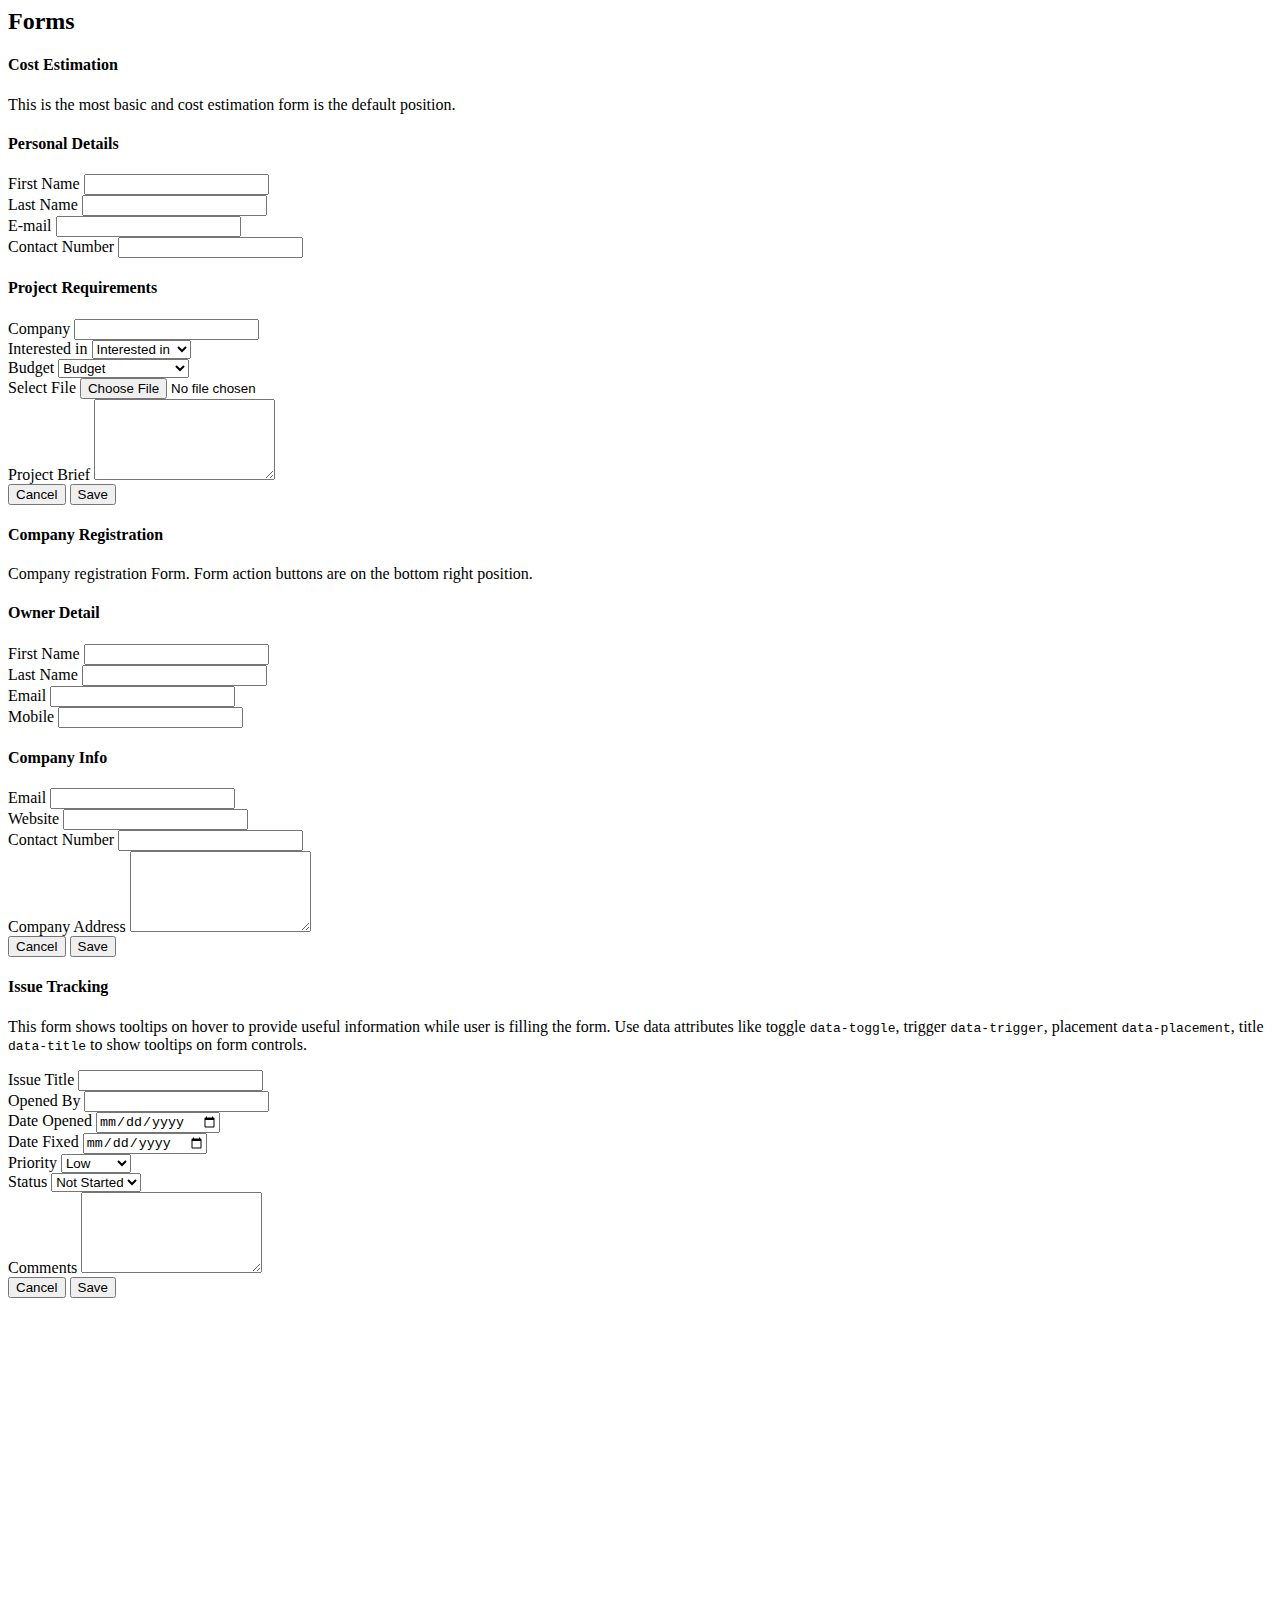
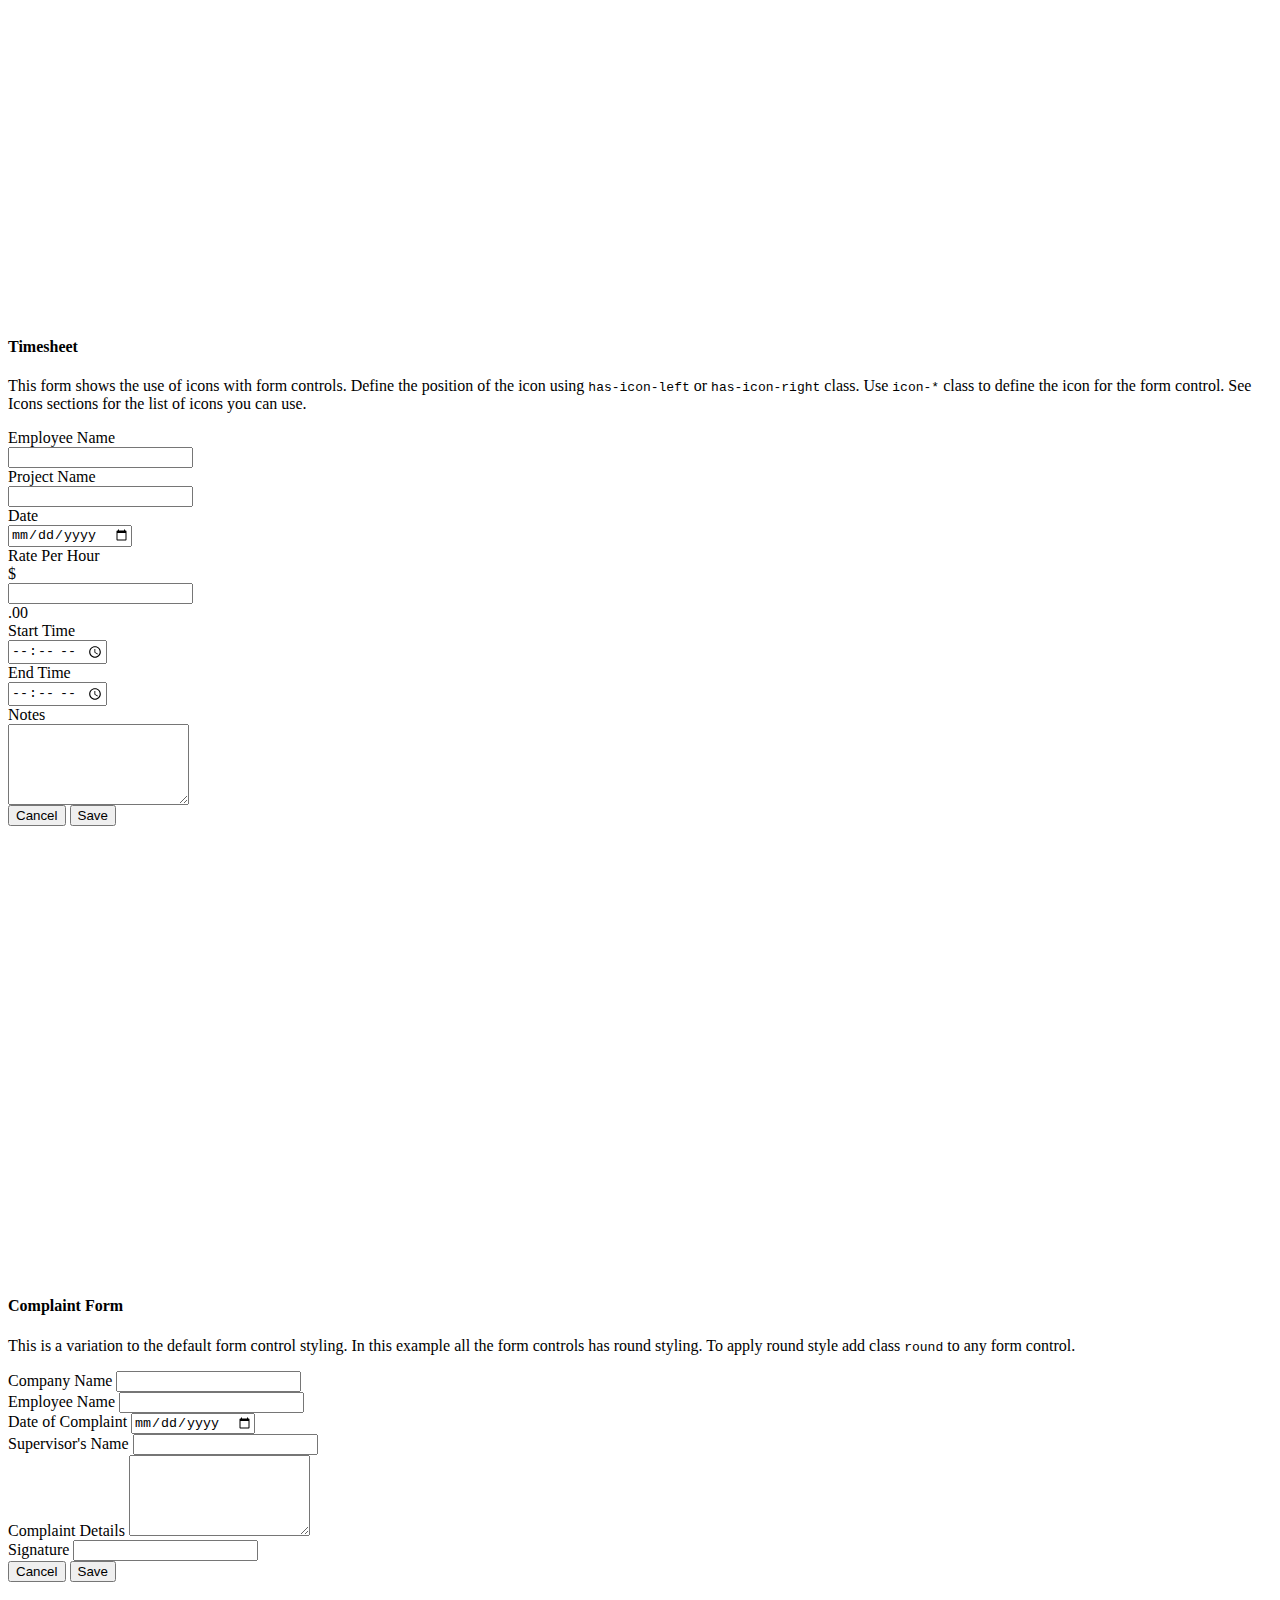
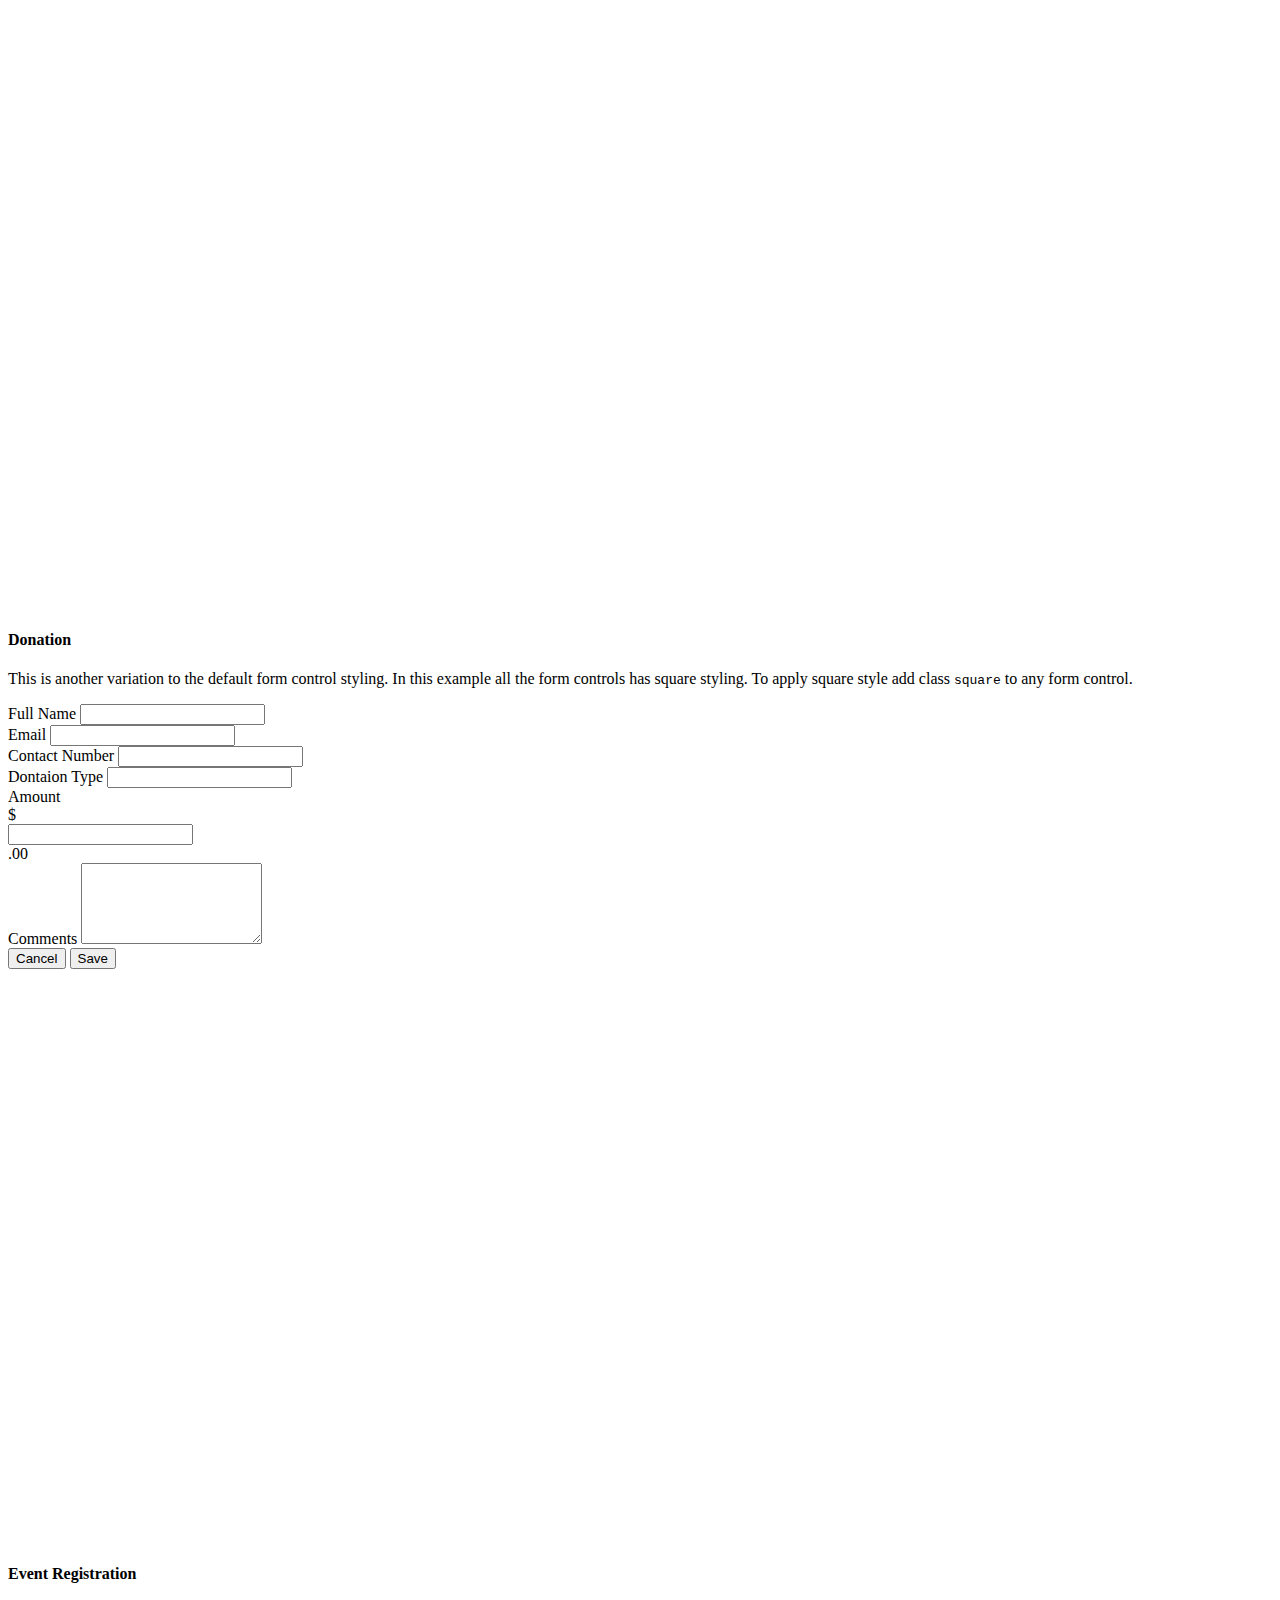
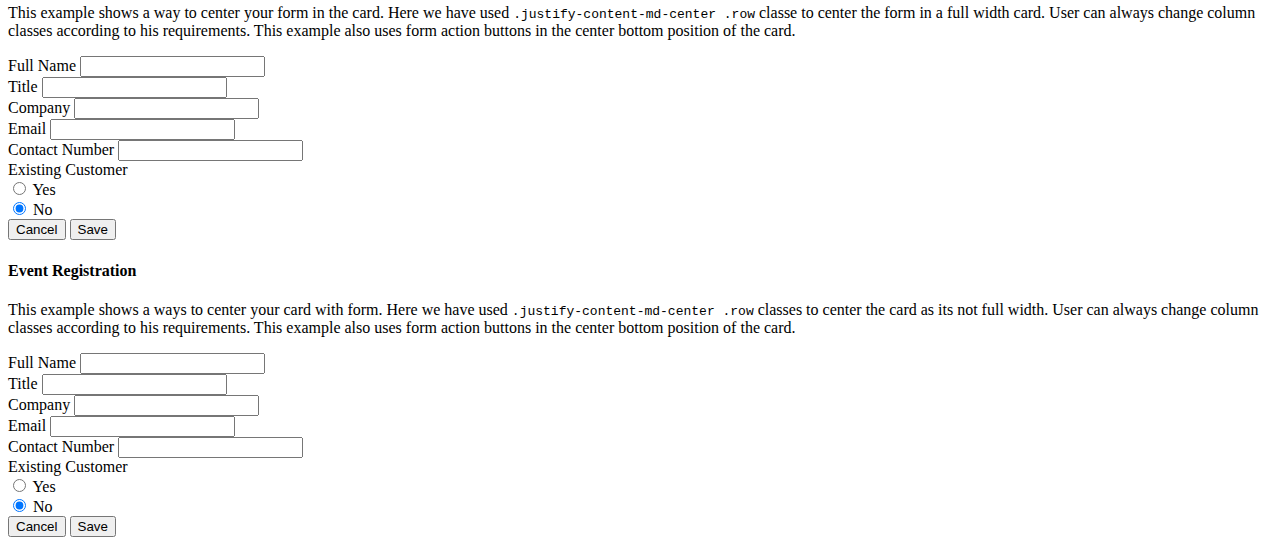
<file: assets/js/channel_master.html>
<html>
<head>
</head>
<body>
<div id="channel_master" class="main-content">
    <div class="content-wrapper">
        <div class="container-fluid"><!-- Basic form layout section start -->
            <section id="basic-form-layouts">
                <div class="row">
                    <div class="col-sm-12">
                        <h2 class="content-header">Forms</h2>
                    </div>
                </div>
                <div class="row">
                    <div class="col-md-6">
                        <div class="card">
                            <div class="card-header">
                                <div class="card-title-wrap bar-success">
                                    <h4 class="card-title" id="basic-layout-form">Cost Estimation</h4>
                                </div>
                                <p class="mb-0">This is the most basic and cost estimation form is the default position.</p>
                            </div>
                            <div class="card-body">
                                <div class="px-3">
                                    <form class="form">
                                        <div class="form-body">
                                            <h4 class="form-section">
                                                <i class="icon-user"></i> Personal Details</h4>
                                            <div class="row">
                                                <div class="col-md-6">
                                                    <div class="form-group">
                                                        <label for="projectinput1">First Name</label>
                                                        <input type="text" id="projectinput1" class="form-control" name="fname">
                                                    </div>
                                                </div>
                                                <div class="col-md-6">
                                                    <div class="form-group">
                                                        <label for="projectinput2">Last Name</label>
                                                        <input type="text" id="projectinput2" class="form-control" name="lname">
                                                    </div>
                                                </div>
                                            </div>
                                            <div class="row">
                                                <div class="col-md-6">
                                                    <div class="form-group">
                                                        <label for="projectinput3">E-mail</label>
                                                        <input type="text" id="projectinput3" class="form-control" name="email">
                                                    </div>
                                                </div>
                                                <div class="col-md-6">
                                                    <div class="form-group">
                                                        <label for="projectinput4">Contact Number</label>
                                                        <input type="text" id="projectinput4" class="form-control" name="phone">
                                                    </div>
                                                </div>
                                            </div>

                                            <h4 class="form-section">
                                                <i class="icon-book-open"></i>Project Requirements</h4>

                                            <div class="form-group">
                                                <label for="companyName">Company</label>
                                                <input type="text" id="companyName" class="form-control" name="company">
                                            </div>

                                            <div class="row">
                                                <div class="col-md-6">
                                                    <div class="form-group">
                                                        <label for="projectinput5">Interested in</label>
                                                        <select id="projectinput5" name="interested" class="form-control">
                                                            <option value="none" selected="" disabled="">Interested in</option>
                                                            <option value="design">design</option>
                                                            <option value="development">development</option>
                                                            <option value="illustration">illustration</option>
                                                            <option value="branding">branding</option>
                                                            <option value="video">video</option>
                                                        </select>
                                                    </div>
                                                </div>

                                                <div class="col-md-6">
                                                    <div class="form-group">
                                                        <label for="projectinput6">Budget</label>
                                                        <select id="projectinput6" name="budget" class="form-control">
                                                            <option value="0" selected="" disabled="">Budget</option>
                                                            <option value="less than 5000$">less than 5000$</option>
                                                            <option value="5000$ - 10000$">5000$ - 10000$</option>
                                                            <option value="10000$ - 20000$">10000$ - 20000$</option>
                                                            <option value="more than 20000$">more than 20000$</option>
                                                        </select>
                                                    </div>
                                                </div>
                                            </div>

                                            <div class="form-group">
                                                <label>Select File</label>
                                                <input type="file" class="form-control-file" id="projectinput7">
                                            </div>

                                            <div class="form-group">
                                                <label for="projectinput8">Project Brief</label>
                                                <textarea id="projectinput8" rows="5" class="form-control" name="comment"></textarea>
                                            </div>
                                        </div>

                                        <div class="form-actions">
                                            <button type="button" class="btn btn-danger mr-1">
                                                <i class="icon-trash"></i> Cancel
                                            </button>
                                            <button type="button" class="btn btn-success">
                                                <i class="icon-note"></i> Save
                                            </button>
                                        </div>
                                    </form>
                                </div>
                            </div>
                        </div>
                    </div>

                    <div class="col-md-6">
                        <div class="card">
                            <div class="card-header">
                                <div class="card-title-wrap bar-warning">
                                    <h4 class="card-title" id="basic-layout-colored-form-control">Company Registration</h4>
                                </div>
                                <p class="mb-0">Company registration Form. Form action buttons are on the bottom right position.</p>
                            </div>
                            <div class="card-body">
                                <div class="px-3">

                                    <form class="form">
                                        <div class="form-body">
                                            <h4 class="form-section">
                                                <i class="icon-direction"></i> Owner Detail</h4>
                                            <div class="row">
                                                <div class="col-md-6">
                                                    <div class="form-group">
                                                        <label for="userinput1">First Name</label>
                                                        <input type="text" id="userinput1" class="form-control border-primary" name="name">
                                                    </div>
                                                </div>
                                                <div class="col-md-6">
                                                    <div class="form-group">
                                                        <label for="userinput2">Last Name</label>
                                                        <input type="text" id="userinput2" class="form-control border-primary" name="company">
                                                    </div>
                                                </div>
                                            </div>
                                            <div class="row">
                                                <div class="col-md-6">
                                                    <div class="form-group">
                                                        <label for="userinput3">Email</label>
                                                        <input type="email" id="userinput3" class="form-control border-primary" name="email">
                                                    </div>
                                                </div>
                                                <div class="col-md-6">
                                                    <div class="form-group">
                                                        <label for="userinput4">Mobile</label>
                                                        <input type="text" id="userinput4" class="form-control border-primary" name="mobile">
                                                    </div>
                                                </div>
                                            </div>

                                            <h4 class="form-section">
                                                <i class="ft-mail"></i> Company Info</h4>

                                            <div class="form-group">
                                                <label for="userinput5">Email</label>
                                                <input class="form-control border-primary" type="email" id="userinput5">
                                            </div>

                                            <div class="form-group">
                                                <label for="userinput6">Website</label>
                                                <input class="form-control border-primary" type="url" id="userinput6">
                                            </div>

                                            <div class="form-group">
                                                <label>Contact Number</label>
                                                <input class="form-control border-primary" id="userinput7" type="tel">
                                            </div>

                                            <div class="form-group">
                                                <label for="userinput8">Company Address</label>
                                                <textarea id="userinput8" rows="5" class="form-control border-primary" name="address"></textarea>
                                            </div>

                                        </div>

                                        <div class="form-actions right">
                                            <button type="button" class="btn btn-danger mr-1">
                                                <i class="icon-trash"></i> Cancel
                                            </button>
                                            <button type="button" class="btn btn-success">
                                                <i class="icon-note"></i> Save
                                            </button>
                                        </div>
                                    </form>

                                </div>
                            </div>
                        </div>
                    </div>
                </div>


                <div class="row match-height">
                    <div class="col-md-6">
                        <div class="card" style="height: 938.2px;">
                            <div class="card-header">
                                <div class="card-title-wrap bar-primary">
                                    <h4 class="card-title" id="basic-layout-tooltip">Issue Tracking</h4>
                                </div>
                                <p class="mb-0">This form shows tooltips on hover to provide useful information while user is filling the form. Use data attributes
                                    like toggle
                                    <code>data-toggle</code>, trigger
                                    <code>data-trigger</code>, placement
                                    <code>data-placement</code>, title
                                    <code>data-title</code> to show tooltips on form controls.</p>
                            </div>
                            <div class="card-body">
                                <div class="px-3">

                                    <form class="form">
                                        <div class="form-body">

                                            <div class="form-group">
                                                <label for="issueinput1">Issue Title</label>
                                                <input type="text" id="issueinput1" class="form-control" name="issuetitle" data-toggle="tooltip" data-trigger="hover" data-placement="top" data-title="Issue Title">
                                            </div>

                                            <div class="form-group">
                                                <label for="issueinput2">Opened By</label>
                                                <input type="text" id="issueinput2" class="form-control" name="openedby" data-toggle="tooltip" data-trigger="hover" data-placement="top" data-title="Opened By">
                                            </div>

                                            <div class="row">
                                                <div class="col-md-6">
                                                    <div class="form-group">
                                                        <label for="issueinput3">Date Opened</label>
                                                        <input type="date" id="issueinput3" class="form-control" name="dateopened" data-toggle="tooltip" data-trigger="hover" data-placement="top" data-title="Date Opened">
                                                    </div>
                                                </div>
                                                <div class="col-md-6">
                                                    <div class="form-group">
                                                        <label for="issueinput4">Date Fixed</label>
                                                        <input type="date" id="issueinput4" class="form-control" name="datefixed" data-toggle="tooltip" data-trigger="hover" data-placement="top" data-title="Date Fixed">
                                                    </div>
                                                </div>
                                            </div>


                                            <div class="form-group">
                                                <label for="issueinput5">Priority</label>
                                                <select id="issueinput5" name="priority" class="form-control" data-toggle="tooltip" data-trigger="hover" data-placement="top" data-title="Priority">
                                                    <option value="low">Low</option>
                                                    <option value="medium">Medium</option>
                                                    <option value="high">High</option>
                                                </select>
                                            </div>

                                            <div class="form-group">
                                                <label for="issueinput6">Status</label>
                                                <select id="issueinput6" name="status" class="form-control" data-toggle="tooltip" data-trigger="hover" data-placement="top" data-title="Status">
                                                    <option value="not started">Not Started</option>
                                                    <option value="started">Started</option>
                                                    <option value="fixed">Fixed</option>
                                                </select>
                                            </div>

                                            <div class="form-group">
                                                <label for="issueinput8">Comments</label>
                                                <textarea id="issueinput8" rows="5" class="form-control" name="comments" data-toggle="tooltip" data-trigger="hover" data-placement="top" data-title="Comments"></textarea>
                                            </div>

                                        </div>

                                        <div class="form-actions">
                                            <button type="button" class="btn btn-danger mr-1">
                                                <i class="icon-trash"></i> Cancel
                                            </button>
                                            <button type="button" class="btn btn-success">
                                                <i class="icon-note"></i> Save
                                            </button>
                                        </div>
                                    </form>
                                </div>
                            </div>
                        </div>
                    </div>

                    <div class="col-md-6">
                        <div class="card" style="height: 938.2px;">
                            <div class="card-header">
                                <div class="card-title-wrap bar-danger">
                                    <h4 class="card-title" id="basic-layout-icons">Timesheet</h4>
                                </div>
                                <p class="mb-0">This form shows the use of icons with form controls. Define the position of the icon using
                                    <code>has-icon-left</code> or
                                    <code>has-icon-right</code> class. Use
                                    <code>icon-*</code> class to define the icon for the form control. See Icons sections for the list of icons you can use. </p>
                            </div>
                            <div class="card-body">
                                <div class="px-3">

                                    <form class="form">
                                        <div class="form-body">

                                            <div class="form-group">
                                                <label for="timesheetinput1">Employee Name</label>
                                                <div class="position-relative has-icon-left">
                                                    <input type="text" id="timesheetinput1" class="form-control" name="employeename">
                                                    <div class="form-control-position">
                                                        <i class="ft-user"></i>
                                                    </div>
                                                </div>
                                            </div>

                                            <div class="form-group">
                                                <label for="timesheetinput2">Project Name</label>
                                                <div class="position-relative has-icon-left">
                                                    <input type="text" id="timesheetinput2" class="form-control" name="projectname">
                                                    <div class="form-control-position">
                                                        <i class="fa fa-briefcase"></i>
                                                    </div>
                                                </div>
                                            </div>

                                            <div class="form-group">
                                                <label for="timesheetinput3">Date</label>
                                                <div class="position-relative has-icon-left">
                                                    <input type="date" id="timesheetinput3" class="form-control" name="date">
                                                    <div class="form-control-position">
                                                        <i class="ft-message-square"></i>
                                                    </div>
                                                </div>
                                            </div>

                                            <div class="form-group">
                                                <label>Rate Per Hour</label>
                                                <div class="input-group">
                                                    <div class="input-group-prepend">
                                                        <span class="input-group-text">$</span>
                                                    </div>
                                                    <input type="text" class="form-control" aria-label="Amount (to the nearest dollar)" name="rateperhour">
                                                    <div class="input-group-append">
                                                        <span class="input-group-text">.00</span>
                                                    </div>
                                                </div>
                                            </div>

                                            <div class="row">
                                                <div class="col-md-6">
                                                    <div class="form-group">
                                                        <label for="timesheetinput5">Start Time</label>
                                                        <div class="position-relative has-icon-left">
                                                            <input type="time" id="timesheetinput5" class="form-control" name="starttime">
                                                            <div class="form-control-position">
                                                                <i class="ft-clock"></i>
                                                            </div>
                                                        </div>
                                                    </div>
                                                </div>
                                                <div class="col-md-6">
                                                    <div class="form-group">
                                                        <label for="timesheetinput6">End Time</label>
                                                        <div class="position-relative has-icon-left">
                                                            <input type="time" id="timesheetinput6" class="form-control" name="endtime">
                                                            <div class="form-control-position">
                                                                <i class="ft-clock"></i>
                                                            </div>
                                                        </div>
                                                    </div>
                                                </div>
                                            </div>

                                            <div class="form-group">
                                                <label for="timesheetinput7">Notes</label>
                                                <div class="position-relative has-icon-left">
                                                    <textarea id="timesheetinput7" rows="5" class="form-control" name="notes"></textarea>
                                                    <div class="form-control-position">
                                                        <i class="ft-file"></i>
                                                    </div>
                                                </div>
                                            </div>
                                        </div>

                                        <div class="form-actions right">
                                            <button type="button" class="btn btn-danger mr-1">
                                                <i class="icon-trash"></i> Cancel
                                            </button>
                                            <button type="button" class="btn btn-success">
                                                <i class="icon-note"></i> Save
                                            </button>
                                        </div>
                                    </form>

                                </div>
                            </div>
                        </div>
                    </div>
                </div>


                <div class="row match-height">
                    <div class="col-md-6">
                        <div class="card" style="height: 912.6px;">
                            <div class="card-header">
                                <div class="card-title-wrap bar-info">
                                    <h4 class="card-title" id="basic-layout-round-controls">Complaint Form</h4>
                                </div>
                                <p class="mb-0">This is a variation to the default form control styling. In this example all the form controls has round styling. To
                                    apply round style add class
                                    <code>round</code> to any form control.</p>
                            </div>
                            <div class="card-body">
                                <div class="px-3">

                                    <form class="form">
                                        <div class="form-body">

                                            <div class="form-group">
                                                <label for="complaintinput1">Company Name</label>
                                                <input type="text" id="complaintinput1" class="form-control round" name="companyname">
                                            </div>

                                            <div class="form-group">
                                                <label for="complaintinput2">Employee Name</label>
                                                <input type="text" id="complaintinput2" class="form-control round" name="employeename">
                                            </div>

                                            <div class="form-group">
                                                <label for="complaintinput3">Date of Complaint</label>
                                                <input type="date" id="complaintinput3" class="form-control round" name="complaintdate">
                                            </div>


                                            <div class="form-group">
                                                <label for="complaintinput4">Supervisor's Name</label>
                                                <input type="text" id="complaintinput4" class="form-control round" name="supervisorname">
                                            </div>


                                            <div class="form-group">
                                                <label for="complaintinput5">Complaint Details</label>
                                                <textarea id="complaintinput5" rows="5" class="form-control round" name="complaintdetails"></textarea>
                                            </div>


                                            <div class="form-group">
                                                <label for="complaintinput6">Signature</label>
                                                <input type="text" id="complaintinput6" class="form-control round" name="signature">
                                            </div>
                                        </div>

                                        <div class="form-actions">
                                            <button type="button" class="btn btn-danger mr-1">
                                                <i class="icon-trash"></i> Cancel
                                            </button>
                                            <button type="button" class="btn btn-success">
                                                <i class="icon-note"></i> Save
                                            </button>
                                        </div>
                                    </form>
                                </div>
                            </div>
                        </div>
                    </div>

                    <div class="col-md-6">
                        <div class="card" style="height: 912.6px;">
                            <div class="card-header">
                                <div class="card-title-wrap bar-success">
                                    <h4 class="card-title" id="basic-layout-square-controls">Donation</h4>
                                </div>
                                <p class="mb-0">This is another variation to the default form control styling. In this example all the form controls has square styling.
                                    To apply square style add class
                                    <code>square</code> to any form control.</p>
                            </div>
                            <div class="card-body">
                                <div class="px-3">

                                    <form class="form">
                                        <div class="form-body">

                                            <div class="form-group">
                                                <label for="donationinput1">Full Name</label>
                                                <input type="text" id="donationinput1" class="form-control square" name="fullname">
                                            </div>

                                            <div class="form-group">
                                                <label for="donationinput2">Email</label>
                                                <input type="email" id="donationinput2" class="form-control square" name="email">
                                            </div>

                                            <div class="form-group">
                                                <label for="donationinput3">Contact Number</label>
                                                <input type="tel" id="donationinput3" class="form-control square" name="contact">
                                            </div>

                                            <div class="form-group">
                                                <label for="donationinput4">Dontaion Type</label>
                                                <input type="text" id="donationinput4" class="form-control square" name="donationtype">
                                            </div>

                                            <div class="form-group">
                                                <label>Amount</label>
                                                <div class="input-group">
                                                    <div class="input-group-prepend">
                                                        <span class="input-group-text">$</span>
                                                    </div>
                                                    <input type="text" class="form-control square" aria-label="Amount (to the nearest dollar)" name="amount">
                                                    <div class="input-group-append">
                                                        <span class="input-group-text">.00</span>
                                                    </div>
                                                </div>
                                            </div>

                                            <div class="form-group">
                                                <label for="donationinput7">Comments</label>
                                                <textarea id="donationinput7" rows="5" class="form-control square" name="comments"></textarea>
                                            </div>

                                        </div>

                                        <div class="form-actions right">
                                            <button type="button" class="btn btn-danger mr-1">
                                                <i class="icon-trash"></i> Cancel
                                            </button>
                                            <button type="button" class="btn btn-success">
                                                <i class="icon-note"></i> Save
                                            </button>
                                        </div>
                                    </form>

                                </div>
                            </div>
                        </div>
                    </div>
                </div>


                <div class="row match-height">
                    <div class="col-md-12">
                        <div class="card">
                            <div class="card-header">
                                <div class="card-title-wrap bar-warning">
                                    <h4 class="card-title" id="basic-layout-form-center">Event Registration</h4>
                                </div>
                                <p class="mb-0">This example shows a way to center your form in the card. Here we have used
                                    <code>.justify-content-md-center .row</code> classe to center the form in a full width card. User can always change column classes according to his requirements.
                                    This example also uses form action buttons in the center bottom position of the card.</p>
                            </div>
                            <div class="card-body">
                                <div class="px-3">

                                    <form class="form">
                                        <div class="row justify-content-md-center">
                                            <div class="col-md-6">
                                                <div class="form-body">
                                                    <div class="form-group">
                                                        <label for="eventInput1">Full Name</label>
                                                        <input type="text" id="eventInput1" class="form-control" name="fullname">
                                                    </div>

                                                    <div class="form-group">
                                                        <label for="eventInput2">Title</label>
                                                        <input type="text" id="eventInput2" class="form-control" name="title">
                                                    </div>

                                                    <div class="form-group">
                                                        <label for="eventInput3">Company</label>
                                                        <input type="text" id="eventInput3" class="form-control" name="company">
                                                    </div>

                                                    <div class="form-group">
                                                        <label for="eventInput4">Email</label>
                                                        <input type="email" id="eventInput4" class="form-control" name="email">
                                                    </div>

                                                    <div class="form-group">
                                                        <label for="eventInput5">Contact Number</label>
                                                        <input type="tel" id="eventInput5" class="form-control" name="contact">
                                                    </div>

                                                    <div class="form-group">
                                                        <label>Existing Customer</label>
                                                        <div class="custom-control custom-radio custom-control-inline">
                                                            <input type="radio" id="customRadioInline1" name="customRadioInline1" class="custom-control-input">
                                                            <label class="custom-control-label" for="customRadioInline1">Yes</label>
                                                        </div>
                                                        <div class="custom-control custom-radio custom-control-inline">
                                                            <input type="radio" id="customRadioInline2" checked="" name="customRadioInline1" class="custom-control-input">
                                                            <label class="custom-control-label" for="customRadioInline2">No</label>
                                                        </div>
                                                    </div>

                                                </div>
                                            </div>
                                        </div>

                                        <div class="form-actions center">
                                            <button type="button" class="btn btn-danger mr-1">
                                                <i class="icon-trash"></i> Cancel
                                            </button>
                                            <button type="button" class="btn btn-success">
                                                <i class="icon-note"></i> Save
                                            </button>
                                        </div>
                                    </form>

                                </div>
                            </div>
                        </div>
                    </div>
                </div>


                <div class="row justify-content-md-center">
                    <div class="col-md-6">
                        <div class="card">
                            <div class="card-header">
                                <div class="card-title-wrap bar-primary">
                                    <h4 class="card-title" id="basic-layout-card-center">Event Registration</h4>
                                </div>
                                <p class="mb-0">This example shows a ways to center your card with form. Here we have used
                                    <code>.justify-content-md-center .row</code> classes to center the card as its not full width. User can always change column classes according to his requirements.
                                    This example also uses form action buttons in the center bottom position of the card.</p>
                            </div>
                            <div class="card-body">
                                <div class="px-3">
                                    <form class="form">
                                        <div class="form-body">

                                            <div class="form-group">
                                                <label for="eventRegInput1">Full Name</label>
                                                <input type="text" id="eventRegInput1" class="form-control" name="fullname">
                                            </div>

                                            <div class="form-group">
                                                <label for="eventRegInput2">Title</label>
                                                <input type="text" id="eventRegInput2" class="form-control" name="title">
                                            </div>

                                            <div class="form-group">
                                                <label for="eventRegInput3">Company</label>
                                                <input type="text" id="eventRegInput3" class="form-control" name="company">
                                            </div>

                                            <div class="form-group">
                                                <label for="eventRegInput4">Email</label>
                                                <input type="email" id="eventRegInput4" class="form-control" name="email">
                                            </div>

                                            <div class="form-group">
                                                <label for="eventRegInput5">Contact Number</label>
                                                <input type="tel" id="eventRegInput5" class="form-control" name="contact">
                                            </div>

                                            <div class="form-group">
                                                <label>Existing Customer</label>
                                                <div class="input-group">
                                                    <div class="custom-control custom-radio display-inline-block">
                                                        <input type="radio" id="customRadioInline4" name="customRadioInline3" class="custom-control-input">
                                                        <label class="custom-control-label" for="customRadioInline4">Yes</label>
                                                    </div>
                                                    <div class="custom-control custom-radio display-inline-block">
                                                        <input type="radio" id="customRadioInline3" checked="" name="customRadioInline3" class="custom-control-input">
                                                        <label class="custom-control-label" for="customRadioInline3">No</label>
                                                    </div>
                                                </div>
                                            </div>
                                        </div>

                                        <div class="form-actions center">
                                            <button type="button" class="btn btn-danger mr-1">
                                                <i class="icon-trash"></i> Cancel
                                            </button>
                                            <button type="button" class="btn btn-success">
                                                <i class="icon-note"></i> Save
                                            </button>
                                        </div>
                                    </form>
                                </div>
                            </div>
                        </div>
                    </div>
                </div>
            </section>
            <!-- // Basic form layout section end -->
        </div>
    </div>
</div>
</body>
</html>
</file>
<file: app-assets/fonts/simple-line-icons/style.css>
@font-face {
	font-family: 'Simple-Line-Icons';
	src:url('fonts/Simple-Line-Icons.eot');
	src:url('fonts/Simple-Line-Icons.eot?#iefix') format('embedded-opentype'),
		url([data-uri]) format('woff'),
		url('fonts/Simple-Line-Icons.ttf') format('truetype'),
		url('fonts/Simple-Line-Icons.svg#Simple-Line-Icons') format('svg');
	font-weight: normal;
	font-style: normal;
}

/* Use the following CSS code if you want to use data attributes for inserting your icons */
[data-icon]:before {
	font-family: 'Simple-Line-Icons' !important;
	content: attr(data-icon);
	speak: none;
	font-weight: normal;
	font-variant: normal;
	text-transform: none;
	line-height: 1;
	-webkit-font-smoothing: antialiased;
	-moz-osx-font-smoothing: grayscale;
}

/* Use the following CSS code if you want to have a class per icon */
/*
Instead of a list of all class selectors,
you can use the generic selector below, but it's slower:
[class*="icon-"] {
*/
.icon-user-female, .icon-user-follow, .icon-user-following, .icon-user-unfollow, .icon-trophy, .icon-screen-smartphone, .icon-screen-desktop, .icon-plane, .icon-notebook, .icon-moustache, .icon-mouse, .icon-magnet, .icon-energy, .icon-emoticon-smile, .icon-disc, .icon-cursor-move, .icon-crop, .icon-credit-card, .icon-chemistry, .icon-user, .icon-speedometer, .icon-social-youtube, .icon-social-twitter, .icon-social-tumblr, .icon-social-facebook, .icon-social-dropbox, .icon-social-dribbble, .icon-shield, .icon-screen-tablet, .icon-magic-wand, .icon-hourglass, .icon-graduation, .icon-ghost, .icon-game-controller, .icon-fire, .icon-eyeglasses, .icon-envelope-open, .icon-envelope-letter, .icon-bell, .icon-badge, .icon-anchor, .icon-wallet, .icon-vector, .icon-speech, .icon-puzzle, .icon-printer, .icon-present, .icon-playlist, .icon-pin, .icon-picture, .icon-map, .icon-layers, .icon-handbag, .icon-globe-alt, .icon-globe, .icon-frame, .icon-folder-alt, .icon-film, .icon-feed, .icon-earphones-alt, .icon-earphones, .icon-drop, .icon-drawer, .icon-docs, .icon-directions, .icon-direction, .icon-diamond, .icon-cup, .icon-compass, .icon-call-out, .icon-call-in, .icon-call-end, .icon-calculator, .icon-bubbles, .icon-briefcase, .icon-book-open, .icon-basket-loaded, .icon-basket, .icon-bag, .icon-action-undo, .icon-action-redo, .icon-wrench, .icon-umbrella, .icon-trash, .icon-tag, .icon-support, .icon-size-fullscreen, .icon-size-actual, .icon-shuffle, .icon-share-alt, .icon-share, .icon-rocket, .icon-question, .icon-pie-chart, .icon-pencil, .icon-note, .icon-music-tone-alt, .icon-music-tone, .icon-microphone, .icon-loop, .icon-logout, .icon-login, .icon-list, .icon-like, .icon-home, .icon-grid, .icon-graph, .icon-equalizer, .icon-dislike, .icon-cursor, .icon-control-start, .icon-control-rewind, .icon-control-play, .icon-control-pause, .icon-control-forward, .icon-control-end, .icon-calendar, .icon-bulb, .icon-bar-chart, .icon-arrow-up, .icon-arrow-right, .icon-arrow-left, .icon-arrow-down, .icon-ban, .icon-bubble, .icon-camcorder, .icon-camera, .icon-check, .icon-clock, .icon-close, .icon-cloud-download, .icon-cloud-upload, .icon-doc, .icon-envelope, .icon-eye, .icon-flag, .icon-folder, .icon-heart, .icon-info, .icon-key, .icon-link, .icon-lock, .icon-lock-open, .icon-magnifier, .icon-magnifier-add, .icon-magnifier-remove, .icon-paper-clip, .icon-paper-plane, .icon-plus, .icon-pointer, .icon-power, .icon-refresh, .icon-reload, .icon-settings, .icon-star, .icon-symbol-female, .icon-symbol-male, .icon-target, .icon-volume-1, .icon-volume-2, .icon-volume-off, .icon-users {
	font-family: 'Simple-Line-Icons' !important;
	speak: none;
	font-style: normal;
	font-weight: normal;
	font-variant: normal;
	text-transform: none;
	line-height: 1;
	-webkit-font-smoothing: antialiased;
}
.icon-user-female:before {
	content: "\e000";
}
.icon-user-follow:before {
	content: "\e002";
}
.icon-user-following:before {
	content: "\e003";
}
.icon-user-unfollow:before {
	content: "\e004";
}
.icon-trophy:before {
	content: "\e006";
}
.icon-screen-smartphone:before {
	content: "\e010";
}
.icon-screen-desktop:before {
	content: "\e011";
}
.icon-plane:before {
	content: "\e012";
}
.icon-notebook:before {
	content: "\e013";
}
.icon-moustache:before {
	content: "\e014";
}
.icon-mouse:before {
	content: "\e015";
}
.icon-magnet:before {
	content: "\e016";
}
.icon-energy:before {
	content: "\e020";
}
.icon-emoticon-smile:before {
	content: "\e021";
}
.icon-disc:before {
	content: "\e022";
}
.icon-cursor-move:before {
	content: "\e023";
}
.icon-crop:before {
	content: "\e024";
}
.icon-credit-card:before {
	content: "\e025";
}
.icon-chemistry:before {
	content: "\e026";
}
.icon-user:before {
	content: "\e005";
}
.icon-speedometer:before {
	content: "\e007";
}
.icon-social-youtube:before {
	content: "\e008";
}
.icon-social-twitter:before {
	content: "\e009";
}
.icon-social-tumblr:before {
	content: "\e00a";
}
.icon-social-facebook:before {
	content: "\e00b";
}
.icon-social-dropbox:before {
	content: "\e00c";
}
.icon-social-dribbble:before {
	content: "\e00d";
}
.icon-shield:before {
	content: "\e00e";
}
.icon-screen-tablet:before {
	content: "\e00f";
}
.icon-magic-wand:before {
	content: "\e017";
}
.icon-hourglass:before {
	content: "\e018";
}
.icon-graduation:before {
	content: "\e019";
}
.icon-ghost:before {
	content: "\e01a";
}
.icon-game-controller:before {
	content: "\e01b";
}
.icon-fire:before {
	content: "\e01c";
}
.icon-eyeglasses:before {
	content: "\e01d";
}
.icon-envelope-open:before {
	content: "\e01e";
}
.icon-envelope-letter:before {
	content: "\e01f";
}
.icon-bell:before {
	content: "\e027";
}
.icon-badge:before {
	content: "\e028";
}
.icon-anchor:before {
	content: "\e029";
}
.icon-wallet:before {
	content: "\e02a";
}
.icon-vector:before {
	content: "\e02b";
}
.icon-speech:before {
	content: "\e02c";
}
.icon-puzzle:before {
	content: "\e02d";
}
.icon-printer:before {
	content: "\e02e";
}
.icon-present:before {
	content: "\e02f";
}
.icon-playlist:before {
	content: "\e030";
}
.icon-pin:before {
	content: "\e031";
}
.icon-picture:before {
	content: "\e032";
}
.icon-map:before {
	content: "\e033";
}
.icon-layers:before {
	content: "\e034";
}
.icon-handbag:before {
	content: "\e035";
}
.icon-globe-alt:before {
	content: "\e036";
}
.icon-globe:before {
	content: "\e037";
}
.icon-frame:before {
	content: "\e038";
}
.icon-folder-alt:before {
	content: "\e039";
}
.icon-film:before {
	content: "\e03a";
}
.icon-feed:before {
	content: "\e03b";
}
.icon-earphones-alt:before {
	content: "\e03c";
}
.icon-earphones:before {
	content: "\e03d";
}
.icon-drop:before {
	content: "\e03e";
}
.icon-drawer:before {
	content: "\e03f";
}
.icon-docs:before {
	content: "\e040";
}
.icon-directions:before {
	content: "\e041";
}
.icon-direction:before {
	content: "\e042";
}
.icon-diamond:before {
	content: "\e043";
}
.icon-cup:before {
	content: "\e044";
}
.icon-compass:before {
	content: "\e045";
}
.icon-call-out:before {
	content: "\e046";
}
.icon-call-in:before {
	content: "\e047";
}
.icon-call-end:before {
	content: "\e048";
}
.icon-calculator:before {
	content: "\e049";
}
.icon-bubbles:before {
	content: "\e04a";
}
.icon-briefcase:before {
	content: "\e04b";
}
.icon-book-open:before {
	content: "\e04c";
}
.icon-basket-loaded:before {
	content: "\e04d";
}
.icon-basket:before {
	content: "\e04e";
}
.icon-bag:before {
	content: "\e04f";
}
.icon-action-undo:before {
	content: "\e050";
}
.icon-action-redo:before {
	content: "\e051";
}
.icon-wrench:before {
	content: "\e052";
}
.icon-umbrella:before {
	content: "\e053";
}
.icon-trash:before {
	content: "\e054";
}
.icon-tag:before {
	content: "\e055";
}
.icon-support:before {
	content: "\e056";
}
.icon-size-fullscreen:before {
	content: "\e057";
}
.icon-size-actual:before {
	content: "\e058";
}
.icon-shuffle:before {
	content: "\e059";
}
.icon-share-alt:before {
	content: "\e05a";
}
.icon-share:before {
	content: "\e05b";
}
.icon-rocket:before {
	content: "\e05c";
}
.icon-question:before {
	content: "\e05d";
}
.icon-pie-chart:before {
	content: "\e05e";
}
.icon-pencil:before {
	content: "\e05f";
}
.icon-note:before {
	content: "\e060";
}
.icon-music-tone-alt:before {
	content: "\e061";
}
.icon-music-tone:before {
	content: "\e062";
}
.icon-microphone:before {
	content: "\e063";
}
.icon-loop:before {
	content: "\e064";
}
.icon-logout:before {
	content: "\e065";
}
.icon-login:before {
	content: "\e066";
}
.icon-list:before {
	content: "\e067";
}
.icon-like:before {
	content: "\e068";
}
.icon-home:before {
	content: "\e069";
}
.icon-grid:before {
	content: "\e06a";
}
.icon-graph:before {
	content: "\e06b";
}
.icon-equalizer:before {
	content: "\e06c";
}
.icon-dislike:before {
	content: "\e06d";
}
.icon-cursor:before {
	content: "\e06e";
}
.icon-control-start:before {
	content: "\e06f";
}
.icon-control-rewind:before {
	content: "\e070";
}
.icon-control-play:before {
	content: "\e071";
}
.icon-control-pause:before {
	content: "\e072";
}
.icon-control-forward:before {
	content: "\e073";
}
.icon-control-end:before {
	content: "\e074";
}
.icon-calendar:before {
	content: "\e075";
}
.icon-bulb:before {
	content: "\e076";
}
.icon-bar-chart:before {
	content: "\e077";
}
.icon-arrow-up:before {
	content: "\e078";
}
.icon-arrow-right:before {
	content: "\e079";
}
.icon-arrow-left:before {
	content: "\e07a";
}
.icon-arrow-down:before {
	content: "\e07b";
}
.icon-ban:before {
	content: "\e07c";
}
.icon-bubble:before {
	content: "\e07d";
}
.icon-camcorder:before {
	content: "\e07e";
}
.icon-camera:before {
	content: "\e07f";
}
.icon-check:before {
	content: "\e080";
}
.icon-clock:before {
	content: "\e081";
}
.icon-close:before {
	content: "\e082";
}
.icon-cloud-download:before {
	content: "\e083";
}
.icon-cloud-upload:before {
	content: "\e084";
}
.icon-doc:before {
	content: "\e085";
}
.icon-envelope:before {
	content: "\e086";
}
.icon-eye:before {
	content: "\e087";
}
.icon-flag:before {
	content: "\e088";
}
.icon-folder:before {
	content: "\e089";
}
.icon-heart:before {
	content: "\e08a";
}
.icon-info:before {
	content: "\e08b";
}
.icon-key:before {
	content: "\e08c";
}
.icon-link:before {
	content: "\e08d";
}
.icon-lock:before {
	content: "\e08e";
}
.icon-lock-open:before {
	content: "\e08f";
}
.icon-magnifier:before {
	content: "\e090";
}
.icon-magnifier-add:before {
	content: "\e091";
}
.icon-magnifier-remove:before {
	content: "\e092";
}
.icon-paper-clip:before {
	content: "\e093";
}
.icon-paper-plane:before {
	content: "\e094";
}
.icon-plus:before {
	content: "\e095";
}
.icon-pointer:before {
	content: "\e096";
}
.icon-power:before {
	content: "\e097";
}
.icon-refresh:before {
	content: "\e098";
}
.icon-reload:before {
	content: "\e099";
}
.icon-settings:before {
	content: "\e09a";
}
.icon-star:before {
	content: "\e09b";
}
.icon-symbol-female:before {
	content: "\e09c";
}
.icon-symbol-male:before {
	content: "\e09d";
}
.icon-target:before {
	content: "\e09e";
}
.icon-volume-1:before {
	content: "\e09f";
}
.icon-volume-2:before {
	content: "\e0a0";
}
.icon-volume-off:before {
	content: "\e0a1";
}
.icon-users:before {
	content: "\e001";
}
</file>
<file: app-assets/css/templatestyle.css>
.main-content.hide_block{
    display: none;
}
.main-content.active_block{
    display: block;
}

.toggle_div{
    display: none;
}
</file>
<file: app-assets/fonts/feather/style.min.css>
@font-face{font-family:feather;src:url(fonts/feather.eot?9xfrq8);src:url(fonts/feather.eot?9xfrq8#iefix) format('embedded-opentype'),url(fonts/feather.ttf?9xfrq8) format('truetype'),url(fonts/feather.woff?9xfrq8) format('woff'),url(fonts/feather.svg?9xfrq8#feather) format('svg');font-weight:400;font-style:normal}[class*=" ft-"],[class^=ft-]{font-family:feather!important;speak:none;font-style:normal;font-weight:400;font-variant:normal;text-transform:none;line-height:1;-webkit-font-smoothing:antialiased;-moz-osx-font-smoothing:grayscale}.ft-bold:before{content:"\e9ea"}.ft-crop:before{content:"\e9eb"}.ft-help-circle:before{content:"\e9ec"}.ft-italic:before{content:"\e9ed"}.ft-shopping-cart:before{content:"\e9ee"}.ft-underline:before{content:"\e9ef"}.ft-activity:before{content:"\e900"}.ft-airplay:before{content:"\e901"}.ft-alert-circle:before{content:"\e902"}.ft-alert-octagon:before{content:"\e903"}.ft-alert-triangle:before{content:"\e904"}.ft-align-center:before{content:"\e905"}.ft-align-justify:before{content:"\e906"}.ft-align-left:before{content:"\e907"}.ft-align-right:before{content:"\e908"}.ft-anchor:before{content:"\e909"}.ft-aperture:before{content:"\e90a"}.ft-arrow-down-left:before{content:"\e90b"}.ft-arrow-down-right:before{content:"\e90c"}.ft-arrow-down:before{content:"\e90d"}.ft-arrow-left:before{content:"\e90e"}.ft-arrow-right:before{content:"\e90f"}.ft-arrow-up-left:before{content:"\e910"}.ft-arrow-up-right:before{content:"\e911"}.ft-arrow-up:before{content:"\e912"}.ft-at-sign:before{content:"\e913"}.ft-award:before{content:"\e914"}.ft-bar-chart-2:before{content:"\e915"}.ft-bar-chart:before{content:"\e916"}.ft-battery-charging:before{content:"\e917"}.ft-battery:before{content:"\e918"}.ft-bell-off:before{content:"\e919"}.ft-bell:before{content:"\e91a"}.ft-bluetooth:before{content:"\e91b"}.ft-book:before{content:"\e91c"}.ft-bookmark:before{content:"\e91d"}.ft-box:before{content:"\e91e"}.ft-briefcase:before{content:"\e91f"}.ft-calendar:before{content:"\e920"}.ft-camera-off:before{content:"\e921"}.ft-camera:before{content:"\e922"}.ft-cast:before{content:"\e923"}.ft-check-circle:before{content:"\e924"}.ft-check-square:before{content:"\e925"}.ft-check:before{content:"\e926"}.ft-chevron-down:before{content:"\e927"}.ft-chevron-left:before{content:"\e928"}.ft-chevron-right:before{content:"\e929"}.ft-chevron-up:before{content:"\e92a"}.ft-chevrons-down:before{content:"\e92b"}.ft-chevrons-left:before{content:"\e92c"}.ft-chevrons-right:before{content:"\e92d"}.ft-chevrons-up:before{content:"\e92e"}.ft-chrome:before{content:"\e92f"}.ft-circle:before{content:"\e930"}.ft-clipboard:before{content:"\e931"}.ft-clock:before{content:"\e932"}.ft-cloud-drizzle:before{content:"\e933"}.ft-cloud-lightning:before{content:"\e934"}.ft-cloud-off:before{content:"\e935"}.ft-cloud-rain:before{content:"\e936"}.ft-cloud-snow:before{content:"\e937"}.ft-cloud:before{content:"\e938"}.ft-codepen:before{content:"\e939"}.ft-command:before{content:"\e93a"}.ft-compass:before{content:"\e93b"}.ft-copy:before{content:"\e93c"}.ft-corner-down-left:before{content:"\e93d"}.ft-corner-down-right:before{content:"\e93e"}.ft-corner-left-down:before{content:"\e93f"}.ft-corner-left-up:before{content:"\e940"}.ft-corner-right-down:before{content:"\e941"}.ft-corner-right-up:before{content:"\e942"}.ft-corner-up-left:before{content:"\e943"}.ft-corner-up-right:before{content:"\e944"}.ft-cpu:before{content:"\e945"}.ft-credit-card:before{content:"\e946"}.ft-crosshair:before{content:"\e947"}.ft-delete:before{content:"\e948"}.ft-disc:before{content:"\e949"}.ft-download-cloud:before{content:"\e94a"}.ft-download:before{content:"\e94b"}.ft-droplet:before{content:"\e94c"}.ft-edit-2:before{content:"\e94d"}.ft-edit-3:before{content:"\e94e"}.ft-edit:before{content:"\e94f"}.ft-external-link:before{content:"\e950"}.ft-eye-off:before{content:"\e951"}.ft-eye:before{content:"\e952"}.ft-facebook:before{content:"\e953"}.ft-fast-forward:before{content:"\e954"}.ft-feather:before{content:"\e955"}.ft-file-minus:before{content:"\e956"}.ft-file-plus:before{content:"\e957"}.ft-file-text:before{content:"\e958"}.ft-file:before{content:"\e959"}.ft-film:before{content:"\e95a"}.ft-filter:before{content:"\e95b"}.ft-flag:before{content:"\e95c"}.ft-folder:before{content:"\e95d"}.ft-github:before{content:"\e95e"}.ft-gitlab:before{content:"\e95f"}.ft-globe:before{content:"\e960"}.ft-grid:before{content:"\e961"}.ft-hash:before{content:"\e962"}.ft-headphones:before{content:"\e963"}.ft-heart:before{content:"\e964"}.ft-home:before{content:"\e965"}.ft-image:before{content:"\e966"}.ft-inbox:before{content:"\e967"}.ft-info:before{content:"\e968"}.ft-instagram:before{content:"\e969"}.ft-layers:before{content:"\e96a"}.ft-layout:before{content:"\e96b"}.ft-life-buoy:before{content:"\e96c"}.ft-link-2:before{content:"\e96d"}.ft-link:before{content:"\e96e"}.ft-list:before{content:"\e96f"}.ft-loader:before{content:"\e970"}.ft-lock:before{content:"\e971"}.ft-log-in:before{content:"\e972"}.ft-log-out:before{content:"\e973"}.ft-mail:before{content:"\e974"}.ft-map-pin:before{content:"\e975"}.ft-map:before{content:"\e976"}.ft-maximize-2:before{content:"\e977"}.ft-maximize:before{content:"\e978"}.ft-menu:before{content:"\e979"}.ft-message-circle:before{content:"\e97a"}.ft-message-square:before{content:"\e97b"}.ft-mic-off:before{content:"\e97c"}.ft-mic:before{content:"\e97d"}.ft-minimize-2:before{content:"\e97e"}.ft-minimize:before{content:"\e97f"}.ft-minus-circle:before{content:"\e980"}.ft-minus-square:before{content:"\e981"}.ft-minus:before{content:"\e982"}.ft-monitor:before{content:"\e983"}.ft-moon:before{content:"\e984"}.ft-more-horizontal:before{content:"\e985"}.ft-more-vertical:before{content:"\e986"}.ft-move:before{content:"\e987"}.ft-music:before{content:"\e988"}.ft-navigation-2:before{content:"\e989"}.ft-navigation:before{content:"\e98a"}.ft-octagon:before{content:"\e98b"}.ft-package:before{content:"\e98c"}.ft-paperclip:before{content:"\e98d"}.ft-pause-circle:before{content:"\e98e"}.ft-pause:before{content:"\e98f"}.ft-percent:before{content:"\e990"}.ft-phone-call:before{content:"\e991"}.ft-phone-forwarded:before{content:"\e992"}.ft-phone-incoming:before{content:"\e993"}.ft-phone-missed:before{content:"\e994"}.ft-phone-off:before{content:"\e995"}.ft-phone-outgoing:before{content:"\e996"}.ft-phone:before{content:"\e997"}.ft-pie-chart:before{content:"\e998"}.ft-play-circle:before{content:"\e999"}.ft-play:before{content:"\e99a"}.ft-plus-circle:before{content:"\e99b"}.ft-plus-square:before{content:"\e99c"}.ft-plus:before{content:"\e99d"}.ft-pocket:before{content:"\e99e"}.ft-power:before{content:"\e99f"}.ft-printer:before{content:"\e9a0"}.ft-radio:before{content:"\e9a1"}.ft-refresh-ccw:before{content:"\e9a2"}.ft-refresh-cw:before{content:"\e9a3"}.ft-repeat:before{content:"\e9a4"}.ft-rewind:before{content:"\e9a5"}.ft-rotate-ccw:before{content:"\e9a6"}.ft-rotate-cw:before{content:"\e9a7"}.ft-save:before{content:"\e9a8"}.ft-scissors:before{content:"\e9a9"}.ft-search:before{content:"\e9aa"}.ft-server:before{content:"\e9ab"}.ft-settings:before{content:"\e9ac"}.ft-share-2:before{content:"\e9ad"}.ft-share:before{content:"\e9ae"}.ft-shield:before{content:"\e9af"}.ft-shuffle:before{content:"\e9b0"}.ft-sidebar:before{content:"\e9b1"}.ft-skip-back:before{content:"\e9b2"}.ft-skip-forward:before{content:"\e9b3"}.ft-slack:before{content:"\e9b4"}.ft-slash:before{content:"\e9b5"}.ft-sliders:before{content:"\e9b6"}.ft-smartphone:before{content:"\e9b7"}.ft-speaker:before{content:"\e9b8"}.ft-square:before{content:"\e9b9"}.ft-star:before{content:"\e9ba"}.ft-stop-circle:before{content:"\e9bb"}.ft-sun:before{content:"\e9bc"}.ft-sunrise:before{content:"\e9bd"}.ft-sunset:before{content:"\e9be"}.ft-tablet:before{content:"\e9bf"}.ft-tag:before{content:"\e9c0"}.ft-target:before{content:"\e9c1"}.ft-thermometer:before{content:"\e9c2"}.ft-thumbs-down:before{content:"\e9c3"}.ft-thumbs-up:before{content:"\e9c4"}.ft-toggle-left:before{content:"\e9c5"}.ft-toggle-right:before{content:"\e9c6"}.ft-trash-2:before{content:"\e9c7"}.ft-trash:before{content:"\e9c8"}.ft-trending-down:before{content:"\e9c9"}.ft-trending-up:before{content:"\e9ca"}.ft-triangle:before{content:"\e9cb"}.ft-tv:before{content:"\e9cc"}.ft-twitter:before{content:"\e9cd"}.ft-type:before{content:"\e9ce"}.ft-umbrella:before{content:"\e9cf"}.ft-unlock:before{content:"\e9d0"}.ft-upload-cloud:before{content:"\e9d1"}.ft-upload:before{content:"\e9d2"}.ft-user-check:before{content:"\e9d3"}.ft-user-minus:before{content:"\e9d4"}.ft-user-plus:before{content:"\e9d5"}.ft-user-x:before{content:"\e9d6"}.ft-user:before{content:"\e9d7"}.ft-users:before{content:"\e9d8"}.ft-video-off:before{content:"\e9d9"}.ft-video:before{content:"\e9da"}.ft-voicemail:before{content:"\e9db"}.ft-volume-1:before{content:"\e9dc"}.ft-volume-2:before{content:"\e9dd"}.ft-volume-x:before{content:"\e9de"}.ft-volume:before{content:"\e9df"}.ft-watch:before{content:"\e9e0"}.ft-wifi-off:before{content:"\e9e1"}.ft-wifi:before{content:"\e9e2"}.ft-wind:before{content:"\e9e3"}.ft-x-circle:before{content:"\e9e4"}.ft-x-square:before{content:"\e9e5"}.ft-x:before{content:"\e9e6"}.ft-zap:before{content:"\e9e7"}.ft-zoom-in:before{content:"\e9e8"}.ft-zoom-out:before{content:"\e9e9"}
</file>
<file: app-assets/vendors/css/chartist.min.css>
.ct-double-octave:after,.ct-major-eleventh:after,.ct-major-second:after,.ct-major-seventh:after,.ct-major-sixth:after,.ct-major-tenth:after,.ct-major-third:after,.ct-major-twelfth:after,.ct-minor-second:after,.ct-minor-seventh:after,.ct-minor-sixth:after,.ct-minor-third:after,.ct-octave:after,.ct-perfect-fifth:after,.ct-perfect-fourth:after,.ct-square:after{content:"";clear:both}.ct-label{fill:rgba(0,0,0,.4);color:rgba(0,0,0,.4);font-size:.75rem;line-height:1}.ct-grid-background,.ct-line{fill:none}.ct-chart-bar .ct-label,.ct-chart-line .ct-label{display:block;display:-webkit-box;display:-moz-box;display:-ms-flexbox;display:-webkit-flex;display:flex}.ct-chart-donut .ct-label,.ct-chart-pie .ct-label{dominant-baseline:central}.ct-label.ct-horizontal.ct-start{-webkit-box-align:flex-end;-webkit-align-items:flex-end;-ms-flex-align:flex-end;align-items:flex-end;-webkit-box-pack:flex-start;-webkit-justify-content:flex-start;-ms-flex-pack:flex-start;justify-content:flex-start;text-align:left;text-anchor:start}.ct-label.ct-horizontal.ct-end{-webkit-box-align:flex-start;-webkit-align-items:flex-start;-ms-flex-align:flex-start;align-items:flex-start;-webkit-box-pack:flex-start;-webkit-justify-content:flex-start;-ms-flex-pack:flex-start;justify-content:flex-start;text-align:left;text-anchor:start}.ct-label.ct-vertical.ct-start{-webkit-box-align:flex-end;-webkit-align-items:flex-end;-ms-flex-align:flex-end;align-items:flex-end;-webkit-box-pack:flex-end;-webkit-justify-content:flex-end;-ms-flex-pack:flex-end;justify-content:flex-end;text-align:right;text-anchor:end}.ct-label.ct-vertical.ct-end{-webkit-box-align:flex-end;-webkit-align-items:flex-end;-ms-flex-align:flex-end;align-items:flex-end;-webkit-box-pack:flex-start;-webkit-justify-content:flex-start;-ms-flex-pack:flex-start;justify-content:flex-start;text-align:left;text-anchor:start}.ct-chart-bar .ct-label.ct-horizontal.ct-start{-webkit-box-align:flex-end;-webkit-align-items:flex-end;-ms-flex-align:flex-end;align-items:flex-end;-webkit-box-pack:center;-webkit-justify-content:center;-ms-flex-pack:center;justify-content:center;text-align:center;text-anchor:start}.ct-chart-bar .ct-label.ct-horizontal.ct-end{-webkit-box-align:flex-start;-webkit-align-items:flex-start;-ms-flex-align:flex-start;align-items:flex-start;-webkit-box-pack:center;-webkit-justify-content:center;-ms-flex-pack:center;justify-content:center;text-align:center;text-anchor:start}.ct-chart-bar.ct-horizontal-bars .ct-label.ct-horizontal.ct-start{-webkit-box-align:flex-end;-webkit-align-items:flex-end;-ms-flex-align:flex-end;align-items:flex-end;-webkit-box-pack:flex-start;-webkit-justify-content:flex-start;-ms-flex-pack:flex-start;justify-content:flex-start;text-align:left;text-anchor:start}.ct-chart-bar.ct-horizontal-bars .ct-label.ct-horizontal.ct-end{-webkit-box-align:flex-start;-webkit-align-items:flex-start;-ms-flex-align:flex-start;align-items:flex-start;-webkit-box-pack:flex-start;-webkit-justify-content:flex-start;-ms-flex-pack:flex-start;justify-content:flex-start;text-align:left;text-anchor:start}.ct-chart-bar.ct-horizontal-bars .ct-label.ct-vertical.ct-start{-webkit-box-align:center;-webkit-align-items:center;-ms-flex-align:center;align-items:center;-webkit-box-pack:flex-end;-webkit-justify-content:flex-end;-ms-flex-pack:flex-end;justify-content:flex-end;text-align:right;text-anchor:end}.ct-chart-bar.ct-horizontal-bars .ct-label.ct-vertical.ct-end{-webkit-box-align:center;-webkit-align-items:center;-ms-flex-align:center;align-items:center;-webkit-box-pack:flex-start;-webkit-justify-content:flex-start;-ms-flex-pack:flex-start;justify-content:flex-start;text-align:left;text-anchor:end}.ct-grid{stroke:rgba(0,0,0,.2);stroke-width:1px;stroke-dasharray:2px}.ct-point{stroke-width:10px;stroke-linecap:round}.ct-line{stroke-width:4px}.ct-area{stroke:none;fill-opacity:.1}.ct-bar{fill:none;stroke-width:10px}.ct-slice-donut{fill:none;stroke-width:60px}.ct-series-a .ct-bar,.ct-series-a .ct-line,.ct-series-a .ct-point,.ct-series-a .ct-slice-donut{stroke:#d70206}.ct-series-a .ct-area,.ct-series-a .ct-slice-donut-solid,.ct-series-a .ct-slice-pie{fill:#d70206}.ct-series-b .ct-bar,.ct-series-b .ct-line,.ct-series-b .ct-point,.ct-series-b .ct-slice-donut{stroke:#f05b4f}.ct-series-b .ct-area,.ct-series-b .ct-slice-donut-solid,.ct-series-b .ct-slice-pie{fill:#f05b4f}.ct-series-c .ct-bar,.ct-series-c .ct-line,.ct-series-c .ct-point,.ct-series-c .ct-slice-donut{stroke:#f4c63d}.ct-series-c .ct-area,.ct-series-c .ct-slice-donut-solid,.ct-series-c .ct-slice-pie{fill:#f4c63d}.ct-series-d .ct-bar,.ct-series-d .ct-line,.ct-series-d .ct-point,.ct-series-d .ct-slice-donut{stroke:#d17905}.ct-series-d .ct-area,.ct-series-d .ct-slice-donut-solid,.ct-series-d .ct-slice-pie{fill:#d17905}.ct-series-e .ct-bar,.ct-series-e .ct-line,.ct-series-e .ct-point,.ct-series-e .ct-slice-donut{stroke:#453d3f}.ct-series-e .ct-area,.ct-series-e .ct-slice-donut-solid,.ct-series-e .ct-slice-pie{fill:#453d3f}.ct-series-f .ct-bar,.ct-series-f .ct-line,.ct-series-f .ct-point,.ct-series-f .ct-slice-donut{stroke:#59922b}.ct-series-f .ct-area,.ct-series-f .ct-slice-donut-solid,.ct-series-f .ct-slice-pie{fill:#59922b}.ct-series-g .ct-bar,.ct-series-g .ct-line,.ct-series-g .ct-point,.ct-series-g .ct-slice-donut{stroke:#0544d3}.ct-series-g .ct-area,.ct-series-g .ct-slice-donut-solid,.ct-series-g .ct-slice-pie{fill:#0544d3}.ct-series-h .ct-bar,.ct-series-h .ct-line,.ct-series-h .ct-point,.ct-series-h .ct-slice-donut{stroke:#6b0392}.ct-series-h .ct-area,.ct-series-h .ct-slice-donut-solid,.ct-series-h .ct-slice-pie{fill:#6b0392}.ct-series-i .ct-bar,.ct-series-i .ct-line,.ct-series-i .ct-point,.ct-series-i .ct-slice-donut{stroke:#f05b4f}.ct-series-i .ct-area,.ct-series-i .ct-slice-donut-solid,.ct-series-i .ct-slice-pie{fill:#f05b4f}.ct-series-j .ct-bar,.ct-series-j .ct-line,.ct-series-j .ct-point,.ct-series-j .ct-slice-donut{stroke:#dda458}.ct-series-j .ct-area,.ct-series-j .ct-slice-donut-solid,.ct-series-j .ct-slice-pie{fill:#dda458}.ct-series-k .ct-bar,.ct-series-k .ct-line,.ct-series-k .ct-point,.ct-series-k .ct-slice-donut{stroke:#eacf7d}.ct-series-k .ct-area,.ct-series-k .ct-slice-donut-solid,.ct-series-k .ct-slice-pie{fill:#eacf7d}.ct-series-l .ct-bar,.ct-series-l .ct-line,.ct-series-l .ct-point,.ct-series-l .ct-slice-donut{stroke:#86797d}.ct-series-l .ct-area,.ct-series-l .ct-slice-donut-solid,.ct-series-l .ct-slice-pie{fill:#86797d}.ct-series-m .ct-bar,.ct-series-m .ct-line,.ct-series-m .ct-point,.ct-series-m .ct-slice-donut{stroke:#b2c326}.ct-series-m .ct-area,.ct-series-m .ct-slice-donut-solid,.ct-series-m .ct-slice-pie{fill:#b2c326}.ct-series-n .ct-bar,.ct-series-n .ct-line,.ct-series-n .ct-point,.ct-series-n .ct-slice-donut{stroke:#6188e2}.ct-series-n .ct-area,.ct-series-n .ct-slice-donut-solid,.ct-series-n .ct-slice-pie{fill:#6188e2}.ct-series-o .ct-bar,.ct-series-o .ct-line,.ct-series-o .ct-point,.ct-series-o .ct-slice-donut{stroke:#a748ca}.ct-series-o .ct-area,.ct-series-o .ct-slice-donut-solid,.ct-series-o .ct-slice-pie{fill:#a748ca}.ct-square{display:block;position:relative;width:100%}.ct-square:before{display:block;float:left;content:"";width:0;height:0;padding-bottom:100%}.ct-square:after{display:table}.ct-square>svg{display:block;position:absolute;top:0;left:0}.ct-minor-second{display:block;position:relative;width:100%}.ct-minor-second:before{display:block;float:left;content:"";width:0;height:0;padding-bottom:93.75%}.ct-minor-second:after{display:table}.ct-minor-second>svg{display:block;position:absolute;top:0;left:0}.ct-major-second{display:block;position:relative;width:100%}.ct-major-second:before{display:block;float:left;content:"";width:0;height:0;padding-bottom:88.8888888889%}.ct-major-second:after{display:table}.ct-major-second>svg{display:block;position:absolute;top:0;left:0}.ct-minor-third{display:block;position:relative;width:100%}.ct-minor-third:before{display:block;float:left;content:"";width:0;height:0;padding-bottom:83.3333333333%}.ct-minor-third:after{display:table}.ct-minor-third>svg{display:block;position:absolute;top:0;left:0}.ct-major-third{display:block;position:relative;width:100%}.ct-major-third:before{display:block;float:left;content:"";width:0;height:0;padding-bottom:80%}.ct-major-third:after{display:table}.ct-major-third>svg{display:block;position:absolute;top:0;left:0}.ct-perfect-fourth{display:block;position:relative;width:100%}.ct-perfect-fourth:before{display:block;float:left;content:"";width:0;height:0;padding-bottom:75%}.ct-perfect-fourth:after{display:table}.ct-perfect-fourth>svg{display:block;position:absolute;top:0;left:0}.ct-perfect-fifth{display:block;position:relative;width:100%}.ct-perfect-fifth:before{display:block;float:left;content:"";width:0;height:0;padding-bottom:66.6666666667%}.ct-perfect-fifth:after{display:table}.ct-perfect-fifth>svg{display:block;position:absolute;top:0;left:0}.ct-minor-sixth{display:block;position:relative;width:100%}.ct-minor-sixth:before{display:block;float:left;content:"";width:0;height:0;padding-bottom:62.5%}.ct-minor-sixth:after{display:table}.ct-minor-sixth>svg{display:block;position:absolute;top:0;left:0}.ct-golden-section{display:block;position:relative;width:100%}.ct-golden-section:before{display:block;float:left;content:"";width:0;height:0;padding-bottom:61.804697157%}.ct-golden-section:after{content:"";display:table;clear:both}.ct-golden-section>svg{display:block;position:absolute;top:0;left:0}.ct-major-sixth{display:block;position:relative;width:100%}.ct-major-sixth:before{display:block;float:left;content:"";width:0;height:0;padding-bottom:60%}.ct-major-sixth:after{display:table}.ct-major-sixth>svg{display:block;position:absolute;top:0;left:0}.ct-minor-seventh{display:block;position:relative;width:100%}.ct-minor-seventh:before{display:block;float:left;content:"";width:0;height:0;padding-bottom:56.25%}.ct-minor-seventh:after{display:table}.ct-minor-seventh>svg{display:block;position:absolute;top:0;left:0}.ct-major-seventh{display:block;position:relative;width:100%}.ct-major-seventh:before{display:block;float:left;content:"";width:0;height:0;padding-bottom:53.3333333333%}.ct-major-seventh:after{display:table}.ct-major-seventh>svg{display:block;position:absolute;top:0;left:0}.ct-octave{display:block;position:relative;width:100%}.ct-octave:before{display:block;float:left;content:"";width:0;height:0;padding-bottom:50%}.ct-octave:after{display:table}.ct-octave>svg{display:block;position:absolute;top:0;left:0}.ct-major-tenth{display:block;position:relative;width:100%}.ct-major-tenth:before{display:block;float:left;content:"";width:0;height:0;padding-bottom:40%}.ct-major-tenth:after{display:table}.ct-major-tenth>svg{display:block;position:absolute;top:0;left:0}.ct-major-eleventh{display:block;position:relative;width:100%}.ct-major-eleventh:before{display:block;float:left;content:"";width:0;height:0;padding-bottom:37.5%}.ct-major-eleventh:after{display:table}.ct-major-eleventh>svg{display:block;position:absolute;top:0;left:0}.ct-major-twelfth{display:block;position:relative;width:100%}.ct-major-twelfth:before{display:block;float:left;content:"";width:0;height:0;padding-bottom:33.3333333333%}.ct-major-twelfth:after{display:table}.ct-major-twelfth>svg{display:block;position:absolute;top:0;left:0}.ct-double-octave{display:block;position:relative;width:100%}.ct-double-octave:before{display:block;float:left;content:"";width:0;height:0;padding-bottom:25%}.ct-double-octave:after{display:table}.ct-double-octave>svg{display:block;position:absolute;top:0;left:0}
</file>
